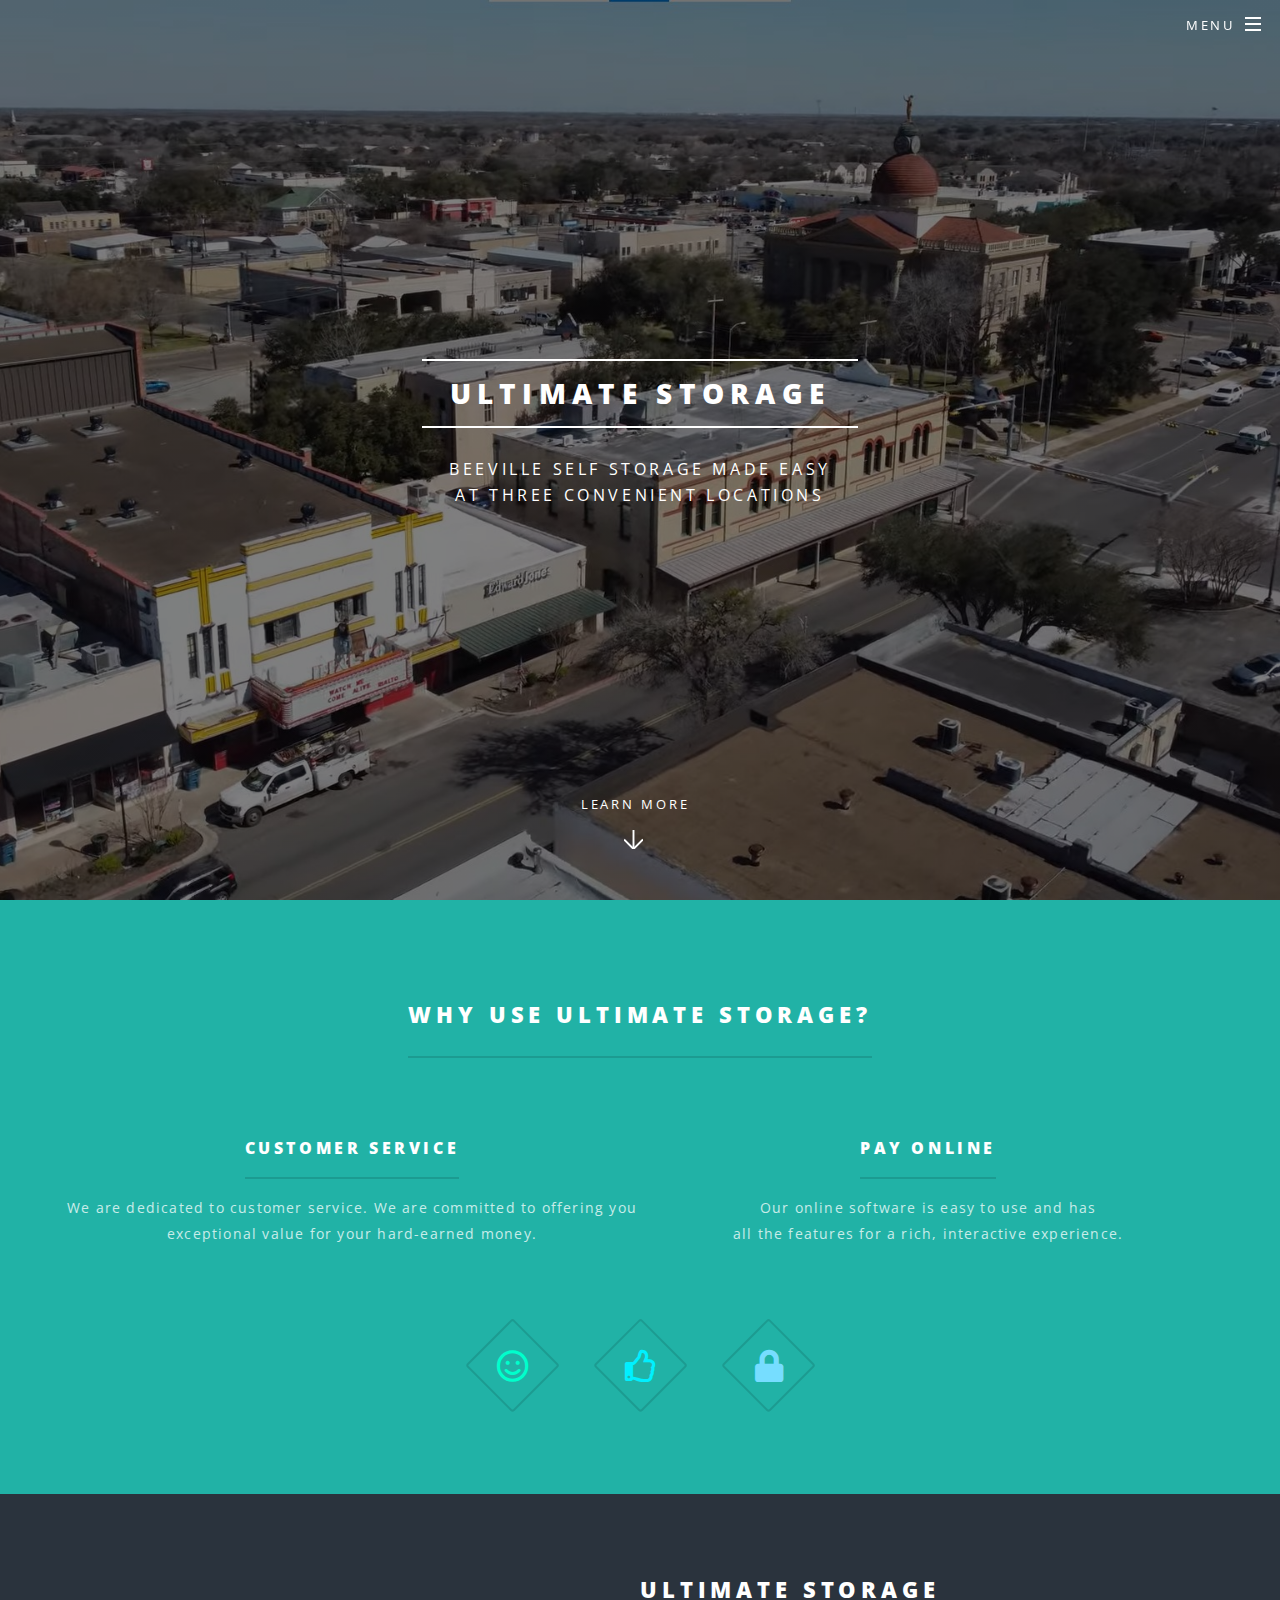
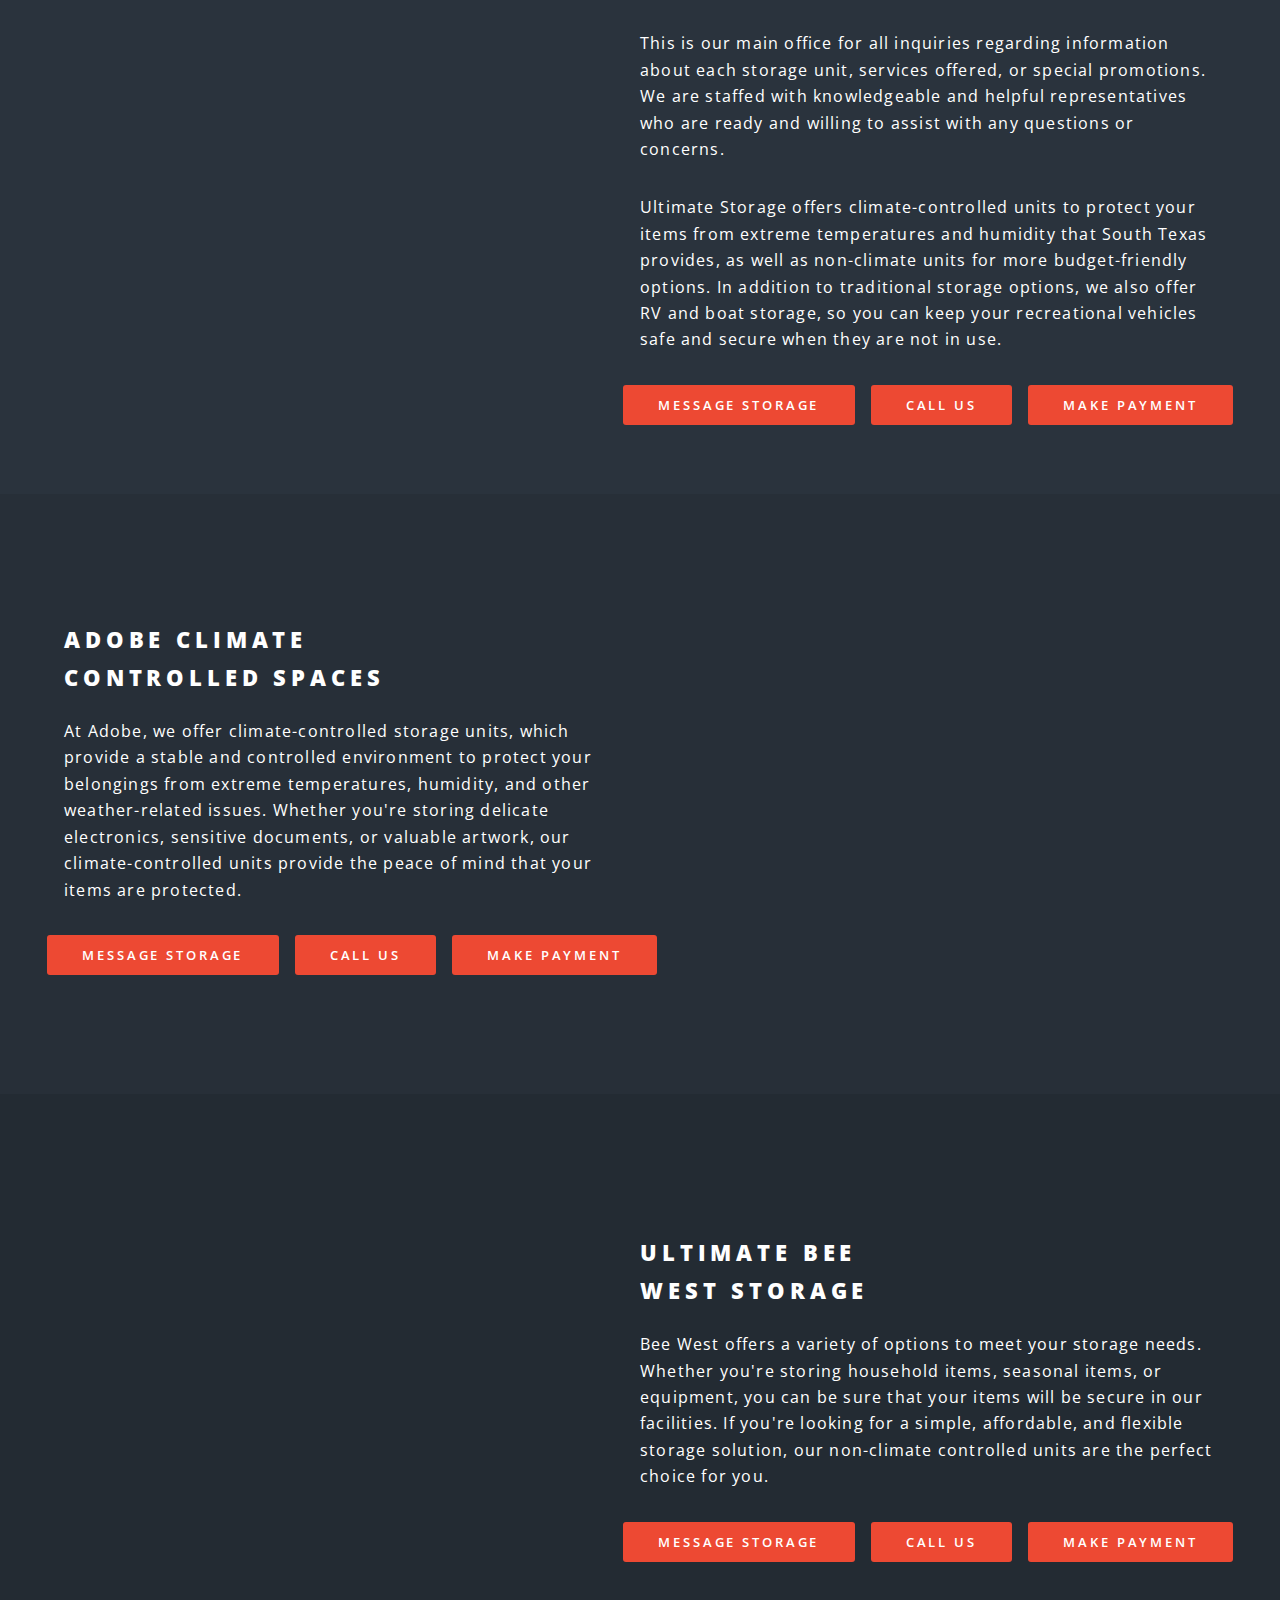
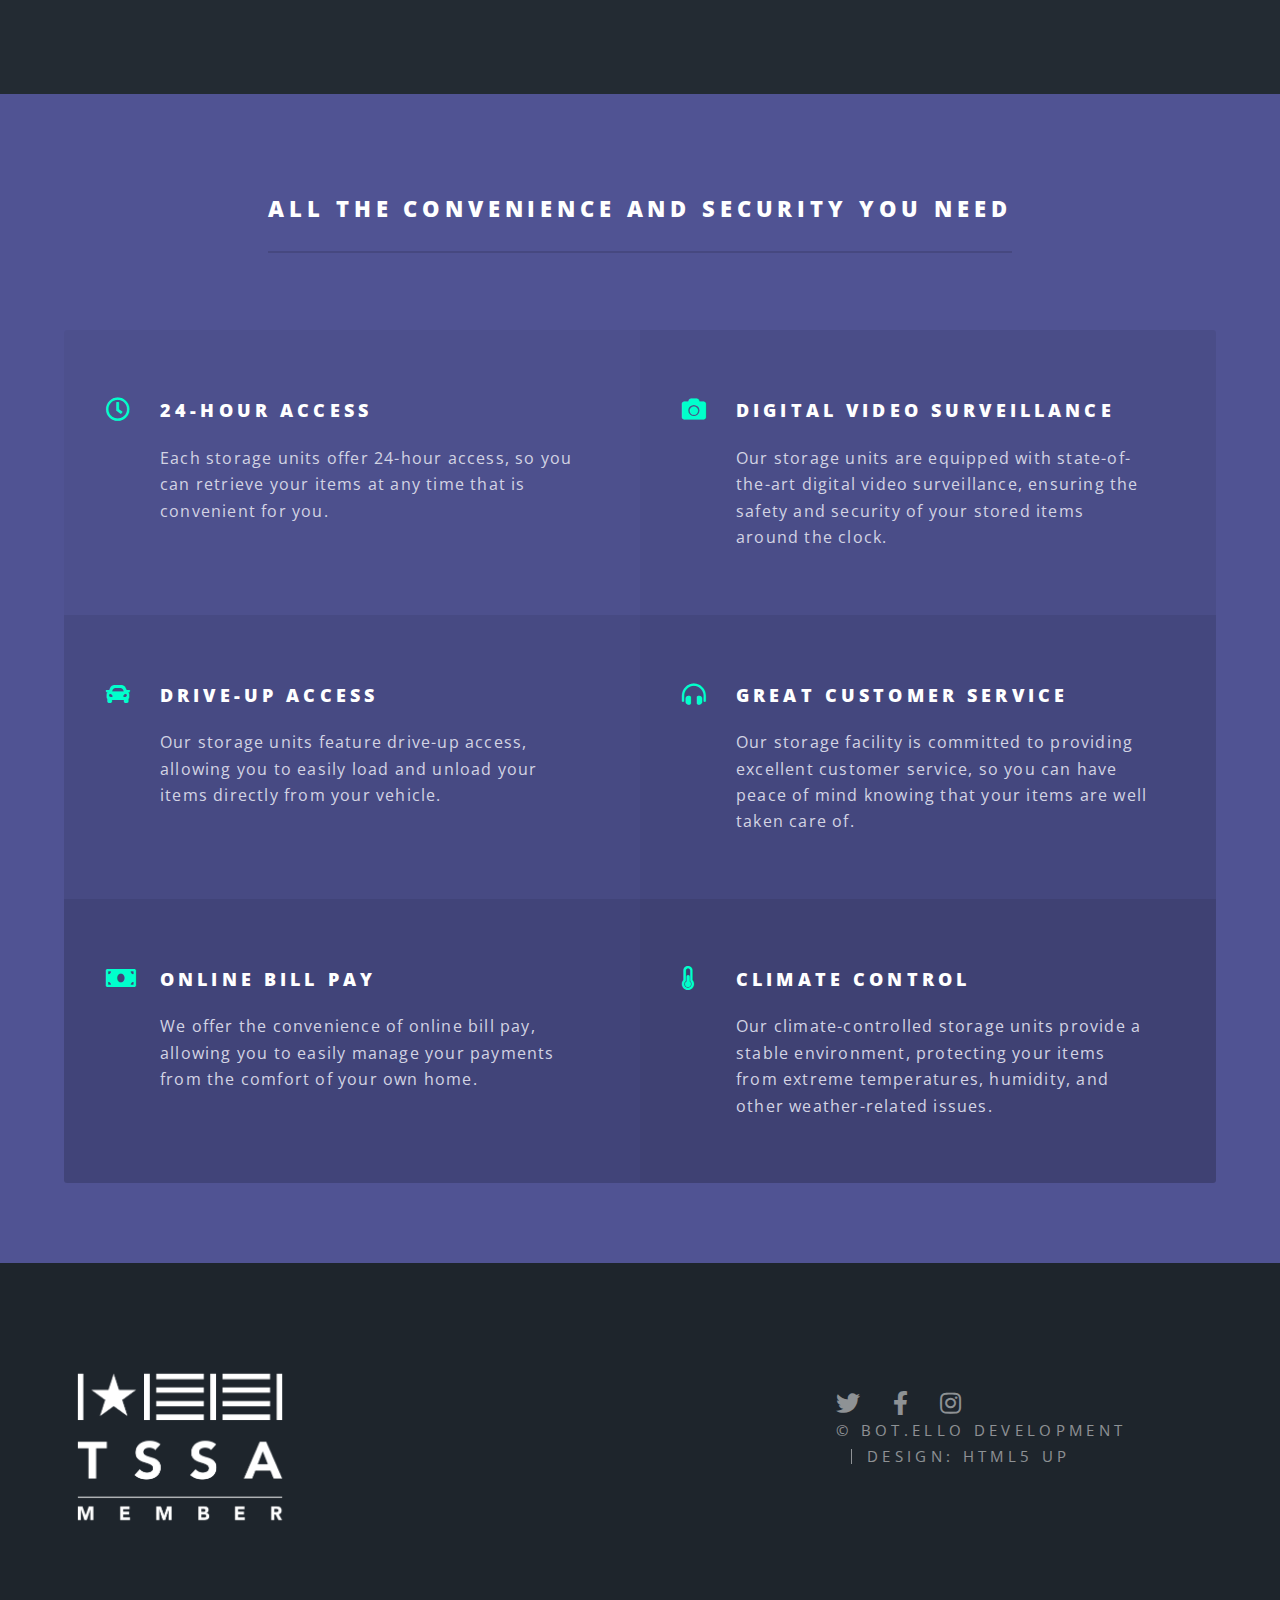
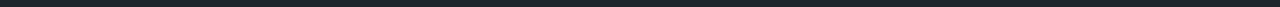
<file: index.html>
<!DOCTYPE HTML>
<!--
	Spectral by HTML5 UP
	html5up.net | @ajlkn
	Free for personal and commercial use under the CCA 3.0 license (html5up.net/license)
-->
<html lang="en">
	<head>
		<title>Ultimate Storage</title>
		<meta charset="utf-8" />
		<meta name="keywords" content="Storage Unit Beeville TX, Beeville Storage, Beeville Unit, Self-Storage Facility in Beeville, Texas, Secure Storage Units for Rent in Beeville, Affordable Storage Options in Beeville, Convenient Storage Solutions in Beeville"/>
		<meta name="description" content="A one stop shop for Ultimate Storage, Adobe Climate Control Storage and Ultimate Bee West Storage, for your storage needs in Beeville, TX."/>
		<meta name="viewport" content="width=device-width, initial-scale=1, user-scalable=no" />
		<link rel="stylesheet" href="assets/css/main.css" />
		<noscript><link rel="stylesheet" href="assets/css/noscript.css" /></noscript>
	</head>
	<body class="landing is-preload">

		<!-- Page Wrapper -->
			<div id="page-wrapper">

				<!-- Header -->
					<header id="header" class="alt">
						<h1><a href="https://bigbeestorage.com/">Ultimate Storage</a></h1>
						<nav id="nav">
							<ul>
								<li class="special">
									<a href="#menu" class="menuToggle"><span>Menu</span></a>
									<div id="menu">
										<ul>
											<li><a href="https://bigbeestorage.com/">Home</a></li>
											<li><a href="storage-sizing.html">Storage Sizing</a></li>
											<li><a href="map.html">Map</a></li>
											<li><a href="contact.html">Contact Us</a></li>
											<!-- <li><a href="elements.html">Elements</a></li>
											<li><a href="#">Sign Up</a></li>
											<li><a href="#">Log In</a></li> -->
										</ul>
									</div>
								</li>
							</ul>
						</nav>
					</header>

				<!-- Banner -->
					<section id="banner">
						<div class="inner">
							<h2>Ultimate Storage</h2>
							<p>Beeville self storage made easy <br />
							 at three convenient locations</p>
							<!-- <ul class="actions special">
								<li><a href="#" class="button primary">Activate</a></li>
								<li><a href="#" class="button primary">Activate</a></li>
							</ul> -->
						</div>
						<a href="#one" class="more scrolly">Learn More</a>
					</section>

				<!-- One -->
					<section id="one" class="wrapper style1 special">
						<div class="inner">
							<header class="major">
								<h2>Why Use Ultimate Storage?</h2>
								<div class="col-1-2">
									<div>
									<h4>Customer Service</h4>
									<p>We are dedicated to customer service. We are committed to offering you exceptional value for your hard-earned money.</p>
									</div>
									<div>
									<h4>Pay Online</h4>
									<p>Our online software is easy to use and has <br> all the features for a rich, interactive experience.</p>
									</div>
								</div>
																
							</header>
							<ul class="icons major">
								<li><span class="icon fa-smile major style1"><span class="label">Customer Satisfation</span></span></li>
								<li><span class="icon fa-thumbs-up major style2"><span class="label">Convenience</span></span></li>
								<li><span class="icon solid fa-lock major style3"><span class="label"></span></span></li>
							</ul>
							
						</div>
					</section>

				<!-- Two -->
					<section id="two" class="wrapper alt style2">
						<section class="spotlight">
							<div class="image"><a href="https://ultimate-storage.storageunitsoftware.com/" class="none"><iframe frameborder="0" height="100%" src="https://www.google.com/maps/embed/v1/place?key=AIzaSyCHRswG5h8suWKrE7QXby0QZu0TCoHXuXc&amp;q=1608+S+Washington+Street%0ABeeville%2C+TX+78102" style="border: 0;" width="100%"></iframe></a></div><div class="content">
								<h2><a href="https://ultimate-storage.storageunitsoftware.com/" class="none">Ultimate Storage</a></h2>
								<p>This is our main office for all inquiries regarding information about each storage unit, services offered, or special promotions. We are staffed with knowledgeable and helpful representatives who are ready and willing to assist with any questions or concerns.</p> <p> Ultimate Storage offers climate-controlled units to protect your items from extreme temperatures and humidity that South Texas provides, as well as non-climate units for more budget-friendly options. In addition to traditional storage options, we also offer RV and boat storage, so you can keep your recreational vehicles safe and secure when they are not in use.</p>
								<ul class="actions special">
									<li><a href="contact.html" class="button primary">Message Storage</a></li>
									<li><a href="tel:3613581766" class="button primary">Call Us</a></li>
									<li><a href="https://ultimate-storage.storageunitsoftware.com/login" class="button primary">Make Payment</a></li>
								</ul>
							</div>
						</section>
						<section class="spotlight">
							<div class="image"><iframe frameborder="0" height="100%" src="https://www.google.com/maps/embed/v1/place?key=AIzaSyCHRswG5h8suWKrE7QXby0QZu0TCoHXuXc&amp;q=102+W+Huntington%0ABeeville%2C+TX+78102" style="border: 0;" width="100%"></iframe></div><div class="content">
								<h2><a href="https://adobeclimatecontrol.storageunitsoftware.com/" class="none">Adobe Climate <br> Controlled Spaces</a></h2>
								<p>At Adobe, we offer climate-controlled storage units, which provide a stable and controlled environment to protect your belongings from extreme temperatures, humidity, and other weather-related issues. Whether you're storing delicate electronics, sensitive documents, or valuable artwork, our climate-controlled units provide the peace of mind that your items are protected. </p>
								<ul class="actions special">
									<li><a href="contact.html" class="button primary">Message Storage</a></li>
									<li><a href="tel:3613581766" class="button primary">Call Us</a></li>
									<li><a href="https://adobeclimatecontrol.storageunitsoftware.com/login" class="button primary">Make Payment</a></li>
								</ul>
							</div>
						</section>
						<section class="spotlight">
							<div class="image"><iframe frameborder="0" height="100%" src="https://www.google.com/maps/embed/v1/place?key=AIzaSyCHRswG5h8suWKrE7QXby0QZu0TCoHXuXc&amp;q=2608+Highway+59+W%0ABeeville%2C+TX+78102" style="border: 0;" width="100%"></iframe></div><div class="content">
								<h2><a href="https://ultimatebeeweststorage.storageunitsoftware.com/" class="none">Ultimate Bee <br> West Storage</a></h2>
								<p>Bee West offers a variety of options to meet your storage needs. Whether you're storing household items, seasonal items, or equipment, you can be sure that your items will be secure in our facilities. If you're looking for a simple, affordable, and flexible storage solution, our non-climate controlled units are the perfect choice for you. </p>
								<ul class="actions special">
									<li><a href="contact.html" class="button primary">Message Storage</a></li>
									<li><a href="tel:3613581766" class="button primary">Call Us</a></li>
									<li><a href="https://ultimatebeeweststorage.storageunitsoftware.com/login" class="button primary">Make Payment</a></li>
								</ul>
							</div>
						</section>
					</section>

				<!-- Three -->
					<section id="three" class="wrapper style3 special">
						<div class="inner">
							<header class="major">
								<h2>All the Convenience and Security You Need</h2>
								<!-- <p>Aliquam ut ex ut augue consectetur interdum. Donec amet imperdiet eleifend<br />
								fringilla tincidunt. Nullam dui leo Aenean mi ligula, rhoncus ullamcorper.</p> -->
							</header>
							<ul class="features">
								<li class="icon fa-clock">
									<h3>24-hour Access</h3>
									<p>Each storage units offer 24-hour access, so you can retrieve your items at any time that is convenient for you.</p>
									
								</li>
								<li class="icon solid fa-camera">
									<h3>Digital Video Surveillance</h3>
									<p>Our storage units are equipped with state-of-the-art digital video surveillance, ensuring the safety and security of your stored items around the clock.</p>
								</li>
								<li class="icon solid fa-car">
									<h3>Drive-up Access</h3>
									<p>Our storage units feature drive-up access, allowing you to easily load and unload your items directly from your vehicle.</p>
								</li>
								<li class="icon solid fa-headphones-alt">
									<h3>Great Customer Service</h3>
									<p>Our storage facility is committed to providing excellent customer service, so you can have peace of mind knowing that your items are well taken care of.</p>
								</li>
								<li class="icon solid fa-money-bill">
									<h3>Online Bill Pay</h3>
									<p>We offer the convenience of online bill pay, allowing you to easily manage your payments from the comfort of your own home.</p>
								</li>
								<li class="icon solid fa-thermometer-half">
									<h3>Climate Control</h3>
									<p>Our climate-controlled storage units provide a stable environment, protecting your items from extreme temperatures, humidity, and other weather-related issues.</p>
								</li>
							</ul>
						</div>
					</section>

				<!-- CTA -->
					<!-- <section id="cta" class="style4 carousel">
						<div class="carousel-item">
							<div class="col storage">
								<h4>Ultimate Storage</h4>
<p><pre>
Monday              9:30AM - 5:30PM
Tuesday             9:30AM - 5:30PM
Wednesday           9:30AM - 5:30PM
Thursday            9:30AM - 5:30PM
Friday              9:30AM - 5:30PM
</pre></p>
							</div>
							<div class="col map">
								<iframe frameborder="0" height="100%" src="https://www.google.com/maps/embed/v1/place?key=AIzaSyCHRswG5h8suWKrE7QXby0QZu0TCoHXuXc&amp;q=1608+S+Washington+Street%0ABeeville%2C+TX+78102" style="border: 0;" width="100%"></iframe>
							</div>
						</div>
						<div class="carousel-item">
							<div class="col storage">
								<h2 >Adobe Climate <br> Controlled Storage</h2>
<p><pre>
Monday              9:30AM - 5:30PM
Tuesday             9:30AM - 5:30PM
Wednesday           9:30AM - 5:30PM
Thursday            9:30AM - 5:30PM
Friday              9:30AM - 5:30PM
</pre></p>						
							</div>
							<div class="col map">
								<iframe frameborder="0" height="100%" src="https://www.google.com/maps/embed/v1/place?key=AIzaSyCHRswG5h8suWKrE7QXby0QZu0TCoHXuXc&amp;q=102+W+Huntington%0ABeeville%2C+TX+78102" style="border: 0;" width="100%"></iframe>
							</div>
						</div>
						<div class="carousel-item">
							<div class="col storage">
								<h2 >Ultimate Bee <br> West Storage</h2>
<p><pre>
Monday              9:30AM - 5:30PM
Tuesday             9:30AM - 5:30PM
Wednesday           9:30AM - 5:30PM
Thursday            9:30AM - 5:30PM
Friday              9:30AM - 5:30PM
</pre></p>
							</div>
							<div class="col map">
							<iframe frameborder="0" height="100%" src="https://www.google.com/maps/embed/v1/place?key=AIzaSyCHRswG5h8suWKrE7QXby0QZu0TCoHXuXc&amp;q=2608+Highway+59+W%0ABeeville%2C+TX+78102" style="border: 0;" width="100%"></iframe>
							</div>
						</div>
						
						
					</section> -->

				<!-- Footer -->
					<footer id="footer">
						
						<a class='none'href="https://www.txssa.org/imis/"><img src="images/TSSA_Member_white.jpg" alt=""></a>
						<ul class="icons">
							<li><a href="https://twitter.com/BigBeeStorage1" class="icon brands fa-twitter"><span class="label">Twitter</span></a></li>
							<li><a href="https://facebook.com/bigbeestorage" class="icon brands fa-facebook-f"><span class="label">Facebook</span></a></li>
							<li><a href="https://www.instagram.com/bigbeestorage/" class="icon brands fa-instagram"><span class="label">Instagram</span></a></li>
							<ul class="copyright">
								<li><a href="https://botellodevelopment.com">&copy; bot.Ello Development</a></li><li>Design: <a href="http://html5up.net">HTML5 UP</a></li>
							</ul>
						</ul>
						
						
					</footer>

			</div>

		<!-- Scripts -->
			<script src="assets/js/jquery.min.js"></script>
			<script src="assets/js/jquery.scrollex.min.js"></script>
			<script src="assets/js/jquery.scrolly.min.js"></script>
			<script src="assets/js/browser.min.js"></script>
			<script src="assets/js/breakpoints.min.js"></script>
			<script src="assets/js/util.js"></script>
			<script src="assets/js/main.js"></script>

	</body>
</html>
</file>
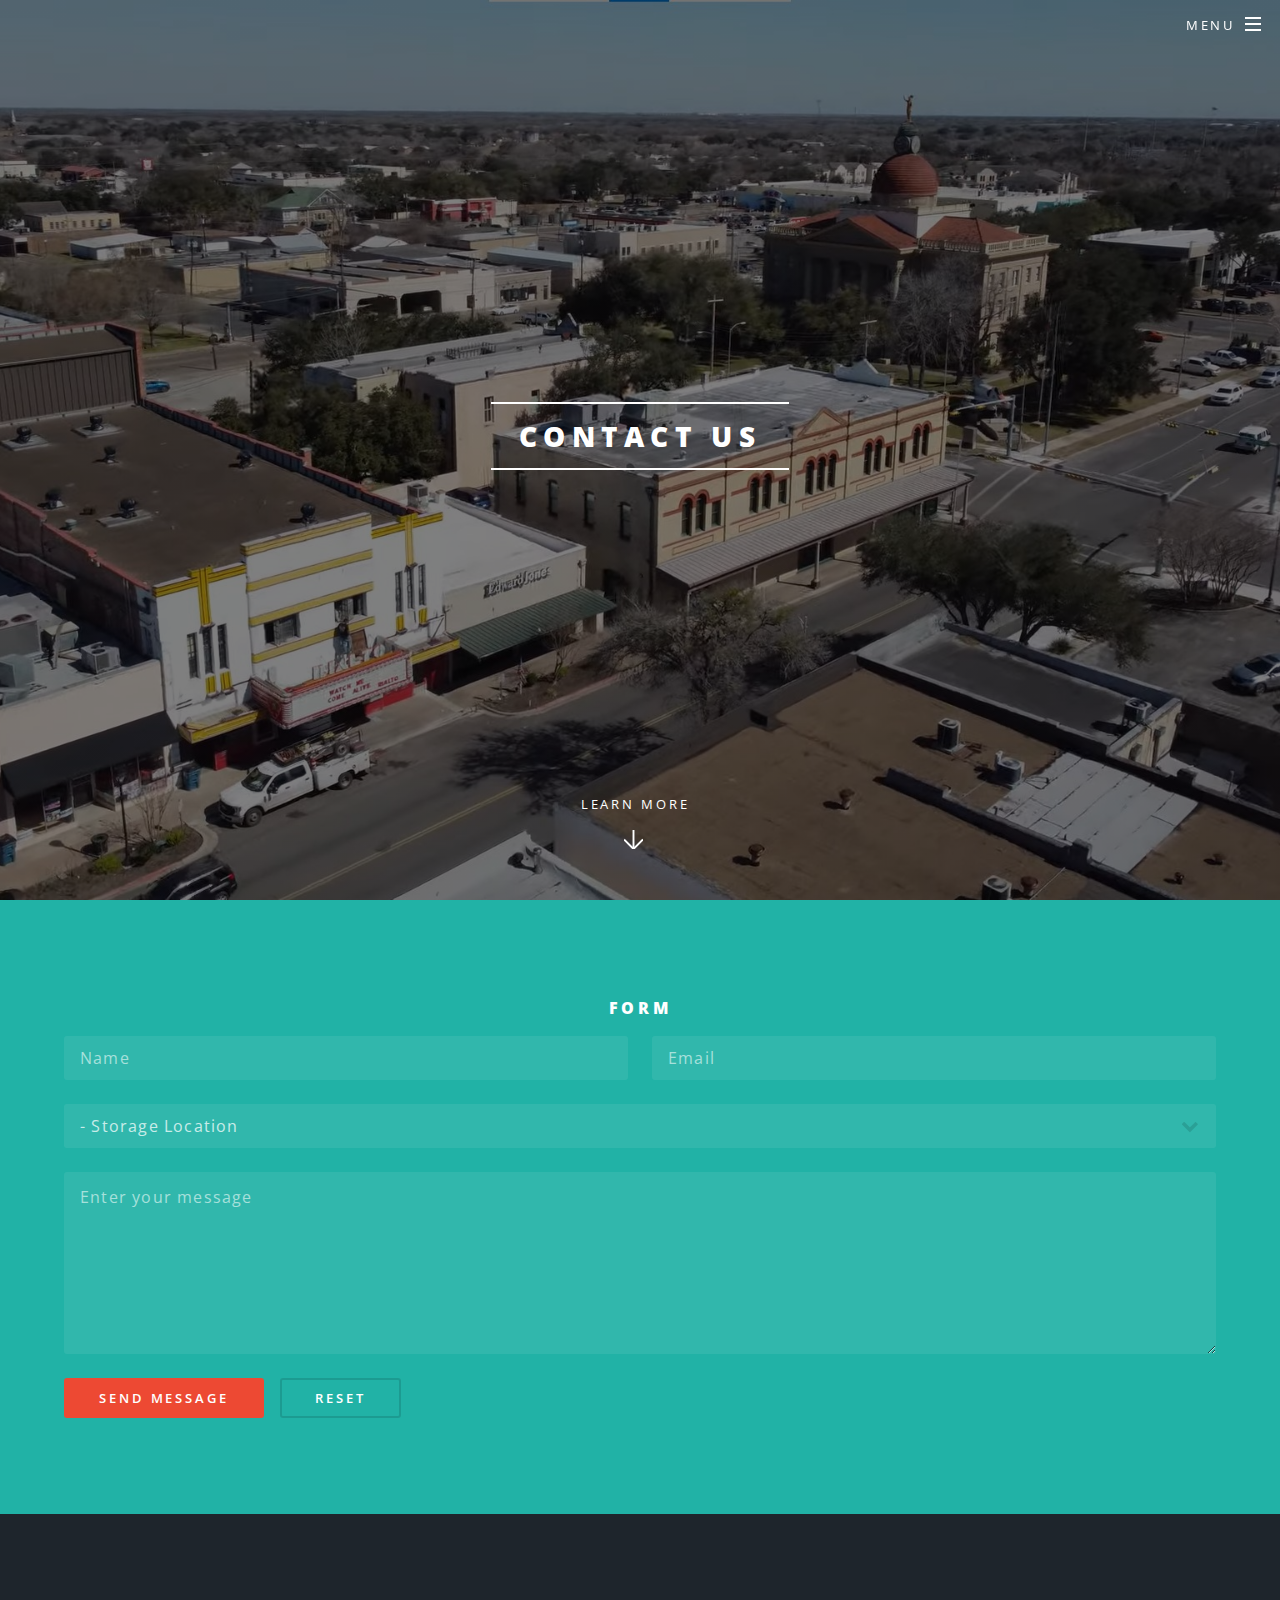
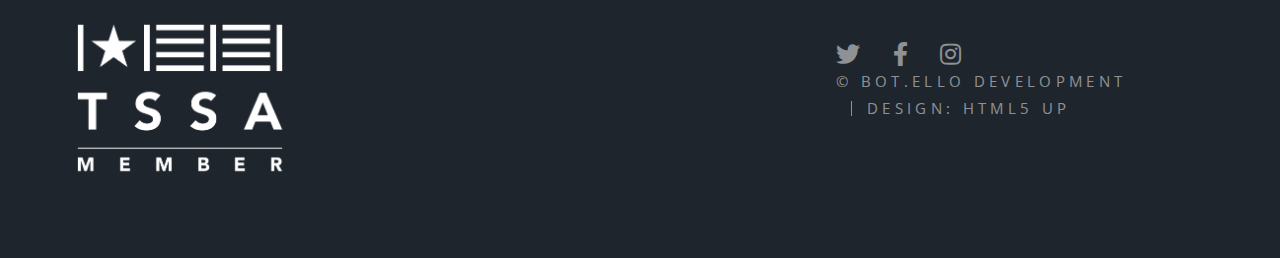
<file: contact.html>
<!DOCTYPE HTML>
<!--
	Spectral by HTML5 UP
	html5up.net | @ajlkn
	Free for personal and commercial use under the CCA 3.0 license (html5up.net/license)
-->
<html lang="en">
	<head>
		<title>Contact</title>
		<meta charset="utf-8" />
		<meta name="viewport" content="width=device-width, initial-scale=1, user-scalable=no" />
		<link rel="stylesheet" href="assets/css/main.css" />
		<noscript><link rel="stylesheet" href="assets/css/noscript.css" /></noscript>
	</head>
	<body class="landing is-preload">

		<!-- Page Wrapper -->
			<div id="page-wrapper">

				<!-- Header -->
					<header id="header" class="alt">
						<h1><a href="https://bigbeestorage.com/">Ultimate Storage</a></h1>
						<nav id="nav">
							<ul>
								<li class="special">
									<a href="#menu" class="menuToggle"><span>Menu</span></a>
									<div id="menu">
										<ul>
											<li><a href="https://bigbeestorage.com/">Home</a></li>
											<li><a href="storage-sizing.html">Storage Sizing</a></li>
											<li><a href="map.html">Map</a></li>
											<li><a href="contact.html">Contact Us</a></li>
											<!-- <li><a href="#">Sign Up</a></li>
											<li><a href="#">Log In</a></li> -->
										</ul>
									</div>
								</li>
							</ul>
						</nav>
					</header>

				<!-- Banner -->
					<section id="banner">
						<div class="inner">
							<h2>Contact Us</h2>
							<!-- <p>Please complete the form with<br />
							you are inquiringabout</p> -->
							<!-- <ul class="actions special">
								<li><a href="#" class="button primary">Activate</a></li>
								<li><a href="#" class="button primary">Activate</a></li>
							</ul> -->
						</div>
						<a href="#one" class="more scrolly">Learn More</a>
					</section>

				<!-- One -->
					<section id="one" class="wrapper style1 special">
						<div class="inner">
							<section>
                                <h4>Form</h4>
                                <form method="post" data-netlify="true" action="#">
                                    <div class="row gtr-uniform">
                                        <div class="col-6 col-12-xsmall">
                                            <input type="text" name="demo-name" id="demo-name" value="" placeholder="Name" />
                                        </div>
                                        <div class="col-6 col-12-xsmall">
                                            <input type="email" name="demo-email" id="demo-email" value="" placeholder="Email" />
                                        </div>
                                        <div class="col-12">
                                            <select name="demo-category" id="demo-category" required>
                                                <option value="">- Storage Location</option>
                                                <option value="1">Ultimate Storage</option>
                                                <option value="1">Adobe Climate Controlled Storage</option>
                                                <option value="1">Ultimate Bee West Storage</option>
                                            </select>
                                        </div>
                                        <div class="col-12">
                                            <textarea name="demo-message" id="demo-message" placeholder="Enter your message" rows="6"></textarea>
                                        </div>
                                        <div class="col-12">
                                            <ul class="actions">
                                                <li><input type="submit" value="Send Message" class="primary" /></li>
                                                <li><input type="reset" value="Reset" /></li>
                                            </ul>
                                        </div>
                                    </div>
                                </form>
                            </section>
							
						</div>
					</section>

			
			

				<!-- Footer -->
				<footer id="footer">
						
					<a href="https://www.txssa.org/imis/"><img src="images/TSSA_Member_white.jpg" alt=""></a>
					<ul class="icons">
						<li><a href="https://twitter.com/BigBeeStorage1" class="icon brands fa-twitter"><span class="label">Twitter</span></a></li>
						<li><a href="https://facebook.com/bigbeestorage" class="icon brands fa-facebook-f"><span class="label">Facebook</span></a></li>
						<li><a href="https://www.instagram.com/bigbeestorage/" class="icon brands fa-instagram"><span class="label">Instagram</span></a></li>
						<ul class="copyright">
							<li><a href="https://botellodevelopment.com">&copy; bot.Ello Development</a></li><li>Design: <a href="http://html5up.net">HTML5 UP</a></li>
						</ul>
					</ul>
					
					
				</footer>

			</div>

		<!-- Scripts -->
			<script src="assets/js/jquery.min.js"></script>
			<script src="assets/js/jquery.scrollex.min.js"></script>
			<script src="assets/js/jquery.scrolly.min.js"></script>
			<script src="assets/js/browser.min.js"></script>
			<script src="assets/js/breakpoints.min.js"></script>
			<script src="assets/js/util.js"></script>
			<script src="assets/js/main.js"></script>

	</body>
</html>
</file>
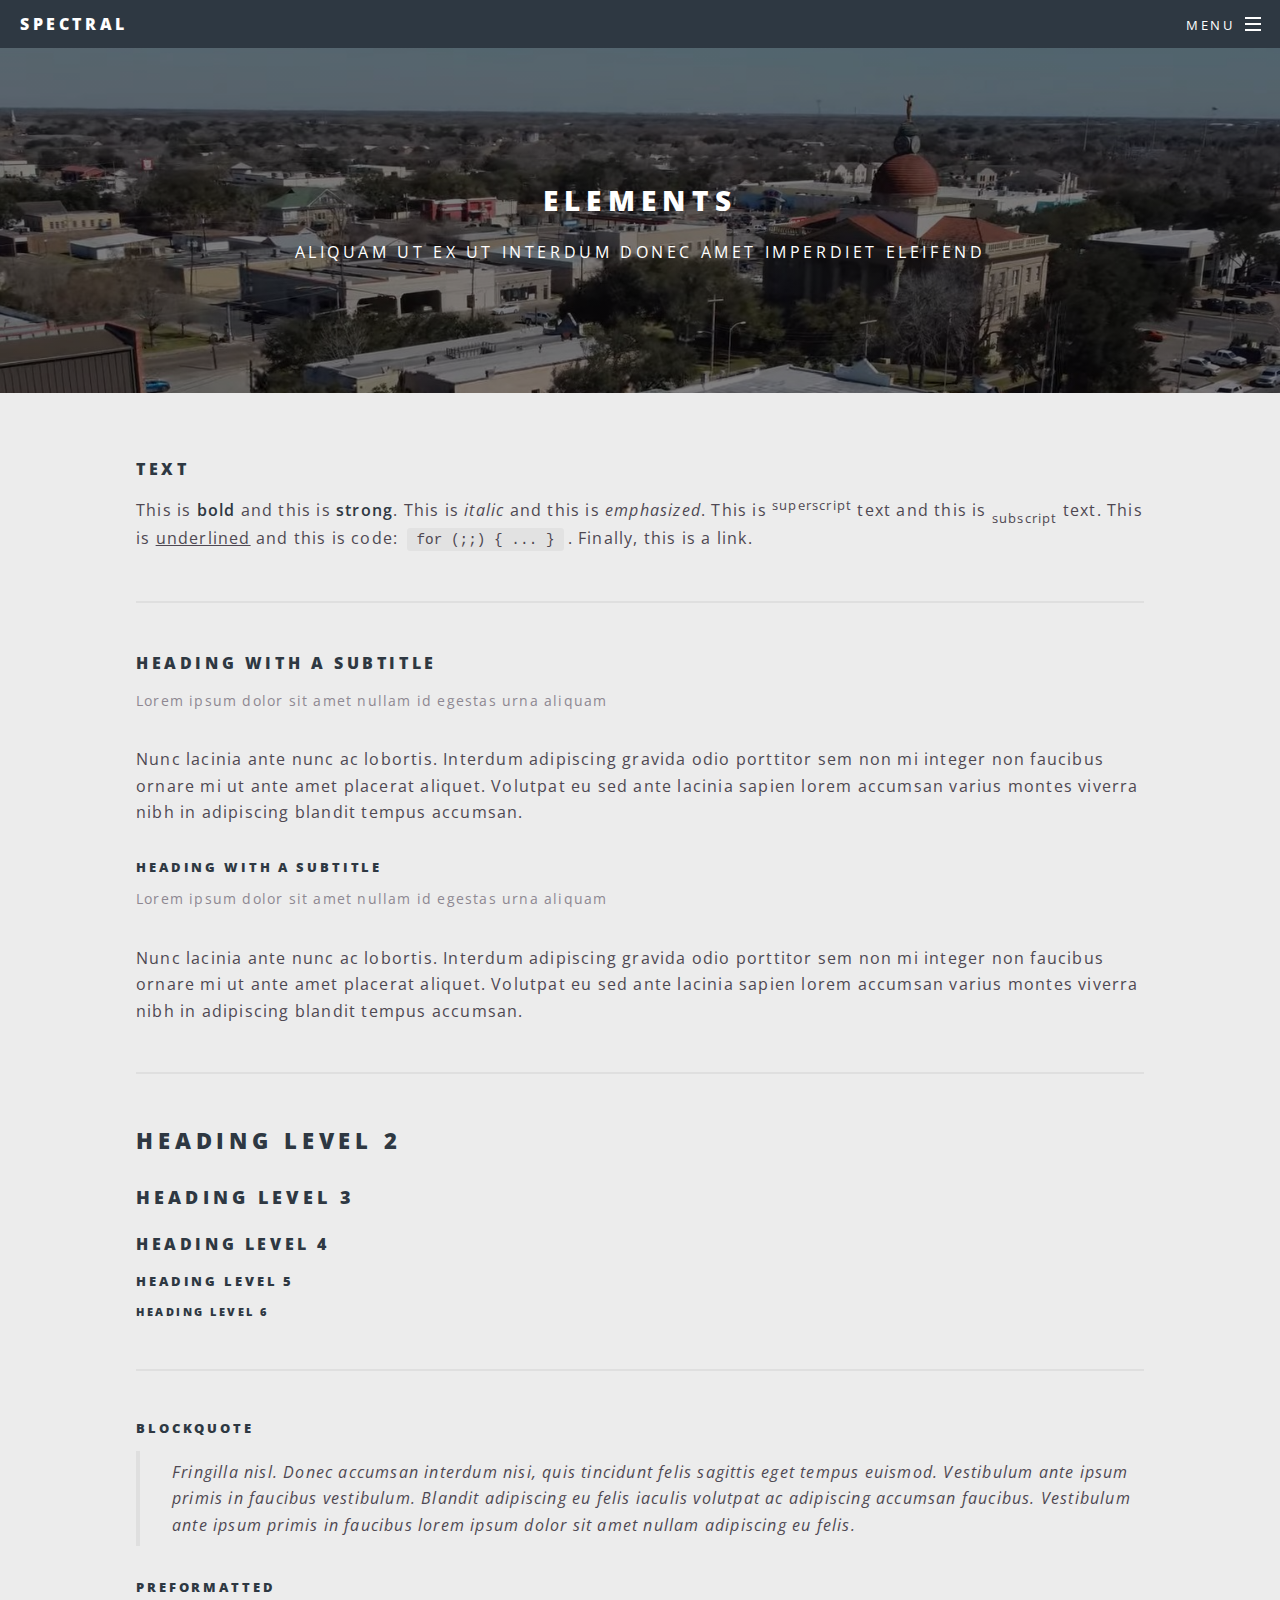
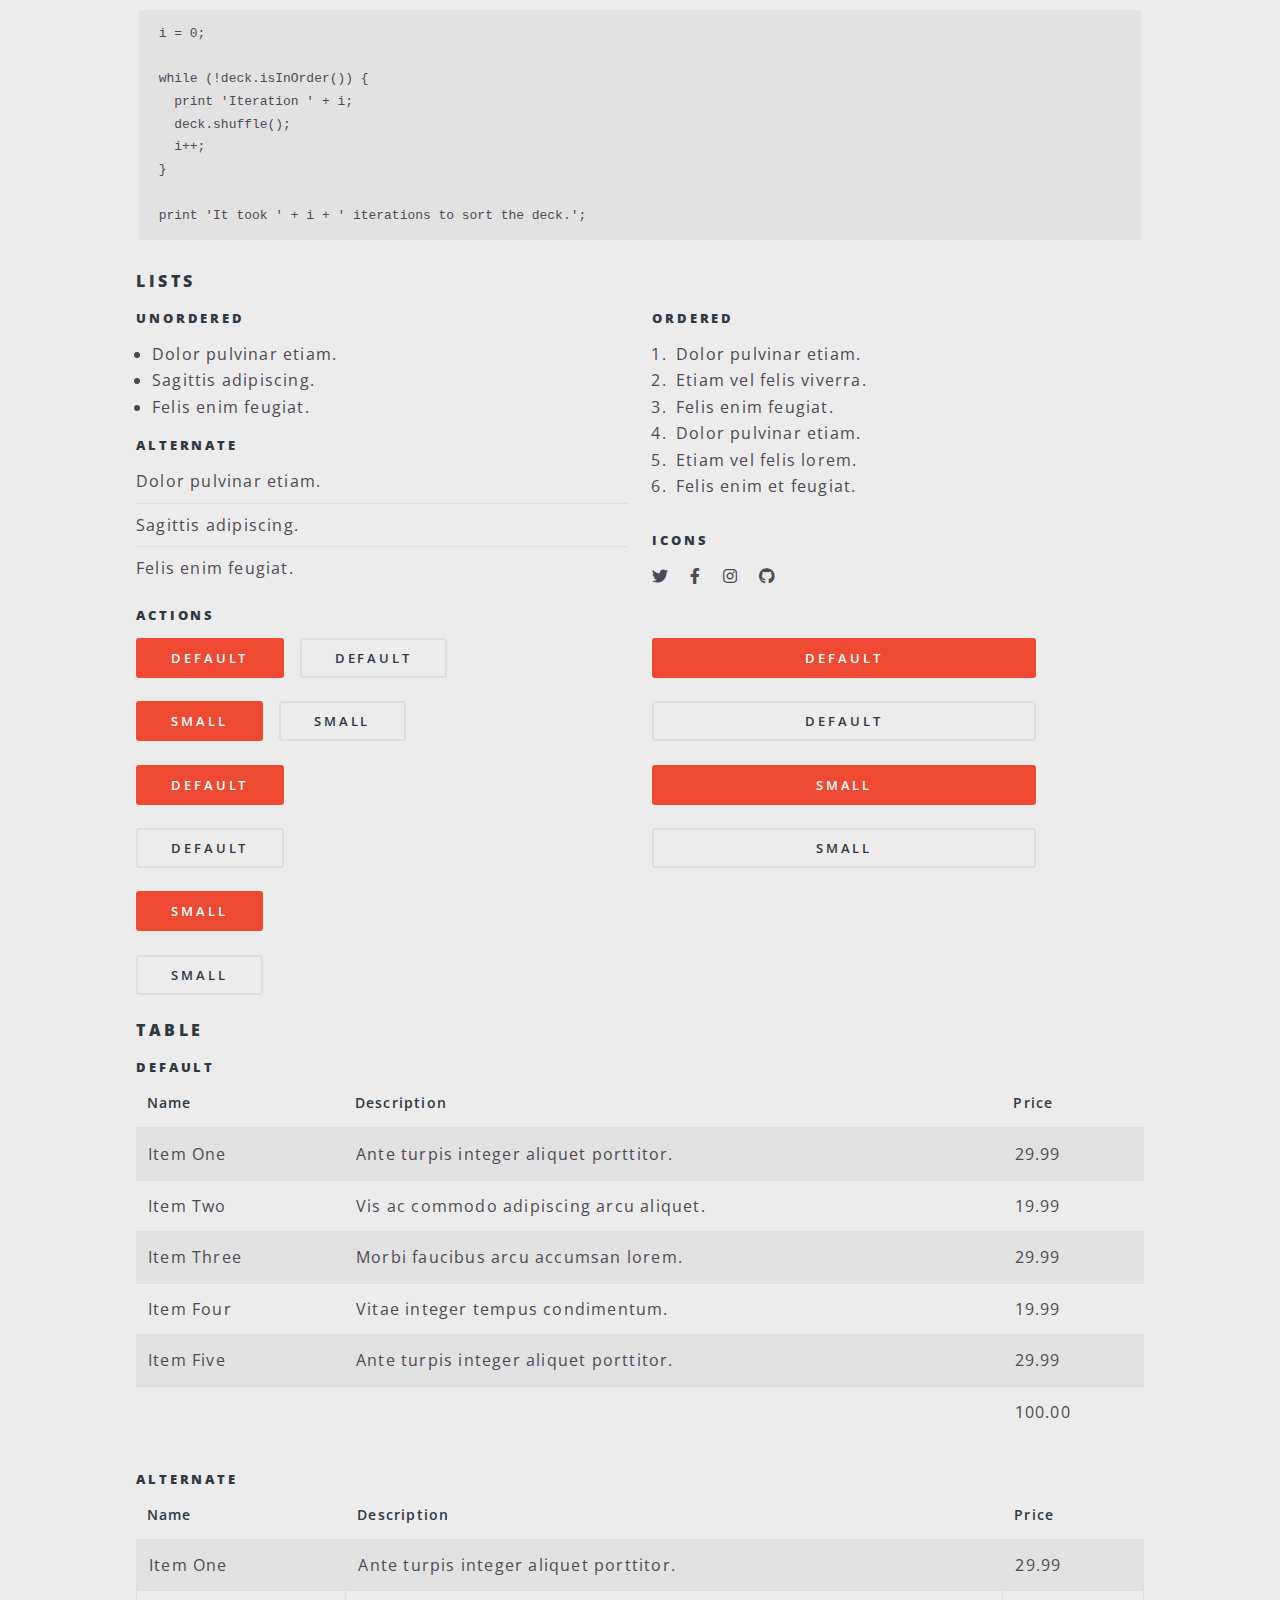
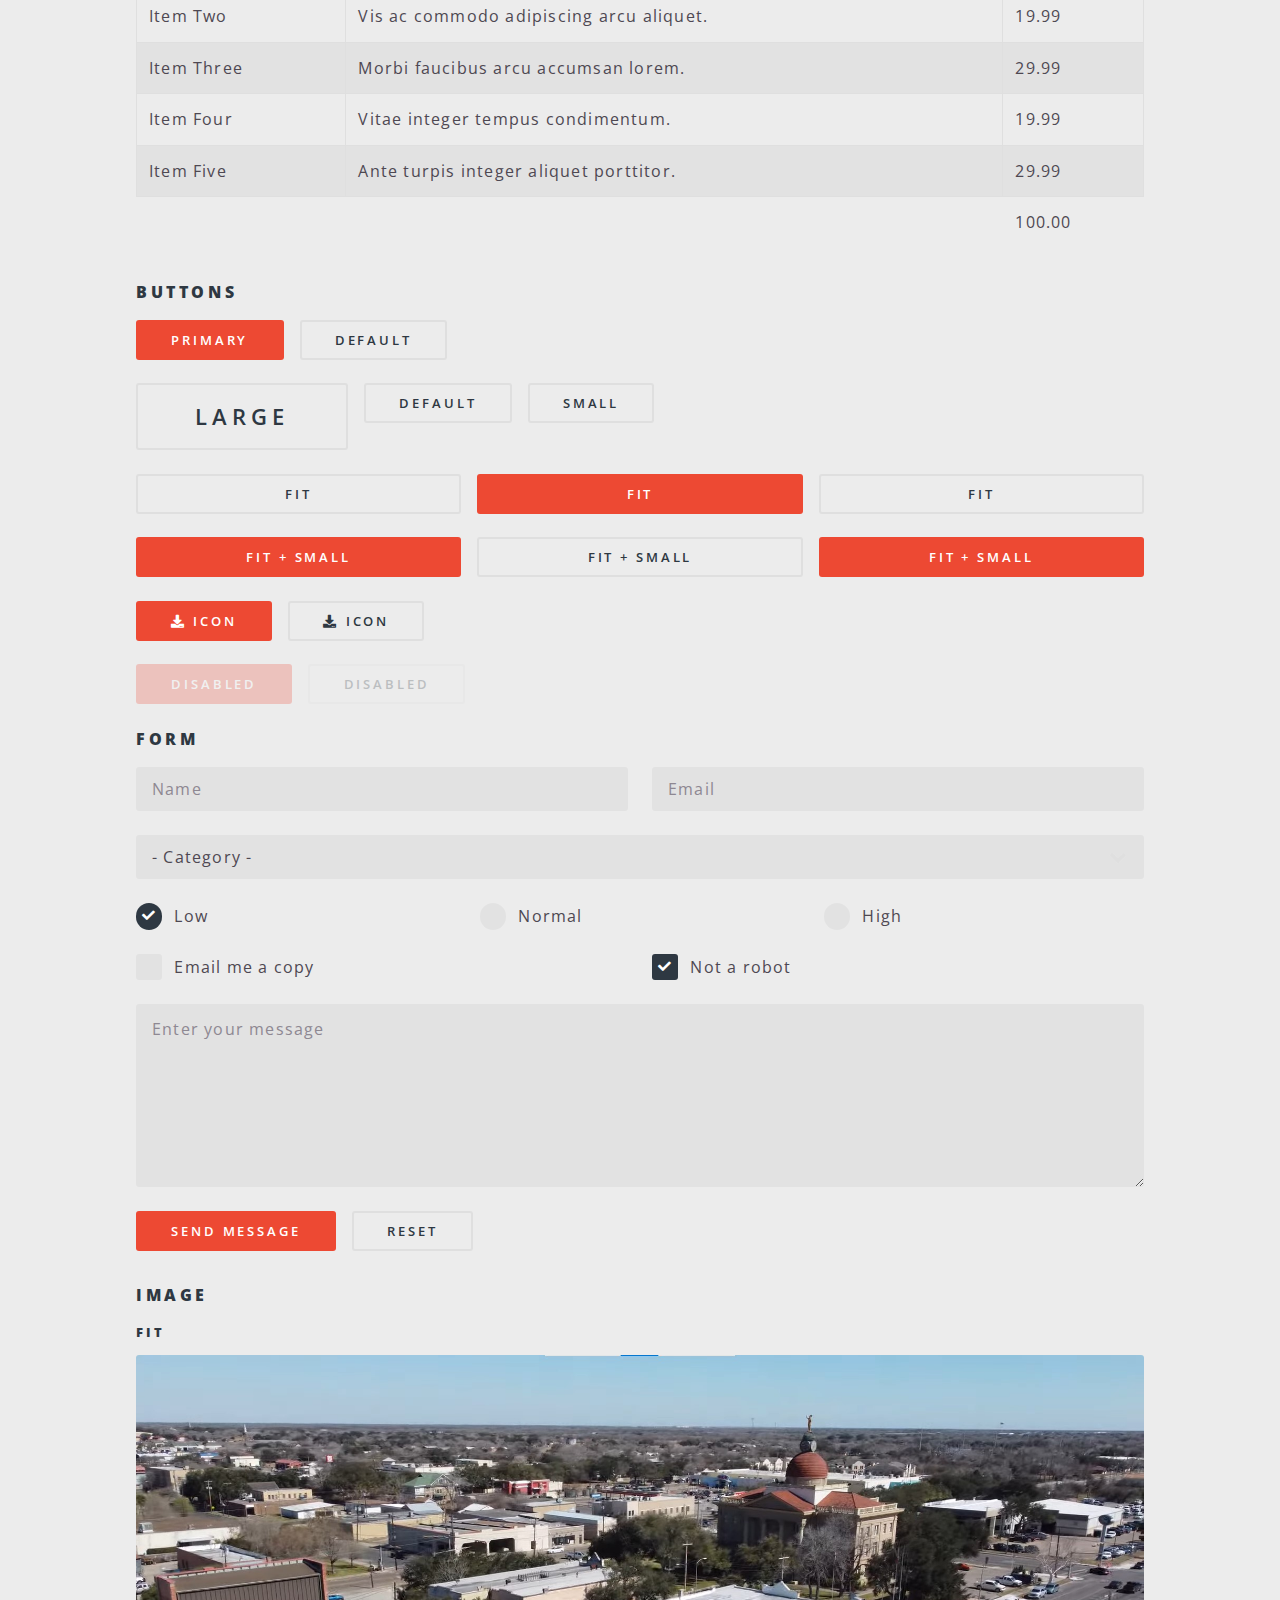
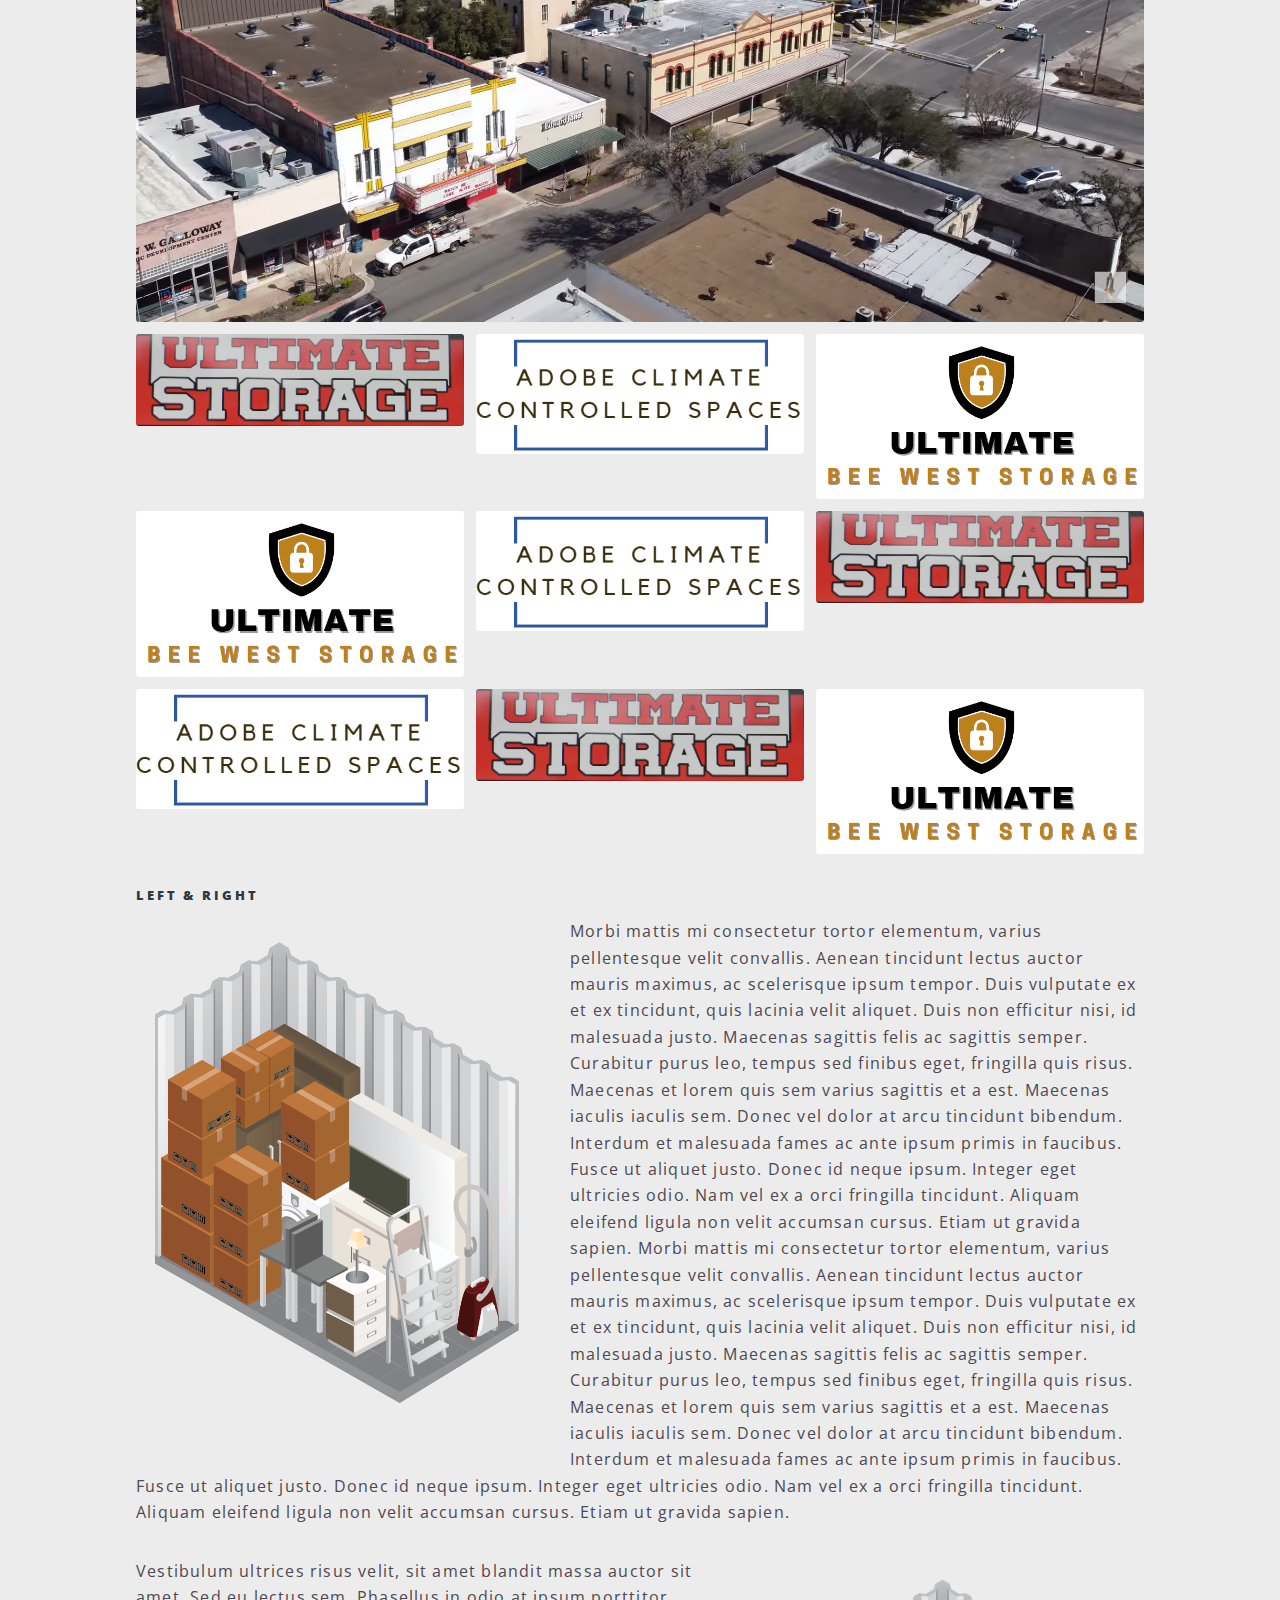
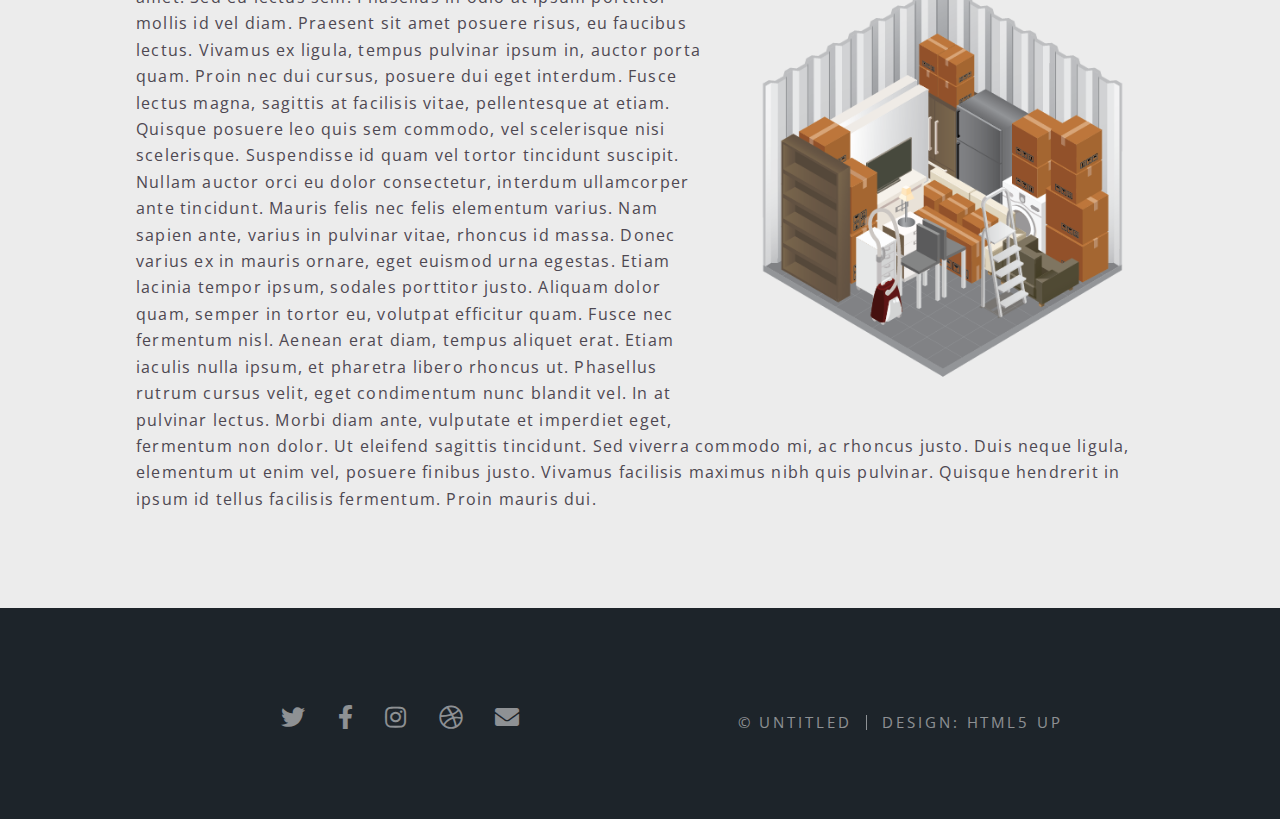
<file: elements.html>
<!DOCTYPE HTML>
<!--
	Spectral by HTML5 UP
	html5up.net | @ajlkn
	Free for personal and commercial use under the CCA 3.0 license (html5up.net/license)
-->
<html>
	<head>
		<title>Elements - Spectral by HTML5 UP</title>
		<meta charset="utf-8" />
		<meta name="viewport" content="width=device-width, initial-scale=1, user-scalable=no" />
		<link rel="stylesheet" href="assets/css/main.css" />
		<noscript><link rel="stylesheet" href="assets/css/noscript.css" /></noscript>
	</head>
	<body class="is-preload">

		<!-- Page Wrapper -->
			<div id="page-wrapper">

				<!-- Header -->
					<header id="header">
						<h1><a href="index.html">Spectral</a></h1>
						<nav id="nav">
							<ul>
								<li class="special">
									<a href="#menu" class="menuToggle"><span>Menu</span></a>
									<div id="menu">
										<ul>
											<li><a href="index.html">Home</a></li>
											<li><a href="generic.html">Generic</a></li>
											<li><a href="elements.html">Elements</a></li>
											<li><a href="#">Sign Up</a></li>
											<li><a href="#">Log In</a></li>
										</ul>
									</div>
								</li>
							</ul>
						</nav>
					</header>

				<!-- Main -->
					<article id="main">
						<header>
							<h2>Elements</h2>
							<p>Aliquam ut ex ut interdum donec amet imperdiet eleifend</p>
						</header>
						<section class="wrapper style5">
							<div class="inner">

								<section>
									<h4>Text</h4>
									<p>This is <b>bold</b> and this is <strong>strong</strong>. This is <i>italic</i> and this is <em>emphasized</em>.
									This is <sup>superscript</sup> text and this is <sub>subscript</sub> text.
									This is <u>underlined</u> and this is code: <code>for (;;) { ... }</code>. Finally, <a href="#">this is a link</a>.</p>
									<hr />
									<header>
										<h4>Heading with a Subtitle</h4>
										<p>Lorem ipsum dolor sit amet nullam id egestas urna aliquam</p>
									</header>
									<p>Nunc lacinia ante nunc ac lobortis. Interdum adipiscing gravida odio porttitor sem non mi integer non faucibus ornare mi ut ante amet placerat aliquet. Volutpat eu sed ante lacinia sapien lorem accumsan varius montes viverra nibh in adipiscing blandit tempus accumsan.</p>
									<header>
										<h5>Heading with a Subtitle</h5>
										<p>Lorem ipsum dolor sit amet nullam id egestas urna aliquam</p>
									</header>
									<p>Nunc lacinia ante nunc ac lobortis. Interdum adipiscing gravida odio porttitor sem non mi integer non faucibus ornare mi ut ante amet placerat aliquet. Volutpat eu sed ante lacinia sapien lorem accumsan varius montes viverra nibh in adipiscing blandit tempus accumsan.</p>
									<hr />
									<h2>Heading Level 2</h2>
									<h3>Heading Level 3</h3>
									<h4>Heading Level 4</h4>
									<h5>Heading Level 5</h5>
									<h6>Heading Level 6</h6>
									<hr />
									<h5>Blockquote</h5>
									<blockquote>Fringilla nisl. Donec accumsan interdum nisi, quis tincidunt felis sagittis eget tempus euismod. Vestibulum ante ipsum primis in faucibus vestibulum. Blandit adipiscing eu felis iaculis volutpat ac adipiscing accumsan faucibus. Vestibulum ante ipsum primis in faucibus lorem ipsum dolor sit amet nullam adipiscing eu felis.</blockquote>
									<h5>Preformatted</h5>
									<pre><code>i = 0;

while (!deck.isInOrder()) {
  print 'Iteration ' + i;
  deck.shuffle();
  i++;
}

print 'It took ' + i + ' iterations to sort the deck.';</code></pre>
								</section>

								<section>
									<h4>Lists</h4>
									<div class="row">
										<div class="col-6 col-12-medium">
											<h5>Unordered</h5>
											<ul>
												<li>Dolor pulvinar etiam.</li>
												<li>Sagittis adipiscing.</li>
												<li>Felis enim feugiat.</li>
											</ul>
											<h5>Alternate</h5>
											<ul class="alt">
												<li>Dolor pulvinar etiam.</li>
												<li>Sagittis adipiscing.</li>
												<li>Felis enim feugiat.</li>
											</ul>
										</div>
										<div class="col-6 col-12-medium">
											<h5>Ordered</h5>
											<ol>
												<li>Dolor pulvinar etiam.</li>
												<li>Etiam vel felis viverra.</li>
												<li>Felis enim feugiat.</li>
												<li>Dolor pulvinar etiam.</li>
												<li>Etiam vel felis lorem.</li>
												<li>Felis enim et feugiat.</li>
											</ol>
											<h5>Icons</h5>
											<ul class="icons">
												<li><a href="#" class="icon brands fa-twitter"><span class="label">Twitter</span></a></li>
												<li><a href="#" class="icon brands fa-facebook-f"><span class="label">Facebook</span></a></li>
												<li><a href="#" class="icon brands fa-instagram"><span class="label">Instagram</span></a></li>
												<li><a href="#" class="icon brands fa-github"><span class="label">Github</span></a></li>
											</ul>
										</div>
									</div>
									<h5>Actions</h5>
									<div class="row">
										<div class="col-6 col-12-medium">
											<ul class="actions">
												<li><a href="#" class="button primary">Default</a></li>
												<li><a href="#" class="button">Default</a></li>
											</ul>
											<ul class="actions small">
												<li><a href="#" class="button primary small">Small</a></li>
												<li><a href="#" class="button small">Small</a></li>
											</ul>
											<ul class="actions stacked">
												<li><a href="#" class="button primary">Default</a></li>
												<li><a href="#" class="button">Default</a></li>
											</ul>
											<ul class="actions stacked">
												<li><a href="#" class="button primary small">Small</a></li>
												<li><a href="#" class="button small">Small</a></li>
											</ul>
										</div>
										<div class="col-6 col-12-medium">
											<ul class="actions stacked">
												<li><a href="#" class="button primary fit">Default</a></li>
												<li><a href="#" class="button fit">Default</a></li>
											</ul>
											<ul class="actions stacked">
												<li><a href="#" class="button primary small fit">Small</a></li>
												<li><a href="#" class="button small fit">Small</a></li>
											</ul>
										</div>
									</div>
								</section>

								<section>
									<h4>Table</h4>
									<h5>Default</h5>
									<div class="table-wrapper">
										<table>
											<thead>
												<tr>
													<th>Name</th>
													<th>Description</th>
													<th>Price</th>
												</tr>
											</thead>
											<tbody>
												<tr>
													<td>Item One</td>
													<td>Ante turpis integer aliquet porttitor.</td>
													<td>29.99</td>
												</tr>
												<tr>
													<td>Item Two</td>
													<td>Vis ac commodo adipiscing arcu aliquet.</td>
													<td>19.99</td>
												</tr>
												<tr>
													<td>Item Three</td>
													<td> Morbi faucibus arcu accumsan lorem.</td>
													<td>29.99</td>
												</tr>
												<tr>
													<td>Item Four</td>
													<td>Vitae integer tempus condimentum.</td>
													<td>19.99</td>
												</tr>
												<tr>
													<td>Item Five</td>
													<td>Ante turpis integer aliquet porttitor.</td>
													<td>29.99</td>
												</tr>
											</tbody>
											<tfoot>
												<tr>
													<td colspan="2"></td>
													<td>100.00</td>
												</tr>
											</tfoot>
										</table>
									</div>

									<h5>Alternate</h5>
									<div class="table-wrapper">
										<table class="alt">
											<thead>
												<tr>
													<th>Name</th>
													<th>Description</th>
													<th>Price</th>
												</tr>
											</thead>
											<tbody>
												<tr>
													<td>Item One</td>
													<td>Ante turpis integer aliquet porttitor.</td>
													<td>29.99</td>
												</tr>
												<tr>
													<td>Item Two</td>
													<td>Vis ac commodo adipiscing arcu aliquet.</td>
													<td>19.99</td>
												</tr>
												<tr>
													<td>Item Three</td>
													<td> Morbi faucibus arcu accumsan lorem.</td>
													<td>29.99</td>
												</tr>
												<tr>
													<td>Item Four</td>
													<td>Vitae integer tempus condimentum.</td>
													<td>19.99</td>
												</tr>
												<tr>
													<td>Item Five</td>
													<td>Ante turpis integer aliquet porttitor.</td>
													<td>29.99</td>
												</tr>
											</tbody>
											<tfoot>
												<tr>
													<td colspan="2"></td>
													<td>100.00</td>
												</tr>
											</tfoot>
										</table>
									</div>
								</section>

								<section>
									<h4>Buttons</h4>
									<ul class="actions">
										<li><a href="#" class="button primary">Primary</a></li>
										<li><a href="#" class="button">Default</a></li>
									</ul>
									<ul class="actions">
										<li><a href="#" class="button large">Large</a></li>
										<li><a href="#" class="button">Default</a></li>
										<li><a href="#" class="button small">Small</a></li>
									</ul>
									<ul class="actions fit">
										<li><a href="#" class="button fit">Fit</a></li>
										<li><a href="#" class="button primary fit">Fit</a></li>
										<li><a href="#" class="button fit">Fit</a></li>
									</ul>
									<ul class="actions fit small">
										<li><a href="#" class="button primary fit small">Fit + Small</a></li>
										<li><a href="#" class="button fit small">Fit + Small</a></li>
										<li><a href="#" class="button primary fit small">Fit + Small</a></li>
									</ul>
									<ul class="actions">
										<li><a href="#" class="button primary icon solid fa-download">Icon</a></li>
										<li><a href="#" class="button icon solid fa-download">Icon</a></li>
									</ul>
									<ul class="actions">
										<li><span class="button primary disabled">Disabled</span></li>
										<li><span class="button disabled">Disabled</span></li>
									</ul>
								</section>

								<section>
									<h4>Form</h4>
									<form method="post" action="#">
										<div class="row gtr-uniform">
											<div class="col-6 col-12-xsmall">
												<input type="text" name="demo-name" id="demo-name" value="" placeholder="Name" />
											</div>
											<div class="col-6 col-12-xsmall">
												<input type="email" name="demo-email" id="demo-email" value="" placeholder="Email" />
											</div>
											<div class="col-12">
												<select name="demo-category" id="demo-category">
													<option value="">- Category -</option>
													<option value="1">Manufacturing</option>
													<option value="1">Shipping</option>
													<option value="1">Administration</option>
													<option value="1">Human Resources</option>
												</select>
											</div>
											<div class="col-4 col-12-small">
												<input type="radio" id="demo-priority-low" name="demo-priority" checked>
												<label for="demo-priority-low">Low</label>
											</div>
											<div class="col-4 col-12-small">
												<input type="radio" id="demo-priority-normal" name="demo-priority">
												<label for="demo-priority-normal">Normal</label>
											</div>
											<div class="col-4 col-12-small">
												<input type="radio" id="demo-priority-high" name="demo-priority">
												<label for="demo-priority-high">High</label>
											</div>
											<div class="col-6 col-12-small">
												<input type="checkbox" id="demo-copy" name="demo-copy">
												<label for="demo-copy">Email me a copy</label>
											</div>
											<div class="col-6 col-12-small">
												<input type="checkbox" id="demo-human" name="demo-human" checked>
												<label for="demo-human">Not a robot</label>
											</div>
											<div class="col-12">
												<textarea name="demo-message" id="demo-message" placeholder="Enter your message" rows="6"></textarea>
											</div>
											<div class="col-12">
												<ul class="actions">
													<li><input type="submit" value="Send Message" class="primary" /></li>
													<li><input type="reset" value="Reset" /></li>
												</ul>
											</div>
										</div>
									</form>
								</section>

								<section>
									<h4>Image</h4>
									<h5>Fit</h5>
									<div class="box alt">
										<div class="row gtr-50 gtr-uniform">
											<div class="col-12"><span class="image fit"><img src="images/banner.jpg" alt="" /></span></div>
											<div class="col-4"><span class="image fit"><img src="images/pic01.jpg" alt="" /></span></div>
											<div class="col-4"><span class="image fit"><img src="images/pic02.jpg" alt="" /></span></div>
											<div class="col-4"><span class="image fit"><img src="images/pic03.jpg" alt="" /></span></div>
											<div class="col-4"><span class="image fit"><img src="images/pic03.jpg" alt="" /></span></div>
											<div class="col-4"><span class="image fit"><img src="images/pic02.jpg" alt="" /></span></div>
											<div class="col-4"><span class="image fit"><img src="images/pic01.jpg" alt="" /></span></div>
											<div class="col-4"><span class="image fit"><img src="images/pic02.jpg" alt="" /></span></div>
											<div class="col-4"><span class="image fit"><img src="images/pic01.jpg" alt="" /></span></div>
											<div class="col-4"><span class="image fit"><img src="images/pic03.jpg" alt="" /></span></div>
										</div>
									</div>
									<h5>Left &amp; Right</h5>
									<p><span class="image left"><img src="images/pic04.jpg" alt="" /></span>Morbi mattis mi consectetur tortor elementum, varius pellentesque velit convallis. Aenean tincidunt lectus auctor mauris maximus, ac scelerisque ipsum tempor. Duis vulputate ex et ex tincidunt, quis lacinia velit aliquet. Duis non efficitur nisi, id malesuada justo. Maecenas sagittis felis ac sagittis semper. Curabitur purus leo, tempus sed finibus eget, fringilla quis risus. Maecenas et lorem quis sem varius sagittis et a est. Maecenas iaculis iaculis sem. Donec vel dolor at arcu tincidunt bibendum. Interdum et malesuada fames ac ante ipsum primis in faucibus. Fusce ut aliquet justo. Donec id neque ipsum. Integer eget ultricies odio. Nam vel ex a orci fringilla tincidunt. Aliquam eleifend ligula non velit accumsan cursus. Etiam ut gravida sapien. Morbi mattis mi consectetur tortor elementum, varius pellentesque velit convallis. Aenean tincidunt lectus auctor mauris maximus, ac scelerisque ipsum tempor. Duis vulputate ex et ex tincidunt, quis lacinia velit aliquet. Duis non efficitur nisi, id malesuada justo. Maecenas sagittis felis ac sagittis semper. Curabitur purus leo, tempus sed finibus eget, fringilla quis risus. Maecenas et lorem quis sem varius sagittis et a est. Maecenas iaculis iaculis sem. Donec vel dolor at arcu tincidunt bibendum. Interdum et malesuada fames ac ante ipsum primis in faucibus. Fusce ut aliquet justo. Donec id neque ipsum. Integer eget ultricies odio. Nam vel ex a orci fringilla tincidunt. Aliquam eleifend ligula non velit accumsan cursus. Etiam ut gravida sapien.</p>
									<p><span class="image right"><img src="images/pic05.jpg" alt="" /></span>Vestibulum ultrices risus velit, sit amet blandit massa auctor sit amet. Sed eu lectus sem. Phasellus in odio at ipsum porttitor mollis id vel diam. Praesent sit amet posuere risus, eu faucibus lectus. Vivamus ex ligula, tempus pulvinar ipsum in, auctor porta quam. Proin nec dui cursus, posuere dui eget interdum. Fusce lectus magna, sagittis at facilisis vitae, pellentesque at etiam. Quisque posuere leo quis sem commodo, vel scelerisque nisi scelerisque. Suspendisse id quam vel tortor tincidunt suscipit. Nullam auctor orci eu dolor consectetur, interdum ullamcorper ante tincidunt. Mauris felis nec felis elementum varius. Nam sapien ante, varius in pulvinar vitae, rhoncus id massa. Donec varius ex in mauris ornare, eget euismod urna egestas. Etiam lacinia tempor ipsum, sodales porttitor justo. Aliquam dolor quam, semper in tortor eu, volutpat efficitur quam. Fusce nec fermentum nisl. Aenean erat diam, tempus aliquet erat. Etiam iaculis nulla ipsum, et pharetra libero rhoncus ut. Phasellus rutrum cursus velit, eget condimentum nunc blandit vel. In at pulvinar lectus. Morbi diam ante, vulputate et imperdiet eget, fermentum non dolor. Ut eleifend sagittis tincidunt. Sed viverra commodo mi, ac rhoncus justo. Duis neque ligula, elementum ut enim vel, posuere finibus justo. Vivamus facilisis maximus nibh quis pulvinar. Quisque hendrerit in ipsum id tellus facilisis fermentum. Proin mauris dui.</p>
								</section>

							</div>
						</section>
					</article>

				<!-- Footer -->
					<footer id="footer">
						<ul class="icons">
							<li><a href="#" class="icon brands fa-twitter"><span class="label">Twitter</span></a></li>
							<li><a href="#" class="icon brands fa-facebook-f"><span class="label">Facebook</span></a></li>
							<li><a href="#" class="icon brands fa-instagram"><span class="label">Instagram</span></a></li>
							<li><a href="#" class="icon brands fa-dribbble"><span class="label">Dribbble</span></a></li>
							<li><a href="#" class="icon solid fa-envelope"><span class="label">Email</span></a></li>
						</ul>
						<ul class="copyright">
							<li>&copy; Untitled</li><li>Design: <a href="http://html5up.net">HTML5 UP</a></li>
						</ul>
					</footer>

			</div>

		<!-- Scripts -->
			<script src="assets/js/jquery.min.js"></script>
			<script src="assets/js/jquery.scrollex.min.js"></script>
			<script src="assets/js/jquery.scrolly.min.js"></script>
			<script src="assets/js/browser.min.js"></script>
			<script src="assets/js/breakpoints.min.js"></script>
			<script src="assets/js/util.js"></script>
			<script src="assets/js/main.js"></script>

	</body>
</html>
</file>
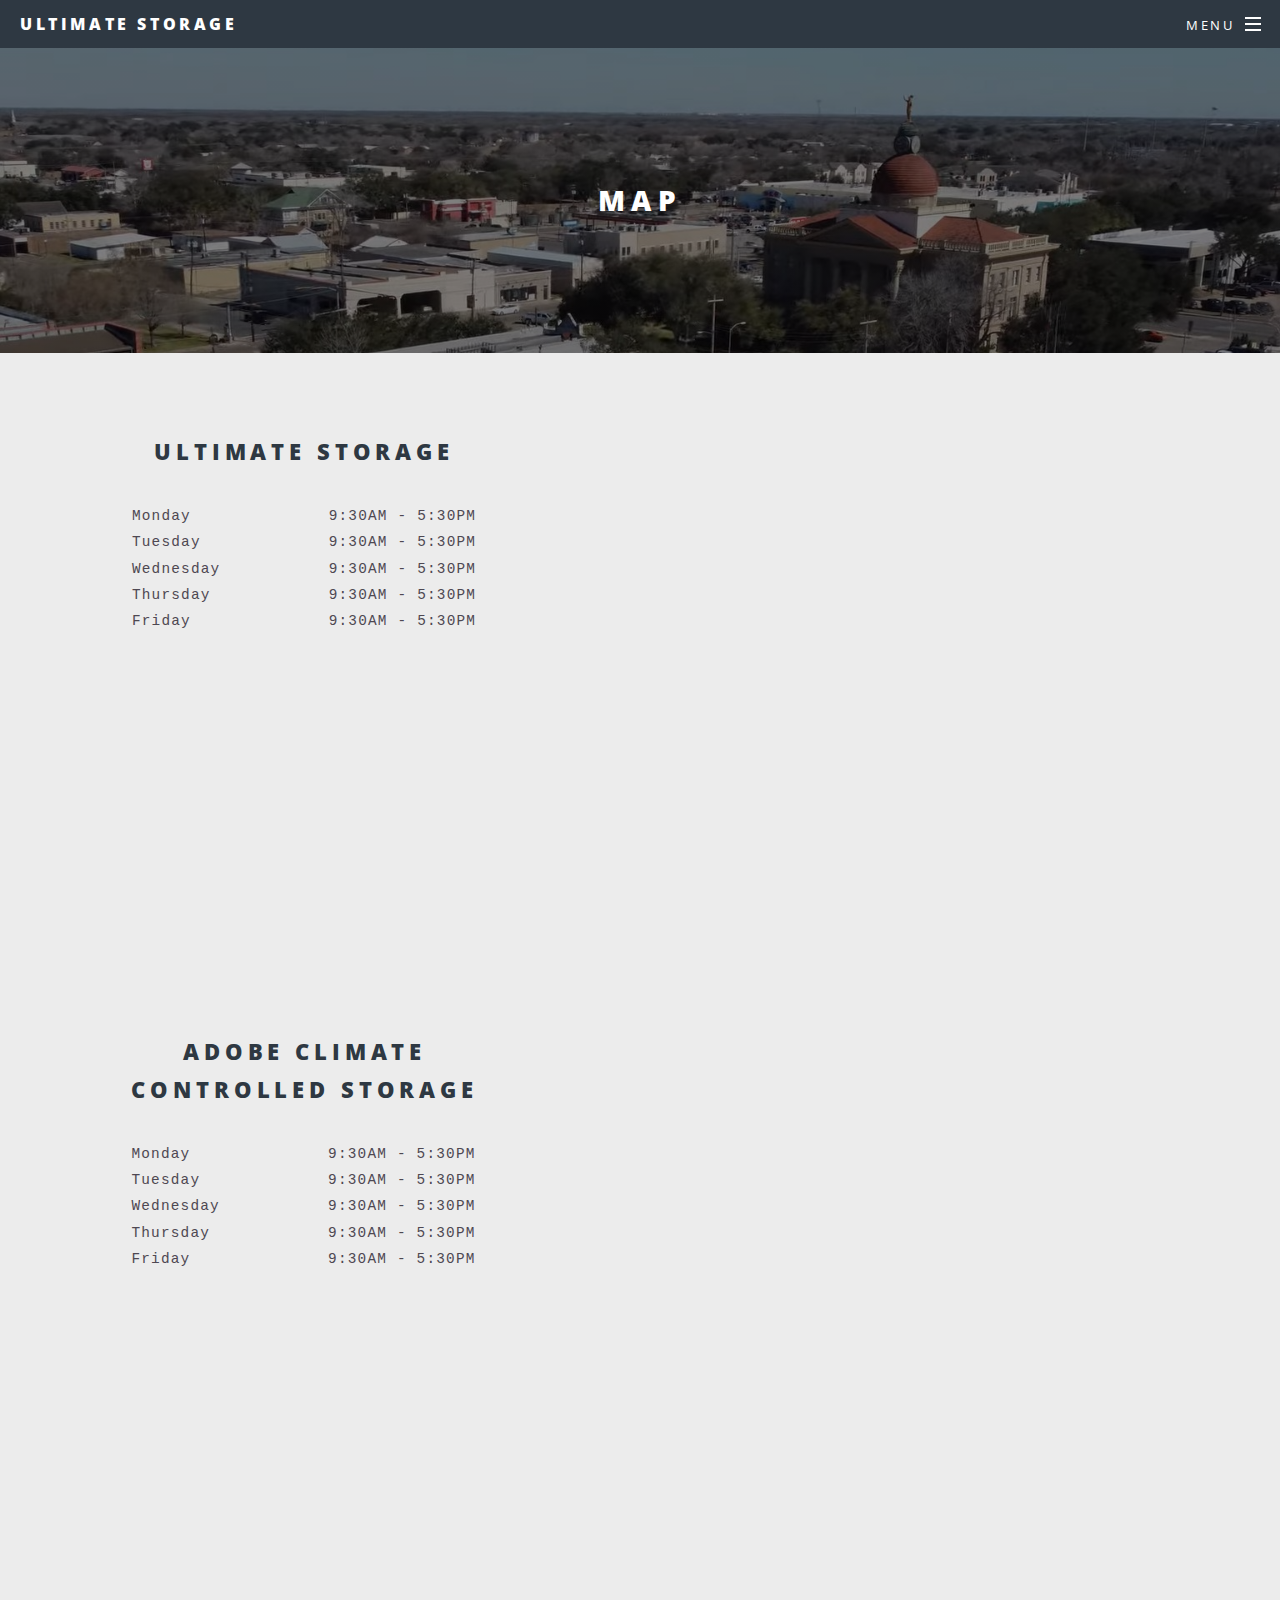
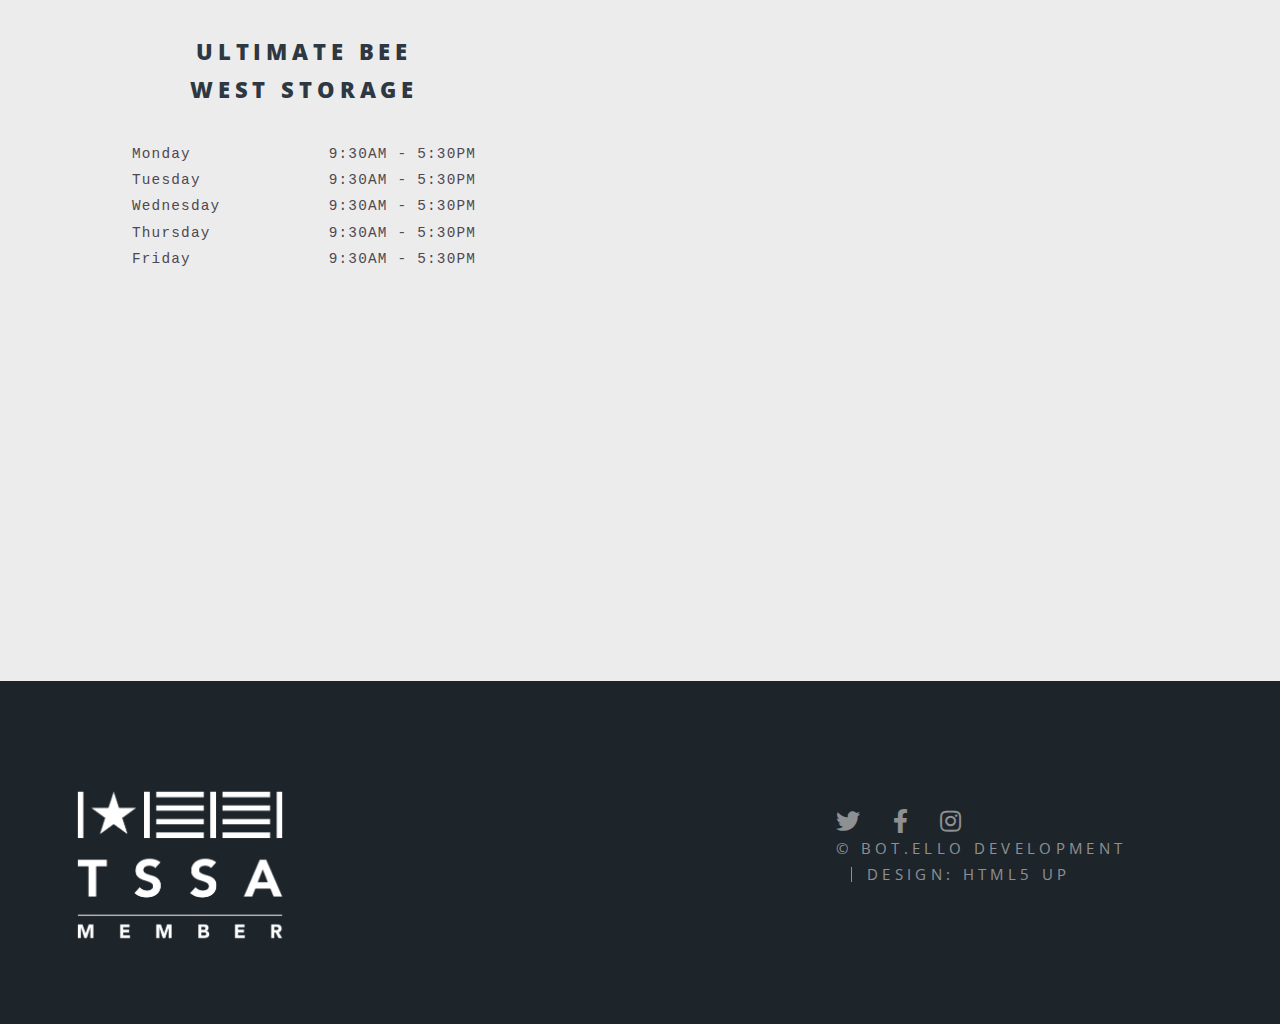
<file: map.html>
<!DOCTYPE HTML>
<!--
	Spectral by HTML5 UP
	html5up.net | @ajlkn
	Free for personal and commercial use under the CCA 3.0 license (html5up.net/license)
-->
<html>
	<head>
		<title>Map</title>
		<meta charset="utf-8" />
		<meta name="viewport" content="width=device-width, initial-scale=1, user-scalable=no" />
		<link rel="stylesheet" href="assets/css/main.css" />
		<noscript><link rel="stylesheet" href="assets/css/noscript.css" /></noscript>
	</head>
	<body class="is-preload">

		<!-- Page Wrapper -->
			<div id="page-wrapper">

				<!-- Header -->
					<header id="header">
						<h1><a href="https://bigbeestorage.com/">Ultimate Storage</a></h1>
						<nav id="nav">
							<ul>
								<li class="special">
									<a href="#menu" class="menuToggle"><span>Menu</span></a>
									<div id="menu">
										<ul>
											<li><a href="https://bigbeestorage.com/">Home</a></li>
											<li><a href="storage-sizing.html">Storage Sizing</a></li>
                                            <li><a href="map.html">Map</a></li>
											<li><a href="contact.html">Contact Us</a></li>
											<!-- <li><a href="elements.html">Elements</a></li>
											<li><a href="#">Sign Up</a></li>
											<li><a href="#">Log In</a></li> -->
										</ul>
									</div>
								</li>
							</ul>
						</nav>
					</header>

				<!-- Main -->
					<article id="main">
						<header>
							<h2>Map</h2>
							<p></p>
						</header>

						<section id="cta" class="wrapper style5 map-sect">
                            <div class="map-item">
                                <div>
                                    <h2>Ultimate Storage</h2>
<p><pre>
Monday              9:30AM - 5:30PM
Tuesday             9:30AM - 5:30PM
Wednesday           9:30AM - 5:30PM
Thursday            9:30AM - 5:30PM
Friday              9:30AM - 5:30PM
</pre></p>
                                        
                                </div>
                                <iframe class="map" frameborder="0" height="400px" src="https://www.google.com/maps/embed/v1/place?key=AIzaSyCHRswG5h8suWKrE7QXby0QZu0TCoHXuXc&amp;q=1608+S+Washington+Street%0ABeeville%2C+TX+78102" style="border: 0;" width="600px"></iframe>
                            </div>
                            <div class="map-item">
                                <div>
                                    <h2>Adobe Climate <br> Controlled Storage</h2>
<p><pre>
Monday              9:30AM - 5:30PM
Tuesday             9:30AM - 5:30PM
Wednesday           9:30AM - 5:30PM
Thursday            9:30AM - 5:30PM
Friday              9:30AM - 5:30PM
</pre></p>
                            
                                </div>
                                <iframe class="map" frameborder="0" height="400px" src="https://www.google.com/maps/embed/v1/place?key=AIzaSyCHRswG5h8suWKrE7QXby0QZu0TCoHXuXc&amp;q=102+W+Huntington%0ABeeville%2C+TX+78102" style="border: 0;" width="600px"></iframe>
                            </div>
                            <div class="map-item">
                                <div>
                                    <h2 >Ultimate Bee <br> West Storage</h2>
<p><pre>
Monday              9:30AM - 5:30PM
Tuesday             9:30AM - 5:30PM
Wednesday           9:30AM - 5:30PM
Thursday            9:30AM - 5:30PM
Friday              9:30AM - 5:30PM
</pre></p>                                    
                                </div>
                                <iframe class="map" frameborder="0" height="400px" src="https://www.google.com/maps/embed/v1/place?key=AIzaSyCHRswG5h8suWKrE7QXby0QZu0TCoHXuXc&amp;q=2608+Highway+59+W%0ABeeville%2C+TX+78102" style="border: 0;" width="600px"></iframe>
                            </div>
                            
                            
                        </section>

				<!-- Footer -->
				<footer id="footer">
						
					<a href="https://www.txssa.org/imis/"><img src="images/TSSA_Member_white.jpg" alt=""></a>	
					<ul class="icons">
						<li><a href="https://twitter.com/BigBeeStorage1" class="icon brands fa-twitter"><span class="label">Twitter</span></a></li>
						<li><a href="https://facebook.com/bigbeestorage" class="icon brands fa-facebook-f"><span class="label">Facebook</span></a></li>
						<li><a href="https://www.instagram.com/bigbeestorage/" class="icon brands fa-instagram"><span class="label">Instagram</span></a></li>
						<ul class="copyright">
							<li><a href="https://botellodevelopment.com">&copy; bot.Ello Development</a></li><li>Design: <a href="http://html5up.net">HTML5 UP</a></li>
						</ul>
					</ul>
					
					
				</footer>

			</div>

		<!-- Scripts -->
			<script src="assets/js/jquery.min.js"></script>
			<script src="assets/js/jquery.scrollex.min.js"></script>
			<script src="assets/js/jquery.scrolly.min.js"></script>
			<script src="assets/js/browser.min.js"></script>
			<script src="assets/js/breakpoints.min.js"></script>
			<script src="assets/js/util.js"></script>
			<script src="assets/js/main.js"></script>

	</body>
</html>
</file>
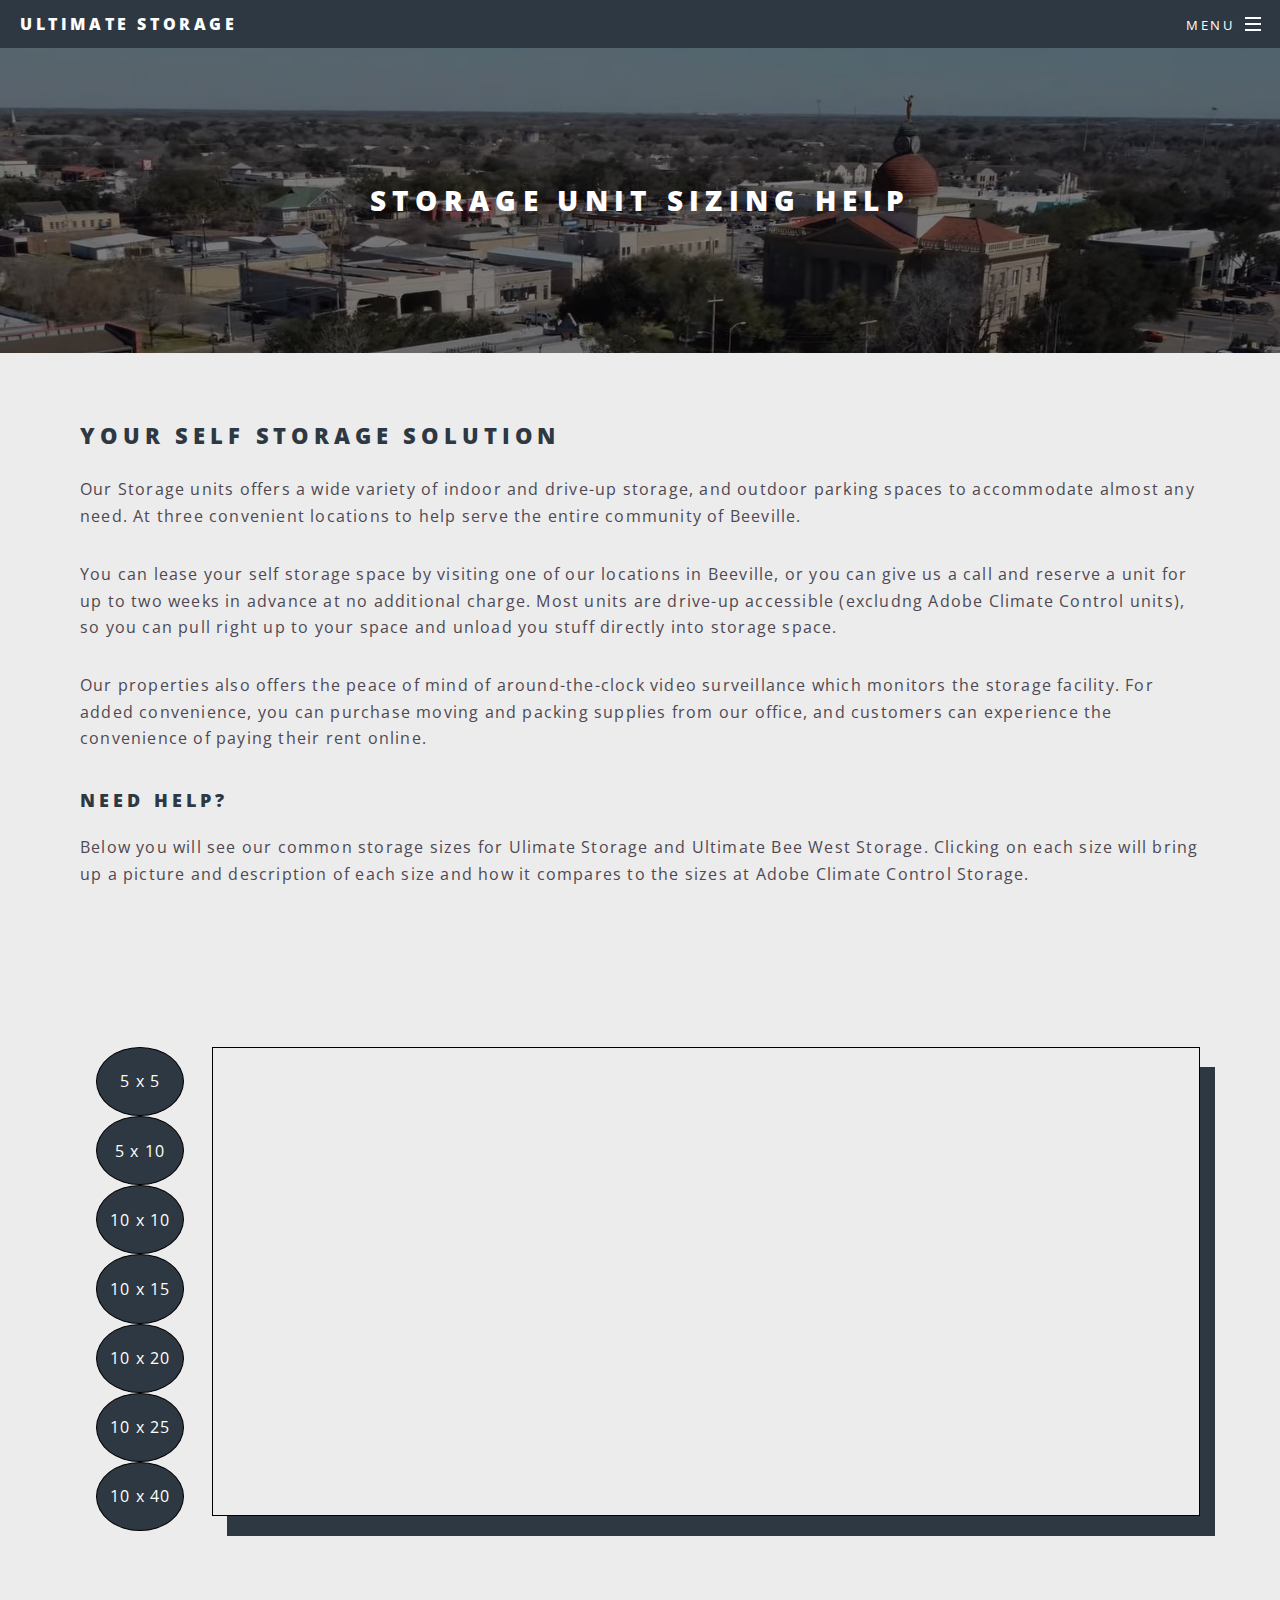
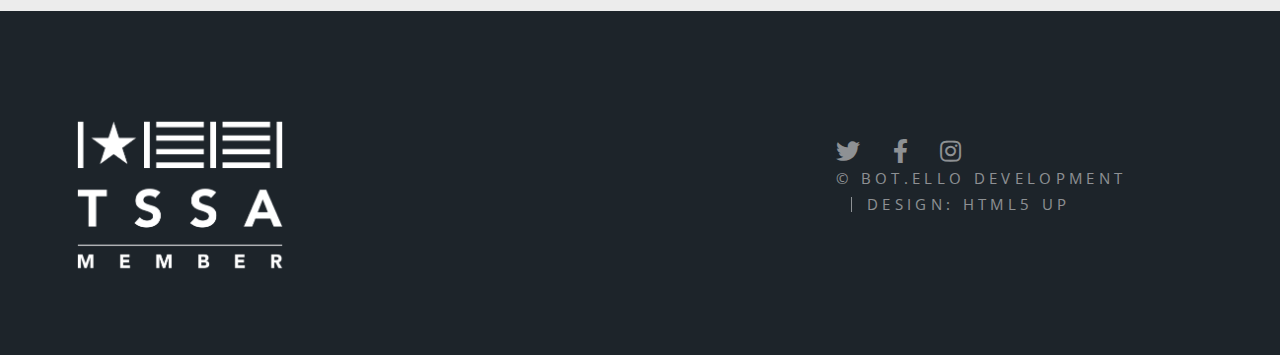
<file: storage-sizing.html>
<!DOCTYPE HTML>
<!--
	Spectral by HTML5 UP
	html5up.net | @ajlkn
	Free for personal and commercial use under the CCA 3.0 license (html5up.net/license)
-->
<html>
	<head>
		<title>Storage Sizing</title>
		<meta charset="utf-8" />
		<meta name="viewport" content="width=device-width, initial-scale=1, user-scalable=no" />
		<link rel="stylesheet" href="assets/css/main.css" />
		<noscript><link rel="stylesheet" href="assets/css/noscript.css" /></noscript>
	</head>
	<body class="is-preload">

		<!-- Page Wrapper -->
			<div id="page-wrapper">

				<!-- Header -->
					<header id="header">
						<h1><a href="https://bigbeestorage.com/">Ultimate Storage</a></h1>
						<nav id="nav">
							<ul>
								<li class="special">
									<a href="#menu" class="menuToggle"><span>Menu</span></a>
									<div id="menu">
										<ul>
											<li><a href="https://bigbeestorage.com/">Home</a></li>
											<li><a href="storage-sizing.html">Storage Sizing</a></li>
											<li><a href="map.html">Map</a></li>
											<li><a href="contact.html">Contact Us</a></li>
											<!-- <li><a href="elements.html">Elements</a></li>
											<li><a href="#">Sign Up</a></li>
											<li><a href="#">Log In</a></li> -->
										</ul>
									</div>
								</li>
							</ul>
						</nav>
					</header>

				<!-- Main -->
					<article id="main">
						<header>
							<h2>Storage Unit Sizing Help</h2>
							<p></p>
						</header>
						<section class="wrapper style5">
							<section>
							<h2>Your Self Storage Solution</h2>
							<p>Our Storage units offers a wide variety of indoor and drive-up storage, and outdoor parking spaces to accommodate almost any need. At three convenient locations to help serve the entire community of Beeville.</p>
							<p>You can lease your self storage space by visiting one of our locations in Beeville, or you can give us a call and reserve a unit for up to two weeks in advance at no additional charge. Most units are drive-up accessible (excludng Adobe Climate Control units), so you can pull right up to your space and unload you stuff directly into storage space.</p>
							<p>Our properties also offers the peace of mind of around-the-clock video surveillance which monitors the storage facility. For added convenience, you can purchase moving and packing supplies from our office, and customers can experience the convenience of paying their rent online.</p>
						</section>
						<section>
							<h3>Need Help?</h3>
							<p>Below you will see our common storage sizes for Ulimate Storage and Ultimate Bee West Storage. Clicking on each size will bring up a picture and description of each size and how it compares to the sizes at Adobe Climate Control Storage.</p>
							<p></p>
						</section>
						
						</section>
						
						<main class="wrapper style5">
							
							
							<section class = "storage-size">
								
								<ul>
									<li id="fiveByFive">5 x 5</li>
									<li id="fiveByTen">5 x 10</li>
									<li id="tenByTen">10 x 10</li>
									<li id="tenByFifteen">10 x 15</li>
									<li id="tenByTwenty">10 x 20</li>
									<li id="tenByTwentyFive">10 x 25</li>
									<li id="tenByForty">10 x 40</li>
								</ul>
							</section>
							
					
							</section>
							<section class = "question">
						<!-- <div class="inner grid">
								<section> 
									
									<img src="images/pic08.jpg" alt="5x10 unit">
								</section>
								<section>
									<h3>10 x 40 Storage</h3>
									<h5>Good for:</h5>
									<p>This big-fella will hold the contents of a 40-foot moving van, or furnishings from a 4-5 bedroom home, or, well, you get the idea!</p>
									<h6>Adobe Climate Controller Comparison:</h6>
									<ul>
										<li>N/A</li>
									
										
									</ul>
									
								</section> 
							</div>-->
							</main>
							
					</article>

				<!-- Footer -->
				<footer id="footer">
						
					<a href="https://www.txssa.org/imis/"><img src="images/TSSA_Member_white.jpg" alt=""></a>
					<ul class="icons">
						<li><a href="https://twitter.com/BigBeeStorage1" class="icon brands fa-twitter"><span class="label">Twitter</span></a></li>
						<li><a href="https://facebook.com/bigbeestorage" class="icon brands fa-facebook-f"><span class="label">Facebook</span></a></li>
						<li><a href="https://www.instagram.com/bigbeestorage/" class="icon brands fa-instagram"><span class="label">Instagram</span></a></li>
						<ul class="copyright">
							<li><a href="https://botellodevelopment.com">&copy; bot.Ello Development</a></li><li>Design: <a href="http://html5up.net">HTML5 UP</a></li>
						</ul>
					</ul>
					
					
				</footer>

			</div>

		<!-- Scripts -->
			<script src="assets/js/jquery.min.js"></script>
			<script src="assets/js/jquery.scrollex.min.js"></script>
			<script src="assets/js/jquery.scrolly.min.js"></script>
			<script src="assets/js/browser.min.js"></script>
			<script src="assets/js/breakpoints.min.js"></script>
			<script src="assets/js/util.js"></script>
			<script src="assets/js/main.js"></script>

	</body>
</html>
</file>
<file: assets/css/noscript.css>
/*
	Spectral by HTML5 UP
	html5up.net | @ajlkn
	Free for personal and commercial use under the CCA 3.0 license (html5up.net/license)
*/

/* Banner */

	body.is-preload #banner h2 {
		-moz-transform: none;
		-webkit-transform: none;
		-ms-transform: none;
		transform: none;
		opacity: 1;
	}

		body.is-preload #banner h2:before, body.is-preload #banner h2:after {
			width: 100%;
		}

	body.is-preload #banner .more {
		-moz-transform: none;
		-webkit-transform: none;
		-ms-transform: none;
		transform: none;
		opacity: 1;
	}

	body.is-preload #banner:after {
		opacity: 0;
	}
</file>
<file: assets/css/main.css>
@import url(fontawesome-all.min.css);
@import url("https://fonts.googleapis.com/css?family=Open+Sans:400,400italic,600,600italic,800,800italic");

/*
	Spectral by HTML5 UP
	html5up.net | @ajlkn
	Free for personal and commercial use under the CCA 3.0 license (html5up.net/license)
*/

html, body, div, span, applet, object,
iframe, h1, h2, h3, h4, h5, h6, p, blockquote,
pre, a, abbr, acronym, address, big, cite,
code, del, dfn, em, img, ins, kbd, q, s, samp,
small, strike, strong, sub, sup, tt, var, b,
u, i, center, dl, dt, dd, ol, ul, li, fieldset,
form, label, legend, table, caption, tbody,
tfoot, thead, tr, th, td, article, aside,
canvas, details, embed, figure, figcaption,
footer, header, hgroup, menu, nav, output, ruby,
section, summary, time, mark, audio, video {
	margin: 0;
	padding: 0;
	border: 0;
	font-size: 100%;
	font: inherit;
	vertical-align: baseline;}

article, aside, details, figcaption, figure,
footer, header, hgroup, menu, nav, section {
	display: block;}

body {
	line-height: 1;
}

ol, ul {
	list-style: none;
}

blockquote, q {
	quotes: none;
}

	blockquote:before, blockquote:after, q:before, q:after {
		content: '';
		content: none;
	}

table {
	border-collapse: collapse;
	border-spacing: 0;
}

body {
	-webkit-text-size-adjust: none;
}

mark {
	background-color: transparent;
	color: inherit;
}

input::-moz-focus-inner {
	border: 0;
	padding: 0;
}

input, select, textarea {
	-moz-appearance: none;
	-webkit-appearance: none;
	-ms-appearance: none;
	appearance: none;
}

/* Basic */

	@-ms-viewport {
		width: device-width;
	}

	html {
		box-sizing: border-box;
	}

	*, *:before, *:after {
		box-sizing: inherit;
	}

	body {
		background: #2e3842;
	}

		body.is-preload *, body.is-preload *:before, body.is-preload *:after {
			-moz-animation: none !important;
			-webkit-animation: none !important;
			-ms-animation: none !important;
			animation: none !important;
			-moz-transition: none !important;
			-webkit-transition: none !important;
			-ms-transition: none !important;
			transition: none !important;
		}

	body, input, select, textarea {
		color: #fff;
		font-family: "Open Sans", Helvetica, sans-serif;
		font-size: 15pt;
		font-weight: 400;
		letter-spacing: 0.075em;
		line-height: 1.65em;
	}

		@media screen and (max-width: 1680px) {

			body, input, select, textarea {
				font-size: 13pt;
			}

		}

		@media screen and (max-width: 1280px) {

			body, input, select, textarea {
				font-size: 12pt;
			}

		}

		@media screen and (max-width: 736px) {

			body, input, select, textarea {
				font-size: 11pt;
				letter-spacing: 0.0375em;
			}

			
		}



	a {
		-moz-transition: color 0.2s ease, border-bottom-color 0.2s ease;
		-webkit-transition: color 0.2s ease, border-bottom-color 0.2s ease;
		-ms-transition: color 0.2s ease, border-bottom-color 0.2s ease;
		transition: color 0.2s ease, border-bottom-color 0.2s ease;
		
		color: inherit;
		text-decoration: none;
	}

		a:hover {
			border-bottom-color: transparent;
		}

	strong, b {
		color: #fff;
		font-weight: 600;
	}

	em, i {
		font-style: italic;
	}

	p {
		margin: 0 0 2em 0;
	}

	h1, h2, h3, h4, h5, h6 {
		color: #fff;
		font-weight: 800;
		letter-spacing: 0.225em;
		line-height: 1em;
		margin: 0 0 1em 0;
		text-transform: uppercase;
	}

		h1 a, h2 a, h3 a, h4 a, h5 a, h6 a {
			color: inherit;
			text-decoration: none;
		}

	h2 {
		font-size: 1.35em;
		line-height: 1.75em;
	}

		@media screen and (max-width: 736px) {

			h2 {
				font-size: 1.1em;
				line-height: 1.65em;
			}

		}

	h3 {
		font-size: 1.15em;
		line-height: 1.75em;
	}

		@media screen and (max-width: 736px) {

			h3 {
				font-size: 1em;
				line-height: 1.65em;
			}

		}

	h4 {
		font-size: 1em;
		line-height: 1.5em;
	}

	h5 {
		font-size: 0.8em;
		line-height: 1.5em;
	}

	h6 {
		font-size: 0.7em;
		line-height: 1.5em;
	}

	sub {
		font-size: 0.8em;
		position: relative;
		top: 0.5em;
	}

	sup {
		font-size: 0.8em;
		position: relative;
		top: -0.5em;
	}

	hr {
		border: 0;
		border-bottom: solid 2px #fff;
		margin: 3em 0;
	}

		hr.major {
			margin: 4.5em 0;
		}

	blockquote {
		border-left: solid 4px #fff;
		font-style: italic;
		margin: 0 0 2em 0;
		padding: 0.5em 0 0.5em 2em;
	}

	code {
		background: rgba(144, 144, 144, 0.25);
		border-radius: 3px;
		font-family: "Courier New", monospace;
		font-size: 0.9em;
		letter-spacing: 0;
		margin: 0 0.25em;
		padding: 0.25em 0.65em;
	}

	pre {
		-webkit-overflow-scrolling: touch;
		font-family: "Courier New", monospace;
		font-size: 0.9em;
		margin: 0 0 2em 0;
	}

		pre code {
			display: block;
			line-height: 1.75em;
			padding: 1em 1.5em;
			overflow-x: auto;
		}

	.align-left {
		text-align: left;
	}

	.align-center {
		text-align: center;
	}

	.align-right {
		text-align: right;
	}

/* Row */

	.row {
		display: flex;
		flex-wrap: wrap;
		box-sizing: border-box;
		align-items: stretch;
	}

		.row > * {
			box-sizing: border-box;
		}

		.row.gtr-uniform > * > :last-child {
			margin-bottom: 0;
		}

		.row.aln-left {
			justify-content: flex-start;
		}

		.row.aln-center {
			justify-content: center;
		}

		.row.aln-right {
			justify-content: flex-end;
		}

		.row.aln-top {
			align-items: flex-start;
		}

		.row.aln-middle {
			align-items: center;
		}

		.row.aln-bottom {
			align-items: flex-end;
		}

		.row > .imp {
			order: -1;
		}

		.row > .col-1 {
			width: 8.33333%;
		}

		.row > .off-1 {
			margin-left: 8.33333%;
		}

		.row > .col-2 {
			width: 16.66667%;
		}

		.row > .off-2 {
			margin-left: 16.66667%;
		}

		.row > .col-3 {
			width: 25%;
		}

		.row > .off-3 {
			margin-left: 25%;
		}

		.row > .col-4 {
			width: 33.33333%;
		}

		.row > .off-4 {
			margin-left: 33.33333%;
		}

		.row > .col-5 {
			width: 41.66667%;
		}

		.row > .off-5 {
			margin-left: 41.66667%;
		}

		.row > .col-6 {
			width: 50%;
		}

		.row > .off-6 {
			margin-left: 50%;
		}

		.row > .col-7 {
			width: 58.33333%;
		}

		.row > .off-7 {
			margin-left: 58.33333%;
		}

		.row > .col-8 {
			width: 66.66667%;
		}

		.row > .off-8 {
			margin-left: 66.66667%;
		}

		.row > .col-9 {
			width: 75%;
		}

		.row > .off-9 {
			margin-left: 75%;
		}

		.row > .col-10 {
			width: 83.33333%;
		}

		.row > .off-10 {
			margin-left: 83.33333%;
		}

		.row > .col-11 {
			width: 91.66667%;
		}

		.row > .off-11 {
			margin-left: 91.66667%;
		}

		.row > .col-12 {
			width: 100%;
		}

		.row > .off-12 {
			margin-left: 100%;
		}

		.row.gtr-0 {
			margin-top: 0;
			margin-left: 0em;
		}

			.row.gtr-0 > * {
				padding: 0 0 0 0em;
			}

			.row.gtr-0.gtr-uniform {
				margin-top: 0em;
			}

				.row.gtr-0.gtr-uniform > * {
					padding-top: 0em;
				}

		.row.gtr-25 {
			margin-top: 0;
			margin-left: -0.375em;
		}

			.row.gtr-25 > * {
				padding: 0 0 0 0.375em;
			}

			.row.gtr-25.gtr-uniform {
				margin-top: -0.375em;
			}

				.row.gtr-25.gtr-uniform > * {
					padding-top: 0.375em;
				}

		.row.gtr-50 {
			margin-top: 0;
			margin-left: -0.75em;
		}

			.row.gtr-50 > * {
				padding: 0 0 0 0.75em;
			}

			.row.gtr-50.gtr-uniform {
				margin-top: -0.75em;
			}

				.row.gtr-50.gtr-uniform > * {
					padding-top: 0.75em;
				}

		.row {
			margin-top: 0;
			margin-left: -1.5em;
		}

			.row > * {
				padding: 0 0 0 1.5em;
			}

			.row.gtr-uniform {
				margin-top: -1.5em;
			}

				.row.gtr-uniform > * {
					padding-top: 1.5em;
				}

		.row.gtr-150 {
			margin-top: 0;
			margin-left: -2.25em;
		}

			.row.gtr-150 > * {
				padding: 0 0 0 2.25em;
			}

			.row.gtr-150.gtr-uniform {
				margin-top: -2.25em;
			}

				.row.gtr-150.gtr-uniform > * {
					padding-top: 2.25em;
				}

		.row.gtr-200 {
			margin-top: 0;
			margin-left: -3em;
		}

			.row.gtr-200 > * {
				padding: 0 0 0 3em;
			}

			.row.gtr-200.gtr-uniform {
				margin-top: -3em;
			}

				.row.gtr-200.gtr-uniform > * {
					padding-top: 3em;
				}

		@media screen and (max-width: 1680px) {

			.row {
				display: flex;
				flex-wrap: wrap;
				box-sizing: border-box;
				align-items: stretch;
			}

				.row > * {
					box-sizing: border-box;
				}

				.row.gtr-uniform > * > :last-child {
					margin-bottom: 0;
				}

				.row.aln-left {
					justify-content: flex-start;
				}

				.row.aln-center {
					justify-content: center;
				}

				.row.aln-right {
					justify-content: flex-end;
				}

				.row.aln-top {
					align-items: flex-start;
				}

				.row.aln-middle {
					align-items: center;
				}

				.row.aln-bottom {
					align-items: flex-end;
				}

				.row > .imp-xlarge {
					order: -1;
				}

				.row > .col-1-xlarge {
					width: 8.33333%;
				}

				.row > .off-1-xlarge {
					margin-left: 8.33333%;
				}

				.row > .col-2-xlarge {
					width: 16.66667%;
				}

				.row > .off-2-xlarge {
					margin-left: 16.66667%;
				}

				.row > .col-3-xlarge {
					width: 25%;
				}

				.row > .off-3-xlarge {
					margin-left: 25%;
				}

				.row > .col-4-xlarge {
					width: 33.33333%;
				}

				.row > .off-4-xlarge {
					margin-left: 33.33333%;
				}

				.row > .col-5-xlarge {
					width: 41.66667%;
				}

				.row > .off-5-xlarge {
					margin-left: 41.66667%;
				}

				.row > .col-6-xlarge {
					width: 50%;
				}

				.row > .off-6-xlarge {
					margin-left: 50%;
				}

				.row > .col-7-xlarge {
					width: 58.33333%;
				}

				.row > .off-7-xlarge {
					margin-left: 58.33333%;
				}

				.row > .col-8-xlarge {
					width: 66.66667%;
				}

				.row > .off-8-xlarge {
					margin-left: 66.66667%;
				}

				.row > .col-9-xlarge {
					width: 75%;
				}

				.row > .off-9-xlarge {
					margin-left: 75%;
				}

				.row > .col-10-xlarge {
					width: 83.33333%;
				}

				.row > .off-10-xlarge {
					margin-left: 83.33333%;
				}

				.row > .col-11-xlarge {
					width: 91.66667%;
				}

				.row > .off-11-xlarge {
					margin-left: 91.66667%;
				}

				.row > .col-12-xlarge {
					width: 100%;
				}

				.row > .off-12-xlarge {
					margin-left: 100%;
				}

				.row.gtr-0 {
					margin-top: 0;
					margin-left: 0em;
				}

					.row.gtr-0 > * {
						padding: 0 0 0 0em;
					}

					.row.gtr-0.gtr-uniform {
						margin-top: 0em;
					}

						.row.gtr-0.gtr-uniform > * {
							padding-top: 0em;
						}

				.row.gtr-25 {
					margin-top: 0;
					margin-left: -0.375em;
				}

					.row.gtr-25 > * {
						padding: 0 0 0 0.375em;
					}

					.row.gtr-25.gtr-uniform {
						margin-top: -0.375em;
					}

						.row.gtr-25.gtr-uniform > * {
							padding-top: 0.375em;
						}

				.row.gtr-50 {
					margin-top: 0;
					margin-left: -0.75em;
				}

					.row.gtr-50 > * {
						padding: 0 0 0 0.75em;
					}

					.row.gtr-50.gtr-uniform {
						margin-top: -0.75em;
					}

						.row.gtr-50.gtr-uniform > * {
							padding-top: 0.75em;
						}

				.row {
					margin-top: 0;
					margin-left: -1.5em;
				}

					.row > * {
						padding: 0 0 0 1.5em;
					}

					.row.gtr-uniform {
						margin-top: -1.5em;
					}

						.row.gtr-uniform > * {
							padding-top: 1.5em;
						}

				.row.gtr-150 {
					margin-top: 0;
					margin-left: -2.25em;
				}

					.row.gtr-150 > * {
						padding: 0 0 0 2.25em;
					}

					.row.gtr-150.gtr-uniform {
						margin-top: -2.25em;
					}

						.row.gtr-150.gtr-uniform > * {
							padding-top: 2.25em;
						}

				.row.gtr-200 {
					margin-top: 0;
					margin-left: -3em;
				}

					.row.gtr-200 > * {
						padding: 0 0 0 3em;
					}

					.row.gtr-200.gtr-uniform {
						margin-top: -3em;
					}

						.row.gtr-200.gtr-uniform > * {
							padding-top: 3em;
						}

		}

		@media screen and (max-width: 1280px) {

			.row {
				display: flex;
				flex-wrap: wrap;
				box-sizing: border-box;
				align-items: stretch;
			}

				.row > * {
					box-sizing: border-box;
				}

				.row.gtr-uniform > * > :last-child {
					margin-bottom: 0;
				}

				.row.aln-left {
					justify-content: flex-start;
				}

				.row.aln-center {
					justify-content: center;
				}

				.row.aln-right {
					justify-content: flex-end;
				}

				.row.aln-top {
					align-items: flex-start;
				}

				.row.aln-middle {
					align-items: center;
				}

				.row.aln-bottom {
					align-items: flex-end;
				}

				.row > .imp-large {
					order: -1;
				}

				.row > .col-1-large {
					width: 8.33333%;
				}

				.row > .off-1-large {
					margin-left: 8.33333%;
				}

				.row > .col-2-large {
					width: 16.66667%;
				}

				.row > .off-2-large {
					margin-left: 16.66667%;
				}

				.row > .col-3-large {
					width: 25%;
				}

				.row > .off-3-large {
					margin-left: 25%;
				}

				.row > .col-4-large {
					width: 33.33333%;
				}

				.row > .off-4-large {
					margin-left: 33.33333%;
				}

				.row > .col-5-large {
					width: 41.66667%;
				}

				.row > .off-5-large {
					margin-left: 41.66667%;
				}

				.row > .col-6-large {
					width: 50%;
				}

				.row > .off-6-large {
					margin-left: 50%;
				}

				.row > .col-7-large {
					width: 58.33333%;
				}

				.row > .off-7-large {
					margin-left: 58.33333%;
				}

				.row > .col-8-large {
					width: 66.66667%;
				}

				.row > .off-8-large {
					margin-left: 66.66667%;
				}

				.row > .col-9-large {
					width: 75%;
				}

				.row > .off-9-large {
					margin-left: 75%;
				}

				.row > .col-10-large {
					width: 83.33333%;
				}

				.row > .off-10-large {
					margin-left: 83.33333%;
				}

				.row > .col-11-large {
					width: 91.66667%;
				}

				.row > .off-11-large {
					margin-left: 91.66667%;
				}

				.row > .col-12-large {
					width: 100%;
				}

				.row > .off-12-large {
					margin-left: 100%;
				}

				.row.gtr-0 {
					margin-top: 0;
					margin-left: 0em;
				}

					.row.gtr-0 > * {
						padding: 0 0 0 0em;
					}

					.row.gtr-0.gtr-uniform {
						margin-top: 0em;
					}

						.row.gtr-0.gtr-uniform > * {
							padding-top: 0em;
						}

				.row.gtr-25 {
					margin-top: 0;
					margin-left: -0.375em;
				}

					.row.gtr-25 > * {
						padding: 0 0 0 0.375em;
					}

					.row.gtr-25.gtr-uniform {
						margin-top: -0.375em;
					}

						.row.gtr-25.gtr-uniform > * {
							padding-top: 0.375em;
						}

				.row.gtr-50 {
					margin-top: 0;
					margin-left: -0.75em;
				}

					.row.gtr-50 > * {
						padding: 0 0 0 0.75em;
					}

					.row.gtr-50.gtr-uniform {
						margin-top: -0.75em;
					}

						.row.gtr-50.gtr-uniform > * {
							padding-top: 0.75em;
						}

				.row {
					margin-top: 0;
					margin-left: -1.5em;
				}

					.row > * {
						padding: 0 0 0 1.5em;
					}

					.row.gtr-uniform {
						margin-top: -1.5em;
					}

						.row.gtr-uniform > * {
							padding-top: 1.5em;
						}

				.row.gtr-150 {
					margin-top: 0;
					margin-left: -2.25em;
				}

					.row.gtr-150 > * {
						padding: 0 0 0 2.25em;
					}

					.row.gtr-150.gtr-uniform {
						margin-top: -2.25em;
					}

						.row.gtr-150.gtr-uniform > * {
							padding-top: 2.25em;
						}

				.row.gtr-200 {
					margin-top: 0;
					margin-left: -3em;
				}

					.row.gtr-200 > * {
						padding: 0 0 0 3em;
					}

					.row.gtr-200.gtr-uniform {
						margin-top: -3em;
					}

						.row.gtr-200.gtr-uniform > * {
							padding-top: 3em;
						}

		}

		@media screen and (max-width: 980px) {

			.row {
				display: flex;
				flex-wrap: wrap;
				box-sizing: border-box;
				align-items: stretch;
			}

				.row > * {
					box-sizing: border-box;
				}

				.row.gtr-uniform > * > :last-child {
					margin-bottom: 0;
				}

				.row.aln-left {
					justify-content: flex-start;
				}

				.row.aln-center {
					justify-content: center;
				}

				.row.aln-right {
					justify-content: flex-end;
				}

				.row.aln-top {
					align-items: flex-start;
				}

				.row.aln-middle {
					align-items: center;
				}

				.row.aln-bottom {
					align-items: flex-end;
				}

				.row > .imp-medium {
					order: -1;
				}

				.row > .col-1-medium {
					width: 8.33333%;
				}

				.row > .off-1-medium {
					margin-left: 8.33333%;
				}

				.row > .col-2-medium {
					width: 16.66667%;
				}

				.row > .off-2-medium {
					margin-left: 16.66667%;
				}

				.row > .col-3-medium {
					width: 25%;
				}

				.row > .off-3-medium {
					margin-left: 25%;
				}

				.row > .col-4-medium {
					width: 33.33333%;
				}

				.row > .off-4-medium {
					margin-left: 33.33333%;
				}

				.row > .col-5-medium {
					width: 41.66667%;
				}

				.row > .off-5-medium {
					margin-left: 41.66667%;
				}

				.row > .col-6-medium {
					width: 50%;
				}

				.row > .off-6-medium {
					margin-left: 50%;
				}

				.row > .col-7-medium {
					width: 58.33333%;
				}

				.row > .off-7-medium {
					margin-left: 58.33333%;
				}

				.row > .col-8-medium {
					width: 66.66667%;
				}

				.row > .off-8-medium {
					margin-left: 66.66667%;
				}

				.row > .col-9-medium {
					width: 75%;
				}

				.row > .off-9-medium {
					margin-left: 75%;
				}

				.row > .col-10-medium {
					width: 83.33333%;
				}

				.row > .off-10-medium {
					margin-left: 83.33333%;
				}

				.row > .col-11-medium {
					width: 91.66667%;
				}

				.row > .off-11-medium {
					margin-left: 91.66667%;
				}

				.row > .col-12-medium {
					width: 100%;
				}

				.row > .off-12-medium {
					margin-left: 100%;
				}

				.row.gtr-0 {
					margin-top: 0;
					margin-left: 0em;
				}

					.row.gtr-0 > * {
						padding: 0 0 0 0em;
					}

					.row.gtr-0.gtr-uniform {
						margin-top: 0em;
					}

						.row.gtr-0.gtr-uniform > * {
							padding-top: 0em;
						}

				.row.gtr-25 {
					margin-top: 0;
					margin-left: -0.375em;
				}

					.row.gtr-25 > * {
						padding: 0 0 0 0.375em;
					}

					.row.gtr-25.gtr-uniform {
						margin-top: -0.375em;
					}

						.row.gtr-25.gtr-uniform > * {
							padding-top: 0.375em;
						}

				.row.gtr-50 {
					margin-top: 0;
					margin-left: -0.75em;
				}

					.row.gtr-50 > * {
						padding: 0 0 0 0.75em;
					}

					.row.gtr-50.gtr-uniform {
						margin-top: -0.75em;
					}

						.row.gtr-50.gtr-uniform > * {
							padding-top: 0.75em;
						}

				.row {
					margin-top: 0;
					margin-left: -1.5em;
				}

					.row > * {
						padding: 0 0 0 1.5em;
					}

					.row.gtr-uniform {
						margin-top: -1.5em;
					}

						.row.gtr-uniform > * {
							padding-top: 1.5em;
						}

				.row.gtr-150 {
					margin-top: 0;
					margin-left: -2.25em;
				}

					.row.gtr-150 > * {
						padding: 0 0 0 2.25em;
					}

					.row.gtr-150.gtr-uniform {
						margin-top: -2.25em;
					}

						.row.gtr-150.gtr-uniform > * {
							padding-top: 2.25em;
						}

				.row.gtr-200 {
					margin-top: 0;
					margin-left: -3em;
				}

					.row.gtr-200 > * {
						padding: 0 0 0 3em;
					}

					.row.gtr-200.gtr-uniform {
						margin-top: -3em;
					}

						.row.gtr-200.gtr-uniform > * {
							padding-top: 3em;
						}

		}

		@media screen and (max-width: 736px) {

			.row {
				display: flex;
				flex-wrap: wrap;
				box-sizing: border-box;
				align-items: stretch;
			}

				.row > * {
					box-sizing: border-box;
				}

				.row.gtr-uniform > * > :last-child {
					margin-bottom: 0;
				}

				.row.aln-left {
					justify-content: flex-start;
				}

				.row.aln-center {
					justify-content: center;
				}

				.row.aln-right {
					justify-content: flex-end;
				}

				.row.aln-top {
					align-items: flex-start;
				}

				.row.aln-middle {
					align-items: center;
				}

				.row.aln-bottom {
					align-items: flex-end;
				}

				.row > .imp-small {
					order: -1;
				}

				.row > .col-1-small {
					width: 8.33333%;
				}

				.row > .off-1-small {
					margin-left: 8.33333%;
				}

				.row > .col-2-small {
					width: 16.66667%;
				}

				.row > .off-2-small {
					margin-left: 16.66667%;
				}

				.row > .col-3-small {
					width: 25%;
				}

				.row > .off-3-small {
					margin-left: 25%;
				}

				.row > .col-4-small {
					width: 33.33333%;
				}

				.row > .off-4-small {
					margin-left: 33.33333%;
				}

				.row > .col-5-small {
					width: 41.66667%;
				}

				.row > .off-5-small {
					margin-left: 41.66667%;
				}

				.row > .col-6-small {
					width: 50%;
				}

				.row > .off-6-small {
					margin-left: 50%;
				}

				.row > .col-7-small {
					width: 58.33333%;
				}

				.row > .off-7-small {
					margin-left: 58.33333%;
				}

				.row > .col-8-small {
					width: 66.66667%;
				}

				.row > .off-8-small {
					margin-left: 66.66667%;
				}

				.row > .col-9-small {
					width: 75%;
				}

				.row > .off-9-small {
					margin-left: 75%;
				}

				.row > .col-10-small {
					width: 83.33333%;
				}

				.row > .off-10-small {
					margin-left: 83.33333%;
				}

				.row > .col-11-small {
					width: 91.66667%;
				}

				.row > .off-11-small {
					margin-left: 91.66667%;
				}

				.row > .col-12-small {
					width: 100%;
				}

				.row > .off-12-small {
					margin-left: 100%;
				}

				.row.gtr-0 {
					margin-top: 0;
					margin-left: 0em;
				}

					.row.gtr-0 > * {
						padding: 0 0 0 0em;
					}

					.row.gtr-0.gtr-uniform {
						margin-top: 0em;
					}

						.row.gtr-0.gtr-uniform > * {
							padding-top: 0em;
						}

				.row.gtr-25 {
					margin-top: 0;
					margin-left: -0.375em;
				}

					.row.gtr-25 > * {
						padding: 0 0 0 0.375em;
					}

					.row.gtr-25.gtr-uniform {
						margin-top: -0.375em;
					}

						.row.gtr-25.gtr-uniform > * {
							padding-top: 0.375em;
						}

				.row.gtr-50 {
					margin-top: 0;
					margin-left: -0.75em;
				}

					.row.gtr-50 > * {
						padding: 0 0 0 0.75em;
					}

					.row.gtr-50.gtr-uniform {
						margin-top: -0.75em;
					}

						.row.gtr-50.gtr-uniform > * {
							padding-top: 0.75em;
						}

				.row {
					margin-top: 0;
					margin-left: -1.5em;
				}

					.row > * {
						padding: 0 0 0 1.5em;
					}

					.row.gtr-uniform {
						margin-top: -1.5em;
					}

						.row.gtr-uniform > * {
							padding-top: 1.5em;
						}

				.row.gtr-150 {
					margin-top: 0;
					margin-left: -2.25em;
				}

					.row.gtr-150 > * {
						padding: 0 0 0 2.25em;
					}

					.row.gtr-150.gtr-uniform {
						margin-top: -2.25em;
					}

						.row.gtr-150.gtr-uniform > * {
							padding-top: 2.25em;
						}

				.row.gtr-200 {
					margin-top: 0;
					margin-left: -3em;
				}

					.row.gtr-200 > * {
						padding: 0 0 0 3em;
					}

					.row.gtr-200.gtr-uniform {
						margin-top: -3em;
					}

						.row.gtr-200.gtr-uniform > * {
							padding-top: 3em;
						}

		}

		@media screen and (max-width: 480px) {

			.row {
				display: flex;
				flex-wrap: wrap;
				box-sizing: border-box;
				align-items: stretch;
			}

				.row > * {
					box-sizing: border-box;
				}

				.row.gtr-uniform > * > :last-child {
					margin-bottom: 0;
				}

				.row.aln-left {
					justify-content: flex-start;
				}

				.row.aln-center {
					justify-content: center;
				}

				.row.aln-right {
					justify-content: flex-end;
				}

				.row.aln-top {
					align-items: flex-start;
				}

				.row.aln-middle {
					align-items: center;
				}

				.row.aln-bottom {
					align-items: flex-end;
				}

				.row > .imp-xsmall {
					order: -1;
				}

				.row > .col-1-xsmall {
					width: 8.33333%;
				}

				.row > .off-1-xsmall {
					margin-left: 8.33333%;
				}

				.row > .col-2-xsmall {
					width: 16.66667%;
				}

				.row > .off-2-xsmall {
					margin-left: 16.66667%;
				}

				.row > .col-3-xsmall {
					width: 25%;
				}

				.row > .off-3-xsmall {
					margin-left: 25%;
				}

				.row > .col-4-xsmall {
					width: 33.33333%;
				}

				.row > .off-4-xsmall {
					margin-left: 33.33333%;
				}

				.row > .col-5-xsmall {
					width: 41.66667%;
				}

				.row > .off-5-xsmall {
					margin-left: 41.66667%;
				}

				.row > .col-6-xsmall {
					width: 50%;
				}

				.row > .off-6-xsmall {
					margin-left: 50%;
				}

				.row > .col-7-xsmall {
					width: 58.33333%;
				}

				.row > .off-7-xsmall {
					margin-left: 58.33333%;
				}

				.row > .col-8-xsmall {
					width: 66.66667%;
				}

				.row > .off-8-xsmall {
					margin-left: 66.66667%;
				}

				.row > .col-9-xsmall {
					width: 75%;
				}

				.row > .off-9-xsmall {
					margin-left: 75%;
				}

				.row > .col-10-xsmall {
					width: 83.33333%;
				}

				.row > .off-10-xsmall {
					margin-left: 83.33333%;
				}

				.row > .col-11-xsmall {
					width: 91.66667%;
				}

				.row > .off-11-xsmall {
					margin-left: 91.66667%;
				}

				.row > .col-12-xsmall {
					width: 100%;
				}

				.row > .off-12-xsmall {
					margin-left: 100%;
				}

				.row.gtr-0 {
					margin-top: 0;
					margin-left: 0em;
				}

					.row.gtr-0 > * {
						padding: 0 0 0 0em;
					}

					.row.gtr-0.gtr-uniform {
						margin-top: 0em;
					}

						.row.gtr-0.gtr-uniform > * {
							padding-top: 0em;
						}

				.row.gtr-25 {
					margin-top: 0;
					margin-left: -0.375em;
				}

					.row.gtr-25 > * {
						padding: 0 0 0 0.375em;
					}

					.row.gtr-25.gtr-uniform {
						margin-top: -0.375em;
					}

						.row.gtr-25.gtr-uniform > * {
							padding-top: 0.375em;
						}

				.row.gtr-50 {
					margin-top: 0;
					margin-left: -0.75em;
				}

					.row.gtr-50 > * {
						padding: 0 0 0 0.75em;
					}

					.row.gtr-50.gtr-uniform {
						margin-top: -0.75em;
					}

						.row.gtr-50.gtr-uniform > * {
							padding-top: 0.75em;
						}

				.row {
					margin-top: 0;
					margin-left: -1.5em;
				}

					.row > * {
						padding: 0 0 0 1.5em;
					}

					.row.gtr-uniform {
						margin-top: -1.5em;
					}

						.row.gtr-uniform > * {
							padding-top: 1.5em;
						}

				.row.gtr-150 {
					margin-top: 0;
					margin-left: -2.25em;
				}

					.row.gtr-150 > * {
						padding: 0 0 0 2.25em;
					}

					.row.gtr-150.gtr-uniform {
						margin-top: -2.25em;
					}

						.row.gtr-150.gtr-uniform > * {
							padding-top: 2.25em;
						}

				.row.gtr-200 {
					margin-top: 0;
					margin-left: -3em;
				}

					.row.gtr-200 > * {
						padding: 0 0 0 3em;
					}

					.row.gtr-200.gtr-uniform {
						margin-top: -3em;
					}

						.row.gtr-200.gtr-uniform > * {
							padding-top: 3em;
						}

		}

/* Section/Article */

	section.special, article.special {
		text-align: center;
	}

	header p {
		color: rgba(255, 255, 255, 0.5);
		position: relative;
		top: -0.25em;
	}

	header h3 + p {
		font-size: 1.1em;
	}

	header h4 + p,
	header h5 + p,
	header h6 + p {
		font-size: 0.9em;
	}

	header.major {
		margin: 0 0 3.5em 0;
	}

		header.major h2, header.major h3, header.major h4, header.major h5, header.major h6 {
			border-bottom: solid 2px #fff;
			display: inline-block;
			padding-bottom: 1em;
			position: relative;
		}

			header.major h2:after, header.major h3:after, header.major h4:after, header.major h5:after, header.major h6:after {
				content: '';
				display: block;
				height: 1px;
			}

		header.major p {
			color: #fff;
			top: 0;
		}

		@media screen and (max-width: 736px) {

			header.major {
				margin: 0 0 2em 0;
			}

		}

	@media screen and (max-width: 980px) {

		header br {
			display: none;
		}

	}

/* Form */

	form {
		margin: 0 0 2em 0;
	}

	label {
		color: #fff;
		display: block;
		font-size: 0.9em;
		font-weight: 600;
		margin: 0 0 1em 0;
	}

	input[type="text"],
	input[type="password"],
	input[type="email"],
	select,
	textarea {
		-moz-appearance: none;
		-webkit-appearance: none;
		-ms-appearance: none;
		appearance: none;
		background-color: rgba(144, 144, 144, 0.25);
		border-radius: 3px;
		border: none;
		color: inherit;
		display: block;
		outline: 0;
		padding: 0 1em;
		text-decoration: none;
		width: 100%;
	}

		input[type="text"]:invalid,
		input[type="password"]:invalid,
		input[type="email"]:invalid,
		select:invalid,
		textarea:invalid {
			box-shadow: none;
		}

		input[type="text"]:focus,
		input[type="password"]:focus,
		input[type="email"]:focus,
		select:focus,
		textarea:focus {
			box-shadow: 0 0 0 2px #21b2a6;
		}

	select {
		background-size: 1.25em;
		background-repeat: no-repeat;
		background-position: calc(100% - 1em) center;
		height: 2.75em;
		padding-right: 2.75em;
		text-overflow: ellipsis;
	}

		select:focus::-ms-value {
			background-color: transparent;
		}

		select::-ms-expand {
			display: none;
		}

	input[type="text"],
	input[type="password"],
	input[type="email"],
	select {
		height: 2.75em;
	}

	textarea {
		padding: 0.75em 1em;
	}

	input[type="checkbox"],
	input[type="radio"] {
		-moz-appearance: none;
		-webkit-appearance: none;
		-ms-appearance: none;
		appearance: none;
		display: block;
		float: left;
		margin-right: -2em;
		opacity: 0;
		width: 1em;
		z-index: -1;
	}

		input[type="checkbox"] + label,
		input[type="radio"] + label {
			text-decoration: none;
			color: #fff;
			cursor: pointer;
			display: inline-block;
			font-size: 1em;
			font-weight: 400;
			padding-left: 2.4em;
			padding-right: 0.75em;
			position: relative;
		}

			input[type="checkbox"] + label:before,
			input[type="radio"] + label:before {
				-moz-osx-font-smoothing: grayscale;
				-webkit-font-smoothing: antialiased;
				display: inline-block;
				font-style: normal;
				font-variant: normal;
				text-rendering: auto;
				line-height: 1;
				text-transform: none !important;
				font-family: 'Font Awesome 5 Free';
				font-weight: 900;
			}

			input[type="checkbox"] + label:before,
			input[type="radio"] + label:before {
				background: rgba(144, 144, 144, 0.25);
				border-radius: 3px;
				content: '';
				display: inline-block;
				font-size: 0.8em;
				height: 2.0625em;
				left: 0;
				line-height: 2.0625em;
				position: absolute;
				text-align: center;
				top: 0;
				width: 2.0625em;
			}

		input[type="checkbox"]:checked + label:before,
		input[type="radio"]:checked + label:before {
			background: #2e3842;
			color: #fff;
			content: '\f00c';
		}

		input[type="checkbox"]:focus + label:before,
		input[type="radio"]:focus + label:before {
			box-shadow: 0 0 0 2px #21b2a6;
		}

	input[type="checkbox"] + label:before {
		border-radius: 3px;
	}

	input[type="radio"] + label:before {
		border-radius: 100%;
	}

	::-webkit-input-placeholder {
		color: rgba(255, 255, 255, 0.5) !important;
		opacity: 1.0;
	}

	:-moz-placeholder {
		color: rgba(255, 255, 255, 0.5) !important;
		opacity: 1.0;
	}

	::-moz-placeholder {
		color: rgba(255, 255, 255, 0.5) !important;
		opacity: 1.0;
	}

	:-ms-input-placeholder {
		color: rgba(255, 255, 255, 0.5) !important;
		opacity: 1.0;
	}

/* Box */

	.box {
		border-radius: 3px;
		border: solid 2px #fff;
		margin-bottom: 2em;
		padding: 1.5em;
	}

		.box > :last-child,
		.box > :last-child > :last-child,
		.box > :last-child > :last-child > :last-child {
			margin-bottom: 0;
		}

		.box.alt {
			border: 0;
			border-radius: 0;
			padding: 0;
		}

/* Icon */

	.icon {
		text-decoration: none;
		border-bottom: none;
		position: relative;
	}

		.icon:before {
			-moz-osx-font-smoothing: grayscale;
			-webkit-font-smoothing: antialiased;
			display: inline-block;
			font-style: normal;
			font-variant: normal;
			text-rendering: auto;
			line-height: 1;
			text-transform: none !important;
			font-family: 'Font Awesome 5 Free';
			font-weight: 400;
		}

		.icon > .label {
			display: none;
		}

		.icon:before {
			line-height: inherit;
		}

		.icon.solid:before {
			font-weight: 900;
		}

		.icon.brands:before {
			font-family: 'Font Awesome 5 Brands';
		}

		.icon.major {
			-moz-transform: rotate(-45deg);
			-webkit-transform: rotate(-45deg);
			-ms-transform: rotate(-45deg);
			transform: rotate(-45deg);
			border-radius: 3px;
			border: solid 2px #fff;
			display: inline-block;
			font-size: 1.35em;
			height: calc(3em + 2px);
			line-height: 3em;
			text-align: center;
			width: calc(3em + 2px);
		}

			.icon.major:before {
				-moz-transform: rotate(45deg);
				-webkit-transform: rotate(45deg);
				-ms-transform: rotate(45deg);
				transform: rotate(45deg);
				display: inline-block;
				font-size: 1.5em;
			}

			@media screen and (max-width: 736px) {

				.icon.major {
					font-size: 1em;
				}

			}

		.icon.style1 {
			color: #00ffcc;
		}

		.icon.style2 {
			color: #00f0ff;
		}

		.icon.style3 {
			color: #76ddff;
		}

/* Image */

	.image {
		border-radius: 3px;
		border: 0;
		display: inline-block;
		position: relative;
	}

		.image img {
			border-radius: 3px;
			display: block;
		}

		.image.left {
			float: left;
			margin: 0 2em 2em 0;
			top: 0.25em;
		}

		.image.right {
			float: right;
			margin: 0 0 2em 2em;
			top: 0.25em;
		}

		.image.left, .image.right {
			max-width: 40%;
		}

			.image.left img, .image.right img {
				width: 100%;
			}

		.image.fit {
			display: block;
			margin: 0 0 2em 0;
			width: 100%;
		}

			.image.fit img {
				width: 100%;
			}

/* List */

	ol {
		list-style: decimal;
		margin: 0 0 2em 0;
		padding-left: 1.25em;
	}

		ol li {
			padding-left: 0.25em;
		}

	ul {
		list-style: disc;
		margin: 0 0 1em 0;
		padding-left: 1em;
	}

		ul li {
			padding-left: 0 0.5em;
		}

		ul.alt {
			list-style: none;
			padding-left: 0;
		}

			ul.alt li {
				border-top: solid 1px #fff;
				padding: 0.5em 0;
			}

				ul.alt li:first-child {
					border-top: 0;
					padding-top: 0;
				}

	dl {
		margin: 0 0 2em 0;
	}

/* Actions */

	ul.actions {
		display: -moz-flex;
		display: -webkit-flex;
		display: -ms-flex;
		display: flex;
		cursor: default;
		list-style: none;
		margin-left: -1em;
		padding-left: 0;
	}

		ul.actions li {
			padding: 0 0 0 1em;
			vertical-align: middle;
		}

		ul.actions.special {
			-moz-justify-content: center;
			-webkit-justify-content: center;
			-ms-justify-content: center;
			justify-content: center;
			width: 100%;
			margin-left: 0;
		}

			ul.actions.special li:first-child {
				padding-left: 0;
			}

		ul.actions.stacked {
			-moz-flex-direction: column;
			-webkit-flex-direction: column;
			-ms-flex-direction: column;
			flex-direction: column;
			margin-left: 0;
		}

			ul.actions.stacked li {
				padding: 1em 0 0 0;
			}

				ul.actions.stacked li:first-child {
					padding-top: 0;
				}

		ul.actions.fit {
			width: calc(100% + 1em);
		}

			ul.actions.fit li {
				-moz-flex-grow: 1;
				-webkit-flex-grow: 1;
				-ms-flex-grow: 1;
				flex-grow: 1;
				-moz-flex-shrink: 1;
				-webkit-flex-shrink: 1;
				-ms-flex-shrink: 1;
				flex-shrink: 1;
				width: 100%;
			}

				ul.actions.fit li > * {
					width: 100%;
				}

			ul.actions.fit.stacked {
				width: 100%;
			}

		@media screen and (max-width: 630px) {

			ul.actions:not(.fixed) {
				-moz-flex-direction: column;
				-webkit-flex-direction: column;
				-ms-flex-direction: column;
				flex-direction: column;
				margin-left: 0;
				width: 100% !important;
			}

				ul.actions:not(.fixed) li {
					-moz-flex-grow: 1;
					-webkit-flex-grow: 1;
					-ms-flex-grow: 1;
					flex-grow: 1;
					-moz-flex-shrink: 1;
					-webkit-flex-shrink: 1;
					-ms-flex-shrink: 1;
					flex-shrink: 1;
					padding: 1em 0 0 0;
					text-align: center;
					width: 100%;
				}

					ul.actions:not(.fixed) li > * {
						width: 100%;
					}

					ul.actions:not(.fixed) li:first-child {
						padding-top: 0;
					}

					ul.actions:not(.fixed) li input[type="submit"],
					ul.actions:not(.fixed) li input[type="reset"],
					ul.actions:not(.fixed) li input[type="button"],
					ul.actions:not(.fixed) li button,
					ul.actions:not(.fixed) li .button {
						width: 100%;
					}

						ul.actions:not(.fixed) li input[type="submit"].icon:before,
						ul.actions:not(.fixed) li input[type="reset"].icon:before,
						ul.actions:not(.fixed) li input[type="button"].icon:before,
						ul.actions:not(.fixed) li button.icon:before,
						ul.actions:not(.fixed) li .button.icon:before {
							margin-left: -0.5em;
						}

		}

/* Icons */

	ul.icons {
		cursor: default;
		list-style: none;
		padding-left: 0;
	}

		ul.icons li {
			display: inline-block;
			padding: 0 1em 0 0;
		}

			ul.icons li:last-child {
				padding-right: 0 !important;
			}

		ul.icons.major {
			padding: 1em 0;
		}

			ul.icons.major li {
				padding-right: 3.5em;
			}

				@media screen and (max-width: 736px) {

					ul.icons.major li {
						padding: 0 1em !important;
					}

				}

/* Table */

	.table-wrapper {
		-webkit-overflow-scrolling: touch;
		overflow-x: auto;
	}

	table {
		margin: 0 0 2em 0;
		width: 100%;
	}

		table tbody tr {
			border: solid 1px #fff;
			border-left: 0;
			border-right: 0;
		}

			table tbody tr:nth-child(2n + 1) {
				background-color: rgba(144, 144, 144, 0.25);
			}

		table td {
			padding: 0.75em 0.75em;
		}

		table th {
			color: #fff;
			font-size: 0.9em;
			font-weight: 600;
			padding: 0 0.75em 0.75em 0.75em;
			text-align: left;
		}

		table thead {
			border-bottom: solid 2px #fff;
		}

		table tfoot {
			border-top: solid 2px #fff;
		}

		table.alt {
			border-collapse: separate;
		}

			table.alt tbody tr td {
				border: solid 1px #fff;
				border-left-width: 0;
				border-top-width: 0;
			}

				table.alt tbody tr td:first-child {
					border-left-width: 1px;
				}

			table.alt tbody tr:first-child td {
				border-top-width: 1px;
			}

			table.alt thead {
				border-bottom: 0;
			}

			table.alt tfoot {
				border-top: 0;
			}

/* Button */

	input[type="submit"],
	input[type="reset"],
	input[type="button"],
	button,
	.button {
		-moz-appearance: none;
		-webkit-appearance: none;
		-ms-appearance: none;
		appearance: none;
		-moz-transition: background-color 0.2s ease-in-out, color 0.2s ease-in-out;
		-webkit-transition: background-color 0.2s ease-in-out, color 0.2s ease-in-out;
		-ms-transition: background-color 0.2s ease-in-out, color 0.2s ease-in-out;
		transition: background-color 0.2s ease-in-out, color 0.2s ease-in-out;
		background-color: transparent;
		border-radius: 3px;
		border: 0;
		box-shadow: inset 0 0 0 2px #fff;
		color: #fff;
		cursor: pointer;
		display: inline-block;
		font-size: 0.8em;
		font-weight: 600;
		height: 3.125em;
		letter-spacing: 0.225em;
		line-height: 3.125em;
		max-width: 30em;
		padding: 0 2.75em;
		text-align: center;
		text-decoration: none;
		text-transform: uppercase;
		white-space: nowrap;
		overflow: hidden;
		text-overflow: ellipsis;
	}

		input[type="submit"]:hover,
		input[type="reset"]:hover,
		input[type="button"]:hover,
		button:hover,
		.button:hover {
			background-color: rgba(144, 144, 144, 0.25);
		}

		input[type="submit"]:active,
		input[type="reset"]:active,
		input[type="button"]:active,
		button:active,
		.button:active {
			background-color: rgba(144, 144, 144, 0.5);
		}

		input[type="submit"].icon:before,
		input[type="reset"].icon:before,
		input[type="button"].icon:before,
		button.icon:before,
		.button.icon:before {
			margin-right: 0.5em;
		}

		input[type="submit"].fit,
		input[type="reset"].fit,
		input[type="button"].fit,
		button.fit,
		.button.fit {
			width: 100%;
		}

		input[type="submit"].small,
		input[type="reset"].small,
		input[type="button"].small,
		button.small,
		.button.small {
			font-size: 0.8em;
		}

		input[type="submit"].large,
		input[type="reset"].large,
		input[type="button"].large,
		button.large,
		.button.large {
			font-size: 1.35em;
		}

		input[type="submit"].primary,
		input[type="reset"].primary,
		input[type="button"].primary,
		button.primary,
		.button.primary {
			background-color: #ed4933;
			box-shadow: none !important;
			color: #ffffff !important;
		}

			input[type="submit"].primary:hover,
			input[type="reset"].primary:hover,
			input[type="button"].primary:hover,
			button.primary:hover,
			.button.primary:hover {
				background-color: #ef5e4a !important;
			}

			input[type="submit"].primary:active,
			input[type="reset"].primary:active,
			input[type="button"].primary:active,
			button.primary:active,
			.button.primary:active {
				background-color: #eb341c !important;
			}

		input[type="submit"].disabled, input[type="submit"]:disabled,
		input[type="reset"].disabled,
		input[type="reset"]:disabled,
		input[type="button"].disabled,
		input[type="button"]:disabled,
		button.disabled,
		button:disabled,
		.button.disabled,
		.button:disabled {
			pointer-events: none;
			opacity: 0.25;
		}

		@media screen and (max-width: 736px) {

			input[type="submit"],
			input[type="reset"],
			input[type="button"],
			button,
			.button {
				height: 3.75em;
				line-height: 3.75em;
			}

		}

/* Features */

	.features {
		display: -moz-flex;
		display: -webkit-flex;
		display: -ms-flex;
		display: flex;
		-moz-flex-wrap: wrap;
		-webkit-flex-wrap: wrap;
		-ms-flex-wrap: wrap;
		flex-wrap: wrap;
		-moz-justify-content: center;
		-webkit-justify-content: center;
		-ms-justify-content: center;
		justify-content: center;
		list-style: none;
		padding: 0;
		width: 100%;
	}

		.features li {
			padding: 4em 4em 2em 6em ;
			display: block;
			position: relative;
			text-align: left;
			width: 50%;
		}

			.features li:nth-child(1) {
				background-color: rgba(0, 0, 0, 0.035);
			}

			.features li:nth-child(2) {
				background-color: rgba(0, 0, 0, 0.07);
			}

			.features li:nth-child(3) {
				background-color: rgba(0, 0, 0, 0.105);
			}

			.features li:nth-child(4) {
				background-color: rgba(0, 0, 0, 0.14);
			}

			.features li:nth-child(5) {
				background-color: rgba(0, 0, 0, 0.175);
			}

			.features li:nth-child(6) {
				background-color: rgba(0, 0, 0, 0.21);
			}

			.features li:nth-child(7) {
				background-color: rgba(0, 0, 0, 0.245);
			}

			.features li:nth-child(8) {
				background-color: rgba(0, 0, 0, 0.28);
			}

			.features li:nth-child(9) {
				background-color: rgba(0, 0, 0, 0.315);
			}

			.features li:nth-child(10) {
				background-color: rgba(0, 0, 0, 0.35);
			}

			.features li:before {
				display: block;
				color: #00ffcc;
				position: absolute;
				left: 1.75em;
				top: 2.75em;
				font-size: 1.5em;
			}

			.features li:nth-child(1) {
				border-top-left-radius: 3px;
			}

			.features li:nth-child(2) {
				border-top-right-radius: 3px;
			}

			.features li:nth-last-child(1) {
				border-bottom-right-radius: 3px;
			}

			.features li:nth-last-child(2) {
				border-bottom-left-radius: 3px;
			}

			@media screen and (max-width: 980px) {

				.features li {
					padding: 3em 2em 1em 2em ;
					text-align: center;
				}

					.features li:before {
						left: 0;
						margin: 0 0 1em 0;
						position: relative;
						top: 0;
					}

			}

			@media screen and (max-width: 736px) {

				.features li {
					padding: 3em 0 1em 0 ;
					background-color: transparent !important;
					border-top: solid 2px #fff;
					width: 100%;
				}

					.features li:first-child {
						border-top: 0;
					}

			}

/* Spotlight */

	.spotlight {
		-moz-align-items: center;
		-webkit-align-items: center;
		-ms-align-items: center;
		align-items: center;
		display: -moz-flex;
		display: -webkit-flex;
		display: -ms-flex;
		display: flex;
		height: 600px;
	}

		.spotlight .image {
			-moz-order: 1;
			-webkit-order: 1;
			-ms-order: 1;
			order: 1;
			border-radius: 0;
			width: 100%;
			height: 400px;
			margin: 0 25px;
		}

			.spotlight .image img {
				border-radius: 0;
				width: 100%;
			}

		.spotlight .content {
			padding: 2em 4em 0.1em 4em ;
			-moz-order: 2;
			-webkit-order: 2;
			-ms-order: 2;
			order: 2;
			max-width: 48em;
			width: 60%;
		}

		.spotlight:nth-child(2n) {
			-moz-flex-direction: row-reverse;
			-webkit-flex-direction: row-reverse;
			-ms-flex-direction: row-reverse;
			flex-direction: row-reverse;
		}

		.spotlight:nth-child(1) {
			background-color: rgba(0, 0, 0, 0.075);
		}

		.spotlight:nth-child(2) {
			background-color: rgba(0, 0, 0, 0.15);
		}

		.spotlight:nth-child(3) {
			background-color: rgba(0, 0, 0, 0.225);
		}

		.spotlight:nth-child(4) {
			background-color: rgba(0, 0, 0, 0.3);
		}

		.spotlight:nth-child(5) {
			background-color: rgba(0, 0, 0, 0.375);
		}

		.spotlight:nth-child(6) {
			background-color: rgba(0, 0, 0, 0.45);
		}

		.spotlight:nth-child(7) {
			background-color: rgba(0, 0, 0, 0.525);
		}

		.spotlight:nth-child(8) {
			background-color: rgba(0, 0, 0, 0.6);
		}

		.spotlight:nth-child(9) {
			background-color: rgba(0, 0, 0, 0.675);
		}

		.spotlight:nth-child(10) {
			background-color: rgba(0, 0, 0, 0.75);
		}

		@media screen and (max-width: 1280px) {

			.spotlight .image {
				width: 45%;
			}

			.spotlight .content {
				width: 55%;
			}

		}
		@media screen and (max-width: 630px){
			.spotlight {
				height:1000px
				
			}
		}

		@media screen and (max-width: 980px) {

			.spotlight {
				display: block;
				margin-top: 100px;
				
			}

				.spotlight br {
					display: none;
				}

				.spotlight .image {
					width: 100%;
					height: 200px;
					margin: 0 auto;
				}

				.spotlight .content {
					padding: 4em 3em 2em 3em ;
					max-width: none;
					text-align: center;
					width: 100%;
				}

		}

		@media screen and (max-width: 736px) {

			.spotlight .content {
				padding: 3em 2em 1em 2em ;
			}

		}

/* Wrapper */

	.wrapper {
		padding: 6em 0 4em 0 ;
	}

		.wrapper > .inner {
			width: 60em;
			margin: 0 auto;
		}
	.grid{
		display:flex;
		justify-content: space-evenly;
		
		
	}
	.wrapper .grid section{
		
		height: 800px;
		flex-basis: 45%;	
		
	}
	.wrapper .grid section p{
		font-size: 16px;
		padding: 20px 0;
		text-align: center;
	}
	.wrapper .grid section img{
		width:100%;
	}
	
	
			@media screen and (max-width: 1280px) {

				.wrapper > .inner {
					width: 90%;
				}
				

			}

			@media screen and (max-width: 640px) {

				.wrapper > .inner {
					width: 100%;
				}
				.wrapper > .grid{
					display:flex;
					flex-direction: column;
					
				}
				.wrapper .grid section{
					border: 1px solid black;
					width:100%;
					height: 800px;
					display: flex;
					flex-direction: column;
					align-items: center;
					justify-content: space-around;
				}
				.wrapper .grid section p{
					font-size: 16px;
					padding: 20px 0;
					text-align: center;
				}
				.wrapper .grid section img{
					width:80%;
				}

			}
			@media (min-width: 641px) and (max-width: 980px) {

				.wrapper > .inner {
					width: 100%;
				}
				.wrapper > .grid{
					display:flex;
					flex-direction: wrap;
					
				}
				.wrapper .grid section{
					border: 1px solid black;
					width:50%;
					height: 800px;
					display: flex;
					flex-direction: column;
					align-items: center;
					justify-content: space-around;
				}
				.wrapper .grid section p{
					font-size: 16px;
					padding: 20px 0;
					text-align: center;
				}
				.wrapper .grid section img{
					width:80%;
				}

			}

		.wrapper.alt {
			padding: 0;
		}

		.wrapper.style1 {
			background-color: #21b2a6;
			color: #c8ece9;
		}
		.wrapper .col-1-2  div{
			margin: 55px 0;
			float: left;
			width: 50%;
		}

		@media screen and (max-width: 900px){
			.wrapper .col-1-2 div{
				width:100%;
				float:none;
				
			}
			.wrapper.alt {
				padding: 30px;
			}
			.content h2 {
				font-size: 1.1em;
				line-height: 1.65em;
			}
	
		}
			.wrapper.style1 strong, .wrapper.style1 b {
				color: #ffffff;
			}

			.wrapper.style1 h2, .wrapper.style1 h3, .wrapper.style1 h4, .wrapper.style1 h5, .wrapper.style1 h6 {
				color: #ffffff;
			}

			.wrapper.style1 hr {
				border-color: rgba(0, 0, 0, 0.125);
			}

			.wrapper.style1 blockquote {
				border-color: rgba(0, 0, 0, 0.125);
			}

			.wrapper.style1 code {
				background: rgba(255, 255, 255, 0.075);
			}

			.wrapper.style1 header p {
				color: #a6e0db;
			}

			.wrapper.style1 header.major h2, .wrapper.style1 header.major h3, .wrapper.style1 header.major h4, .wrapper.style1 header.major h5, .wrapper.style1 header.major h6 {
				border-color: rgba(0, 0, 0, 0.125);
			}

			.wrapper.style1 header.major p {
				color: #c8ece9;
			}

			.wrapper.style1 label {
				color: #ffffff;
			}

			.wrapper.style1 input[type="text"],
			.wrapper.style1 input[type="password"],
			.wrapper.style1 input[type="email"],
			.wrapper.style1 select,
			.wrapper.style1 textarea {
				background-color: rgba(255, 255, 255, 0.075);
			}

			.wrapper.style1 select {
				background-image: url("data:image/svg+xml;charset=utf8,%3Csvg xmlns='http://www.w3.org/2000/svg' width='40' height='40' preserveAspectRatio='none' viewBox='0 0 40 40'%3E%3Cpath d='M9.4,12.3l10.4,10.4l10.4-10.4c0.2-0.2,0.5-0.4,0.9-0.4c0.3,0,0.6,0.1,0.9,0.4l3.3,3.3c0.2,0.2,0.4,0.5,0.4,0.9 c0,0.4-0.1,0.6-0.4,0.9L20.7,31.9c-0.2,0.2-0.5,0.4-0.9,0.4c-0.3,0-0.6-0.1-0.9-0.4L4.3,17.3c-0.2-0.2-0.4-0.5-0.4-0.9 c0-0.4,0.1-0.6,0.4-0.9l3.3-3.3c0.2-0.2,0.5-0.4,0.9-0.4S9.1,12.1,9.4,12.3z' fill='rgba(0, 0, 0, 0.125)' /%3E%3C/svg%3E");
			}

				.wrapper.style1 select option {
					color: #ffffff;
					background: #21b2a6;
				}

			.wrapper.style1 input[type="checkbox"] + label,
			.wrapper.style1 input[type="radio"] + label {
				color: #c8ece9;
			}

				.wrapper.style1 input[type="checkbox"] + label:before,
				.wrapper.style1 input[type="radio"] + label:before {
					background: rgba(255, 255, 255, 0.075);
				}

			.wrapper.style1 input[type="checkbox"]:checked + label:before,
			.wrapper.style1 input[type="radio"]:checked + label:before {
				background: #ffffff;
				color: #21b2a6;
			}

			.wrapper.style1 ::-webkit-input-placeholder {
				color: #a6e0db !important;
			}

			.wrapper.style1 :-moz-placeholder {
				color: #a6e0db !important;
			}

			.wrapper.style1 ::-moz-placeholder {
				color: #a6e0db !important;
			}

			.wrapper.style1 :-ms-input-placeholder {
				color: #a6e0db !important;
			}

			.wrapper.style1 .formerize-placeholder {
				color: #a6e0db !important;
			}

			.wrapper.style1 .icon.major {
				border-color: rgba(0, 0, 0, 0.125);
			}

			.wrapper.style1 ul.alt li {
				border-color: rgba(0, 0, 0, 0.125);
			}

			.wrapper.style1 table tbody tr {
				border-color: rgba(0, 0, 0, 0.125);
			}

				.wrapper.style1 table tbody tr:nth-child(2n + 1) {
					background-color: rgba(255, 255, 255, 0.075);
				}

			.wrapper.style1 table th {
				color: #ffffff;
			}

			.wrapper.style1 table thead {
				border-color: rgba(0, 0, 0, 0.125);
			}

			.wrapper.style1 table tfoot {
				border-color: rgba(0, 0, 0, 0.125);
			}

			.wrapper.style1 table.alt tbody tr td {
				border-color: rgba(0, 0, 0, 0.125);
			}

			.wrapper.style1 input[type="submit"],
			.wrapper.style1 input[type="reset"],
			.wrapper.style1 input[type="button"],
			.wrapper.style1 button,
			.wrapper.style1 .button {
				box-shadow: inset 0 0 0 2px rgba(0, 0, 0, 0.125);
				color: #ffffff;
			}

				.wrapper.style1 input[type="submit"]:hover,
				.wrapper.style1 input[type="reset"]:hover,
				.wrapper.style1 input[type="button"]:hover,
				.wrapper.style1 button:hover,
				.wrapper.style1 .button:hover {
					background-color: rgba(255, 255, 255, 0.075);
				}

				.wrapper.style1 input[type="submit"]:active,
				.wrapper.style1 input[type="reset"]:active,
				.wrapper.style1 input[type="button"]:active,
				.wrapper.style1 button:active,
				.wrapper.style1 .button:active {
					background-color: rgba(255, 255, 255, 0.2);
				}

			@media screen and (max-width: 736px) {

				.wrapper.style1 .features li {
					border-top-color: rgba(0, 0, 0, 0.125);
				}

			}

		.wrapper.style2 {
			background-color: #2e3842;
		}

		.wrapper.style3 {
			background-color: #505393;
			color: #d3d4e4;
		}

			.wrapper.style3 strong, .wrapper.style3 b {
				color: #ffffff;
			}

			.wrapper.style3 h2, .wrapper.style3 h3, .wrapper.style3 h4, .wrapper.style3 h5, .wrapper.style3 h6 {
				color: #ffffff;
			}

			.wrapper.style3 hr {
				border-color: rgba(0, 0, 0, 0.125);
			}

			.wrapper.style3 blockquote {
				border-color: rgba(0, 0, 0, 0.125);
			}

			.wrapper.style3 code {
				background: rgba(255, 255, 255, 0.075);
			}

			.wrapper.style3 header p {
				color: #b9bad4;
			}

			.wrapper.style3 header.major h2, .wrapper.style3 header.major h3, .wrapper.style3 header.major h4, .wrapper.style3 header.major h5, .wrapper.style3 header.major h6 {
				border-color: rgba(0, 0, 0, 0.125);
			}

			.wrapper.style3 header.major p {
				color: #d3d4e4;
			}

			.wrapper.style3 label {
				color: #ffffff;
			}

			.wrapper.style3 input[type="text"],
			.wrapper.style3 input[type="password"],
			.wrapper.style3 input[type="email"],
			.wrapper.style3 select,
			.wrapper.style3 textarea {
				background-color: rgba(255, 255, 255, 0.075);
			}

			.wrapper.style3 select {
				background-image: url("data:image/svg+xml;charset=utf8,%3Csvg xmlns='http://www.w3.org/2000/svg' width='40' height='40' preserveAspectRatio='none' viewBox='0 0 40 40'%3E%3Cpath d='M9.4,12.3l10.4,10.4l10.4-10.4c0.2-0.2,0.5-0.4,0.9-0.4c0.3,0,0.6,0.1,0.9,0.4l3.3,3.3c0.2,0.2,0.4,0.5,0.4,0.9 c0,0.4-0.1,0.6-0.4,0.9L20.7,31.9c-0.2,0.2-0.5,0.4-0.9,0.4c-0.3,0-0.6-0.1-0.9-0.4L4.3,17.3c-0.2-0.2-0.4-0.5-0.4-0.9 c0-0.4,0.1-0.6,0.4-0.9l3.3-3.3c0.2-0.2,0.5-0.4,0.9-0.4S9.1,12.1,9.4,12.3z' fill='rgba(0, 0, 0, 0.125)' /%3E%3C/svg%3E");
			}

				.wrapper.style3 select option {
					color: #ffffff;
					background: #505393;
				}

			.wrapper.style3 input[type="checkbox"] + label,
			.wrapper.style3 input[type="radio"] + label {
				color: #d3d4e4;
			}

				.wrapper.style3 input[type="checkbox"] + label:before,
				.wrapper.style3 input[type="radio"] + label:before {
					background: rgba(255, 255, 255, 0.075);
				}

			.wrapper.style3 input[type="checkbox"]:checked + label:before,
			.wrapper.style3 input[type="radio"]:checked + label:before {
				background: #ffffff;
				color: #505393;
			}

			.wrapper.style3 ::-webkit-input-placeholder {
				color: #b9bad4 !important;
			}

			.wrapper.style3 :-moz-placeholder {
				color: #b9bad4 !important;
			}

			.wrapper.style3 ::-moz-placeholder {
				color: #b9bad4 !important;
			}

			.wrapper.style3 :-ms-input-placeholder {
				color: #b9bad4 !important;
			}

			.wrapper.style3 .formerize-placeholder {
				color: #b9bad4 !important;
			}

			.wrapper.style3 .icon.major {
				border-color: rgba(0, 0, 0, 0.125);
			}

			.wrapper.style3 ul.alt li {
				border-color: rgba(0, 0, 0, 0.125);
			}

			.wrapper.style3 table tbody tr {
				border-color: rgba(0, 0, 0, 0.125);
			}

				.wrapper.style3 table tbody tr:nth-child(2n + 1) {
					background-color: rgba(255, 255, 255, 0.075);
				}

			.wrapper.style3 table th {
				color: #ffffff;
			}

			.wrapper.style3 table thead {
				border-color: rgba(0, 0, 0, 0.125);
			}

			.wrapper.style3 table tfoot {
				border-color: rgba(0, 0, 0, 0.125);
			}

			.wrapper.style3 table.alt tbody tr td {
				border-color: rgba(0, 0, 0, 0.125);
			}

			.wrapper.style3 input[type="submit"],
			.wrapper.style3 input[type="reset"],
			.wrapper.style3 input[type="button"],
			.wrapper.style3 button,
			.wrapper.style3 .button {
				box-shadow: inset 0 0 0 2px rgba(0, 0, 0, 0.125);
				color: #ffffff;
			}

				.wrapper.style3 input[type="submit"]:hover,
				.wrapper.style3 input[type="reset"]:hover,
				.wrapper.style3 input[type="button"]:hover,
				.wrapper.style3 button:hover,
				.wrapper.style3 .button:hover {
					background-color: rgba(255, 255, 255, 0.075);
				}

				.wrapper.style3 input[type="submit"]:active,
				.wrapper.style3 input[type="reset"]:active,
				.wrapper.style3 input[type="button"]:active,
				.wrapper.style3 button:active,
				.wrapper.style3 .button:active {
					background-color: rgba(255, 255, 255, 0.2);
				}

			@media screen and (max-width: 736px) {

				.wrapper.style3 .features li {
					border-top-color: rgba(0, 0, 0, 0.125);
				}

			}

		.wrapper.style4 {
			background-color: transparent;
		}

		.wrapper.style5 {
			background-color: #ECECEC;
			color: #4E4852;
			padding: 4em 5em;
		}

			.wrapper.style5 strong, .wrapper.style5 b {
				color: #2E3842;
			}

			.wrapper.style5 h2, .wrapper.style5 h3, .wrapper.style5 h4, .wrapper.style5 h5, .wrapper.style5 h6 {
				color: #2E3842;
			}

			.wrapper.style5 hr {
				border-color: #dfdfdf;
			}

			.wrapper.style5 blockquote {
				border-color: #dfdfdf;
			}

			.wrapper.style5 code {
				background: rgba(0, 0, 0, 0.0375);
			}

			.wrapper.style5 header p {
				color: #8E8892;
			}

			.wrapper.style5 header.major h2, .wrapper.style5 header.major h3, .wrapper.style5 header.major h4, .wrapper.style5 header.major h5, .wrapper.style5 header.major h6 {
				border-color: #dfdfdf;
			}

			.wrapper.style5 header.major p {
				color: #4E4852;
			}

			.wrapper.style5 label {
				color: #2E3842;
			}

			.wrapper.style5 input[type="text"],
			.wrapper.style5 input[type="password"],
			.wrapper.style5 input[type="email"],
			.wrapper.style5 select,
			.wrapper.style5 textarea {
				background-color: rgba(0, 0, 0, 0.0375);
			}

			.wrapper.style5 select {
				background-image: url("data:image/svg+xml;charset=utf8,%3Csvg xmlns='http://www.w3.org/2000/svg' width='40' height='40' preserveAspectRatio='none' viewBox='0 0 40 40'%3E%3Cpath d='M9.4,12.3l10.4,10.4l10.4-10.4c0.2-0.2,0.5-0.4,0.9-0.4c0.3,0,0.6,0.1,0.9,0.4l3.3,3.3c0.2,0.2,0.4,0.5,0.4,0.9 c0,0.4-0.1,0.6-0.4,0.9L20.7,31.9c-0.2,0.2-0.5,0.4-0.9,0.4c-0.3,0-0.6-0.1-0.9-0.4L4.3,17.3c-0.2-0.2-0.4-0.5-0.4-0.9 c0-0.4,0.1-0.6,0.4-0.9l3.3-3.3c0.2-0.2,0.5-0.4,0.9-0.4S9.1,12.1,9.4,12.3z' fill='%23dfdfdf' /%3E%3C/svg%3E");
			}

				.wrapper.style5 select option {
					color: #2E3842;
					background: #ffffff;
				}

			.wrapper.style5 input[type="checkbox"] + label,
			.wrapper.style5 input[type="radio"] + label {
				color: #4E4852;
			}

				.wrapper.style5 input[type="checkbox"] + label:before,
				.wrapper.style5 input[type="radio"] + label:before {
					background: rgba(0, 0, 0, 0.0375);
				}

			.wrapper.style5 input[type="checkbox"]:checked + label:before,
			.wrapper.style5 input[type="radio"]:checked + label:before {
				background: #2E3842;
				color: #ffffff;
			}

			.wrapper.style5 ::-webkit-input-placeholder {
				color: #8E8892 !important;
			}

			.wrapper.style5 :-moz-placeholder {
				color: #8E8892 !important;
			}

			.wrapper.style5 ::-moz-placeholder {
				color: #8E8892 !important;
			}

			.wrapper.style5 :-ms-input-placeholder {
				color: #8E8892 !important;
			}

			.wrapper.style5 .formerize-placeholder {
				color: #8E8892 !important;
			}

			.wrapper.style5 .icon.major {
				border-color: #dfdfdf;
			}

			.wrapper.style5 ul.alt li {
				border-color: #dfdfdf;
			}

			.wrapper.style5 table tbody tr {
				border-color: #dfdfdf;
			}

				.wrapper.style5 table tbody tr:nth-child(2n + 1) {
					background-color: rgba(0, 0, 0, 0.0375);
				}

			.wrapper.style5 table th {
				color: #2E3842;
			}

			.wrapper.style5 table thead {
				border-color: #dfdfdf;
			}

			.wrapper.style5 table tfoot {
				border-color: #dfdfdf;
			}

			.wrapper.style5 table.alt tbody tr td {
				border-color: #dfdfdf;
			}

			.wrapper.style5 input[type="submit"],
			.wrapper.style5 input[type="reset"],
			.wrapper.style5 input[type="button"],
			.wrapper.style5 button,
			.wrapper.style5 .button {
				box-shadow: inset 0 0 0 2px #dfdfdf;
				color: #2E3842;
			}

				.wrapper.style5 input[type="submit"]:hover,
				.wrapper.style5 input[type="reset"]:hover,
				.wrapper.style5 input[type="button"]:hover,
				.wrapper.style5 button:hover,
				.wrapper.style5 .button:hover {
					background-color: rgba(0, 0, 0, 0.0375);
				}

				.wrapper.style5 input[type="submit"]:active,
				.wrapper.style5 input[type="reset"]:active,
				.wrapper.style5 input[type="button"]:active,
				.wrapper.style5 button:active,
				.wrapper.style5 .button:active {
					background-color: rgba(0, 0, 0, 0.1);
				}

			@media screen and (max-width: 736px) {

				.wrapper.style5 .features li {
					border-top-color: #dfdfdf;
				}

			}

		@media screen and (max-width: 980px) {

			.wrapper {
				padding: 4em 3em 2em 3em ;
			}

		}

		@media screen and (max-width: 736px) {

			.wrapper {
				padding: 3em 2em 1em 2em ;
			}

		}

/* Page Wrapper + Menu */

	#page-wrapper {
		-moz-transition: opacity 0.5s ease;
		-webkit-transition: opacity 0.5s ease;
		-ms-transition: opacity 0.5s ease;
		transition: opacity 0.5s ease;
		opacity: 1;
		padding-top: 3em;
	}

		#page-wrapper:before {
			background: rgba(0, 0, 0, 0);
			content: '';
			display: block;
			display: none;
			height: 100%;
			left: 0;
			position: fixed;
			top: 0;
			width: 100%;
			z-index: 10001;
		}

	#menu {
		-moz-transform: translateX(20em);
		-webkit-transform: translateX(20em);
		-ms-transform: translateX(20em);
		transform: translateX(20em);
		-moz-transition: -moz-transform 0.5s ease;
		-webkit-transition: -webkit-transform 0.5s ease;
		-ms-transition: -ms-transform 0.5s ease;
		transition: transform 0.5s ease;
		-webkit-overflow-scrolling: touch;
		background: #21b2a6;
		color: #ffffff;
		height: 100%;
		max-width: 80%;
		overflow-y: auto;
		padding: 3em 2em;
		position: fixed;
		right: 0;
		top: 0;
		width: 20em;
		z-index: 10002;
	}

		#menu ul {
			list-style: none;
			padding: 0;
		}

			#menu ul > li {
				border-top: solid 1px rgba(0, 0, 0, 0.125);
				margin: 0.5em 0 0 0;
				padding: 0.5em 0 0 0;
			}

				#menu ul > li:first-child {
					border-top: 0 !important;
					margin-top: 0 !important;
					padding-top: 0 !important;
				}

				#menu ul > li > a {
					border: 0;
					color: inherit;
					display: block;
					font-size: 0.8em;
					letter-spacing: 0.225em;
					outline: 0;
					text-decoration: none;
					text-transform: uppercase;
				}

					@media screen and (max-width: 736px) {

						#menu ul > li > a {
							line-height: 3em;
						}

					}

		#menu .close {
			background-image: url("images/close.svg");
			background-position: 4.85em 1em;
			background-repeat: no-repeat;
			border: 0;
			cursor: pointer;
			display: block;
			height: 3em;
			position: absolute;
			right: 0;
			top: 0;
			vertical-align: middle;
			width: 7em;
		}

		@media screen and (max-width: 736px) {

			#menu {
				padding: 3em 1.5em;
			}

		}

	body.is-menu-visible #page-wrapper {
		opacity: 0.35;
	}

		body.is-menu-visible #page-wrapper:before {
			display: block;
		}

	body.is-menu-visible #menu {
		-moz-transform: translateX(0);
		-webkit-transform: translateX(0);
		-ms-transform: translateX(0);
		transform: translateX(0);
	}

/* Header */

	#header {
		-moz-transition: background-color 0.2s ease;
		-webkit-transition: background-color 0.2s ease;
		-ms-transition: background-color 0.2s ease;
		transition: background-color 0.2s ease;
		background: #2e3842;
		height: 3em;
		left: 0;
		line-height: 3em;
		position: fixed;
		top: 0;
		width: 100%;
		z-index: 10000;
	}

		#header h1 {
			-moz-transition: opacity 0.2s ease;
			-webkit-transition: opacity 0.2s ease;
			-ms-transition: opacity 0.2s ease;
			transition: opacity 0.2s ease;
			height: inherit;
			left: 1.25em;
			line-height: inherit;
			position: absolute;
			top: 0;
		}

			#header h1 a {
				border: 0;
				display: block;
				height: inherit;
				line-height: inherit;
			}

				@media screen and (max-width: 736px) {

					#header h1 a {
						font-size: 0.8em;
					}

				}

		#header nav {
			height: inherit;
			line-height: inherit;
			position: absolute;
			right: 0;
			top: 0;
		}

			#header nav > ul {
				list-style: none;
				margin: 0;
				padding: 0;
				white-space: nowrap;
			}

				#header nav > ul > li {
					display: inline-block;
					padding: 0;
				}

					#header nav > ul > li > a {
						border: 0;
						color: #fff;
						display: block;
						font-size: 0.8em;
						letter-spacing: 0.225em;
						padding: 0 1.5em;
						text-transform: uppercase;
					}

						#header nav > ul > li > a.menuToggle {
							outline: 0;
							position: relative;
						}

							#header nav > ul > li > a.menuToggle:after {
								background-image: url("images/bars.svg");
								background-position: right center;
								background-repeat: no-repeat;
								content: '';
								display: inline-block;
								height: 3.75em;
								vertical-align: top;
								width: 2em;
							}

							@media screen and (max-width: 736px) {

								#header nav > ul > li > a.menuToggle {
									padding: 0 1.5em;
								}

									#header nav > ul > li > a.menuToggle span {
										display: none;
									}

							}

						@media screen and (max-width: 736px) {

							#header nav > ul > li > a {
								padding: 0 0 0 1.5em;
							}

						}

					#header nav > ul > li:first-child {
						margin-left: 0;
					}

		#header.alt {
			background: transparent;
		}

			#header.alt h1 {
				pointer-events: none;
				opacity: 0;
			}

/* Banner */

	#banner {
		display: -moz-flex;
		display: -webkit-flex;
		display: -ms-flex;
		display: flex;
		-moz-flex-direction: column;
		-webkit-flex-direction: column;
		-ms-flex-direction: column;
		flex-direction: column;
		-moz-justify-content: center;
		-webkit-justify-content: center;
		-ms-justify-content: center;
		justify-content: center;
		cursor: default;
		height: 100vh;
		min-height: 35em;
		overflow: hidden;
		position: relative;
		text-align: center;
	}

		#banner h2 {
			-moz-transform: scale(1);
			-webkit-transform: scale(1);
			-ms-transform: scale(1);
			transform: scale(1);
			-moz-transition: -moz-transform 0.5s ease, opacity 0.5s ease;
			-webkit-transition: -webkit-transform 0.5s ease, opacity 0.5s ease;
			-ms-transition: -ms-transform 0.5s ease, opacity 0.5s ease;
			transition: transform 0.5s ease, opacity 0.5s ease;
			display: inline-block;
			font-size: 1.75em;
			opacity: 1;
			padding: 0.35em 1em;
			position: relative;
			z-index: 1;
		}

			#banner h2:before, #banner h2:after {
				-moz-transition: width 0.85s ease;
				-webkit-transition: width 0.85s ease;
				-ms-transition: width 0.85s ease;
				transition: width 0.85s ease;
				-moz-transition-delay: 0.25s;
				-webkit-transition-delay: 0.25s;
				-ms-transition-delay: 0.25s;
				transition-delay: 0.25s;
				background: #fff;
				content: '';
				display: block;
				height: 2px;
				position: absolute;
				width: 100%;
			}

			#banner h2:before {
				top: 0;
				left: 0;
			}

			#banner h2:after {
				bottom: 0;
				right: 0;
			}

		#banner p {
			letter-spacing: 0.225em;
			text-transform: uppercase;
		}

			#banner p a {
				color: inherit;
			}

		#banner .more {
			-moz-transition: -moz-transform 0.75s ease, opacity 0.75s ease;
			-webkit-transition: -webkit-transform 0.75s ease, opacity 0.75s ease;
			-ms-transition: -ms-transform 0.75s ease, opacity 0.75s ease;
			transition: transform 0.75s ease, opacity 0.75s ease;
			-moz-transition-delay: 3.5s;
			-webkit-transition-delay: 3.5s;
			-ms-transition-delay: 3.5s;
			transition-delay: 3.5s;
			-moz-transform: translateY(0);
			-webkit-transform: translateY(0);
			-ms-transform: translateY(0);
			transform: translateY(0);
			border: none;
			bottom: 0;
			color: inherit;
			font-size: 0.8em;
			height: 8.5em;
			left: 50%;
			letter-spacing: 0.225em;
			margin-left: -8.5em;
			opacity: 1;
			outline: 0;
			padding-left: 0.225em;
			position: absolute;
			text-align: center;
			text-transform: uppercase;
			width: 16em;
			z-index: 1;
		}

			#banner .more:after {
				background-image: url("images/arrow.svg");
				background-position: center;
				background-repeat: no-repeat;
				background-size: contain;
				bottom: 4em;
				content: '';
				display: block;
				height: 1.5em;
				left: 50%;
				margin: 0 0 0 -0.75em;
				position: absolute;
				width: 1.5em;
			}

		#banner:after {
			pointer-events: none;
			-moz-transition: opacity 3s ease-in-out;
			-webkit-transition: opacity 3s ease-in-out;
			-ms-transition: opacity 3s ease-in-out;
			transition: opacity 3s ease-in-out;
			-moz-transition-delay: 1.25s;
			-webkit-transition-delay: 1.25s;
			-ms-transition-delay: 1.25s;
			transition-delay: 1.25s;
			content: '';
			background: #2e3842;
			display: block;
			width: 100%;
			height: 100%;
			position: absolute;
			left: 0;
			top: 0;
			opacity: 0;
		}

		@media screen and (max-width: 736px) {

			#banner {
				padding: 7em 3em 5em 3em ;
				min-height: 0;
			}

				#banner h2 {
					font-size: 1.25em;
				}

				#banner br {
					display: none;
				}

				#banner .more {
					display: none;
				}

		}

	body.is-preload #banner h2 {
		-moz-transform: scale(0.95);
		-webkit-transform: scale(0.95);
		-ms-transform: scale(0.95);
		transform: scale(0.95);
		opacity: 0;
	}

		body.is-preload #banner h2:before, body.is-preload #banner h2:after {
			width: 0;
		}

	body.is-preload #banner .more {
		-moz-transform: translateY(8.5em);
		-webkit-transform: translateY(8.5em);
		-ms-transform: translateY(8.5em);
		transform: translateY(8.5em);
		opacity: 0;
	}

	body.is-preload #banner:after {
		opacity: 1;
	}

/* CTA */

	#cta .inner {
		display: -moz-flex;
		display: -webkit-flex;
		display: -ms-flex;
		display: flex;
		max-width: 45em;
	}

		#cta .inner header {
			-moz-order: 1;
			-webkit-order: 1;
			-ms-order: 1;
			order: 1;
			padding-right: 3em;
			width: 70%;
		}

			#cta .inner header p {
				color: inherit;
			}

		#cta .inner .actions {
			-moz-order: 2;
			-webkit-order: 2;
			-ms-order: 2;
			order: 2;
			width: 30%;
		}

		@media screen and (max-width: 980px) {

			#cta .inner {
				display: block;
				text-align: center;
			}

				#cta .inner header {
					padding-right: 0;
					width: 100%;
				}

				#cta .inner .actions {
					margin-left: auto;
					margin-right: auto;
					max-width: 20em;
					width: 100%;
				}

		}

		@media screen and (max-width: 736px) {

			#cta .inner .actions {
				max-width: none;
			}

		}

/* Main */

	#main > header {
		padding: 12em 0 10em 0 ;
		background-image: -moz-linear-gradient(top, rgba(0,0,0,0.5), rgba(0,0,0,0.5)), url("../../images/banner.jpg");
		background-image: -webkit-linear-gradient(top, rgba(0,0,0,0.5), rgba(0,0,0,0.5)), url("../../images/banner.jpg");
		background-image: -ms-linear-gradient(top, rgba(0,0,0,0.5), rgba(0,0,0,0.5)), url("../../images/banner.jpg");
		background-image: linear-gradient(top, rgba(0,0,0,0.5), rgba(0,0,0,0.5)), url("../../images/banner.jpg");
		background-attachment: fixed;
		background-position: center center;
		background-repeat: no-repeat;
		background-size: cover;
		text-align: center;
	}

		#main > header h2 {
			font-size: 1.75em;
			margin: 0 0 0.5em 0;
		}

		#main > header p {
			color: inherit;
			letter-spacing: 0.225em;
			text-transform: uppercase;
			top: 0;
		}

			#main > header p a {
				color: inherit;
			}

		@media screen and (max-width: 1680px) {

			#main > header {
				padding: 10em 0 8em 0 ;
			}

		}

		@media screen and (max-width: 1280px) {

			#main > header {
				padding: 8em 3em 6em 3em ;
			}

		}

		@media screen and (max-width: 980px) {

			#main > header {
				padding: 10em 3em 8em 3em ;
			}

		}

		@media screen and (max-width: 736px) {

			#main > header {
				padding: 5em 3em 3em 3em ;
			}

				#main > header h2 {
					font-size: 1.25em;
					margin: 0 0 1em 0;
				}

		}

	body.is-mobile #main > header {
		background-attachment: scroll;
	}
/* Map */
	.map-sect{
		position: relative;
	}
	
	.map-item{
		height:600px;
		padding: 1em;
		display:flex;
		justify-content: space-around;
	}
	.map-item h2{
		text-align: center;
		
	}
	@media screen and (max-width: 1024px){
		.map-sect{
			position: relative;
		}
		
		.map-item{
			height:600px;
			padding: 1em;
			display:flex;
			flex-direction: column-reverse;
			align-items: center;
			justify-items: center;
		}
	}
	

/* Carousel */
.carousel{
	position: relative;
	height: 42em;
}

.carousel-item{
	height:45em;
	display:none;
	padding: 100px 15px;
}
.carousel-item .col{
	width: 50%;
}
.carousel-item .storage{
	display: flex;
	flex-direction: column;
	align-items: center;
	justify-content: center;
}
.carousel-item .storage h2{
	text-align: center;
}

.carousel-item-selected{
	
	display:flex;
	justify-content: space-around;
	
}
.carousel-nav{
	width: 100%;
	padding: 10px 0;
	position: absolute;
	bottom: 0;
	left: 0 ;
	text-align: center;
}
.carousel-button{
	width:12px;
	height: 12px;
	display:inline-block;
	background: rgba(255, 255, 255, .5);
	border-radius: 50%;
	margin: 0 5px;
	cursor: pointer;
}
.carousel-button-selected{
	background: rgba(255, 255, 255,  0.9);
}



@media screen and (max-width: 736px) {
	.carousel{
		position: relative;
		height: 40em;
	}
	
	.carousel-item{
		height:40em;
		display:none;
		padding: 0;
	}
	.carousel-item .map{
		height:100%;
	}
	.carousel-item .col{
		width: 100%;
	}
	.carousel-item .storage{
		width: 100%;
		margin-top:30px;
	}
	
	.carousel-item-selected{
		display:flex;
		flex-direction: column-reverse;
		align-items: center;
		text-align: center;
	}
	.carousel-nav{
		width: 100%;
		padding: 10px 0;
		position: absolute;
		bottom: 0;
		left: 0;
		text-align: center;
	}
	.carousel-button{
		width:10px;
		height: 10px;
		display:inline-block;
		background: rgba(255, 255, 255, .5);
		border-radius: 50%;
		margin: 0 5px;
		cursor: pointer;
	}
	.carousel-button-selected{
		background: rgba(255, 255, 255,  0.9);
	}
	
}

/* Footer */

	#footer {
		padding: 6em 0 4em 4em;
		background-color: #1d242a;
		display: flex;
		justify-content: space-evenly;
		align-items: center;
	}
	
	

		#footer .icons {
			font-size: 1.5em;
		}
		#footer img{
			width: 30%;
		}

			#footer .icons a {
				color: rgba(255, 255, 255, 0.5);
			}

				#footer .icons a:hover {
					color: #fff;
				}

		#footer .copyright {
			color: rgba(255, 255, 255, 0.5);
			font-size: 0.8em;
			letter-spacing: 0.225em;
			list-style: none;
			padding: 0;
			text-transform: uppercase;
		}

			#footer .copyright li {
				border-left: solid 1px rgba(255, 255, 255, 0.5);
				display: inline-block;
				line-height: 1em;
				margin-left: 1em;
				padding-left: 1em;
				font-size: 15px;
			}

				#footer .copyright li:first-child {
					border-left: 0;
					margin-left: 0;
					padding-left: 0;
				}

				#footer .copyright li a {
					color: inherit;
				}

					#footer .copyright li a:hover {
						color: #fff;
					}

				@media screen and (max-width: 480px) {

					#footer .copyright li {
						border: 0;
						display: block;
						line-height: 1.65em;
						margin: 0;
						padding: 0.5em 0;
					}
					#footer img{
						width: 50%;
					}

				}

		@media screen and (max-width: 980px) {

			#footer {
				padding: 4em 3em 2em 3em ;
				
			}
			#footer ul{
				text-align: center;
			}
			#footer img{
				width: 25%;
			}
		}

		@media screen and (max-width: 736px) {

			#footer {
				padding: 3em 3em 1em 3em ;
				display: flex;
				flex-direction: column;
				text-align: center;
			}
			#footer ul{
				margin: 2em 0;
			}
			#footer img{
				width: 30%;
			}
		}

/* Landing */

	body.landing #page-wrapper {
		background-image: -moz-linear-gradient(top, rgba(0,0,0,0.5), rgba(0,0,0,0.5)), url("../../images/banner.jpg");
		background-image: -webkit-linear-gradient(top, rgba(0,0,0,0.5), rgba(0,0,0,0.5)), url("../../images/banner.jpg");
		background-image: -ms-linear-gradient(top, rgba(0,0,0,0.5), rgba(0,0,0,0.5)), url("../../images/banner.jpg");
		background-image: linear-gradient(top, rgba(0,0,0,0.5), rgba(0,0,0,0.5)), url("../../images/banner.jpg");
		background-attachment: fixed;
		background-position: center center;
		background-repeat: no-repeat;
		background-size: cover;
		padding-top: 0;
	}

	body.landing #footer {
		background-color: rgba(29, 36, 42, 0.9);
	}

	body.is-mobile.landing #page-wrapper {
		background: none;
	}

	body.is-mobile.landing #banner,
	body.is-mobile.landing .wrapper.style4 {
		background-image: -moz-linear-gradient(top, rgba(0,0,0,0.5), rgba(0,0,0,0.5)), url("../../images/banner.jpg");
		background-image: -webkit-linear-gradient(top, rgba(0,0,0,0.5), rgba(0,0,0,0.5)), url("../../images/banner.jpg");
		background-image: -ms-linear-gradient(top, rgba(0,0,0,0.5), rgba(0,0,0,0.5)), url("../../images/banner.jpg");
		background-image: linear-gradient(top, rgba(0,0,0,0.5), rgba(0,0,0,0.5)), url("../../images/banner.jpg");
		background-position: center center;
		background-repeat: no-repeat;
		background-size: cover;
	}

	body.is-mobile.landing #footer {
		background-color: #1d242a;
	}
	main{
		display: flex;
		
	  }
	
	  .storage-size{
		height:500px;
		width: 12%;
		display: flex;
	  }
	  .question {
		border:1px solid black;
		box-shadow: 15px 20px #2E3842;
		height: 469px;
		width: 90%;
		background-image: url("");
		background-repeat:no-repeat;
		background-size:contain;
		background-position: center;
		
	  }
	  .storage-size ul{
		display:flex;
		flex-direction: column; 
	  }
	  .storage-size ul li{
		border:1px solid black;
		border-radius: 50%;
		background: #2e3842;
		color: white;
		list-style:none;
		height:100px;
		width:100%;
		cursor: pointer;
		display:flex;
		justify-content: center;
		align-items:center;
		padding: 0 13px;
	  }

	  @media screen and (max-width: 930px){
		main{
			display: flex;
			
		  }
		
		  .storage-size{
			height:500px;
			width: 20%;
			display: flex;
		  }
		  .question {
			border:1px solid black;
			box-shadow: 15px 20px #2E3842;
			height: 469px;
			width: 90%;
			background-image: url("");
			background-repeat:no-repeat;
			background-size:contain;
			background-position: center;
			
		  }
		  .storage-size ul{
			display:flex;
			flex-direction: column; 
		  }
		  .storage-size ul li{
			border:1px solid black;
			border-radius: 50%;
			background: #2e3842;
			color: white;
			list-style:none;
			height:100px;
			width:100%;
			cursor: pointer;
			display:flex;
			justify-content: center;
			align-items:center;
			padding: 0 13px;
		  }
	  }
	  @media screen and (max-width: 736px) {
		
		.wrapper.style5 {
			background-color: rgb(236, 236, 236);
			color: rgb(78, 72, 82);
			padding: 4em 1em;
		}
		main{
			display: flex;
			flex-direction: column;
		  }
		
		  .storage-size{
			width: 100%;
			height: 250px;
			
		  }
		  .question {
			border:1px solid black;
			height: 200px;
			width: 100%;
			background-image: url("");
			background-repeat:no-repeat;
			background-size:360px;
			background-position: center;
			
		  }
		  .storage-size ul{
			display:flex;
    		flex-wrap:wrap;
			width: 50%;
			
			
		  }
		  .storage-size ul li{
			border:1px solid black;
			border-radius: 50%;
			background: #2e3842;
			color: white;
			height:55px;
			width: 100%;
		  }

		
	  }
</file>
